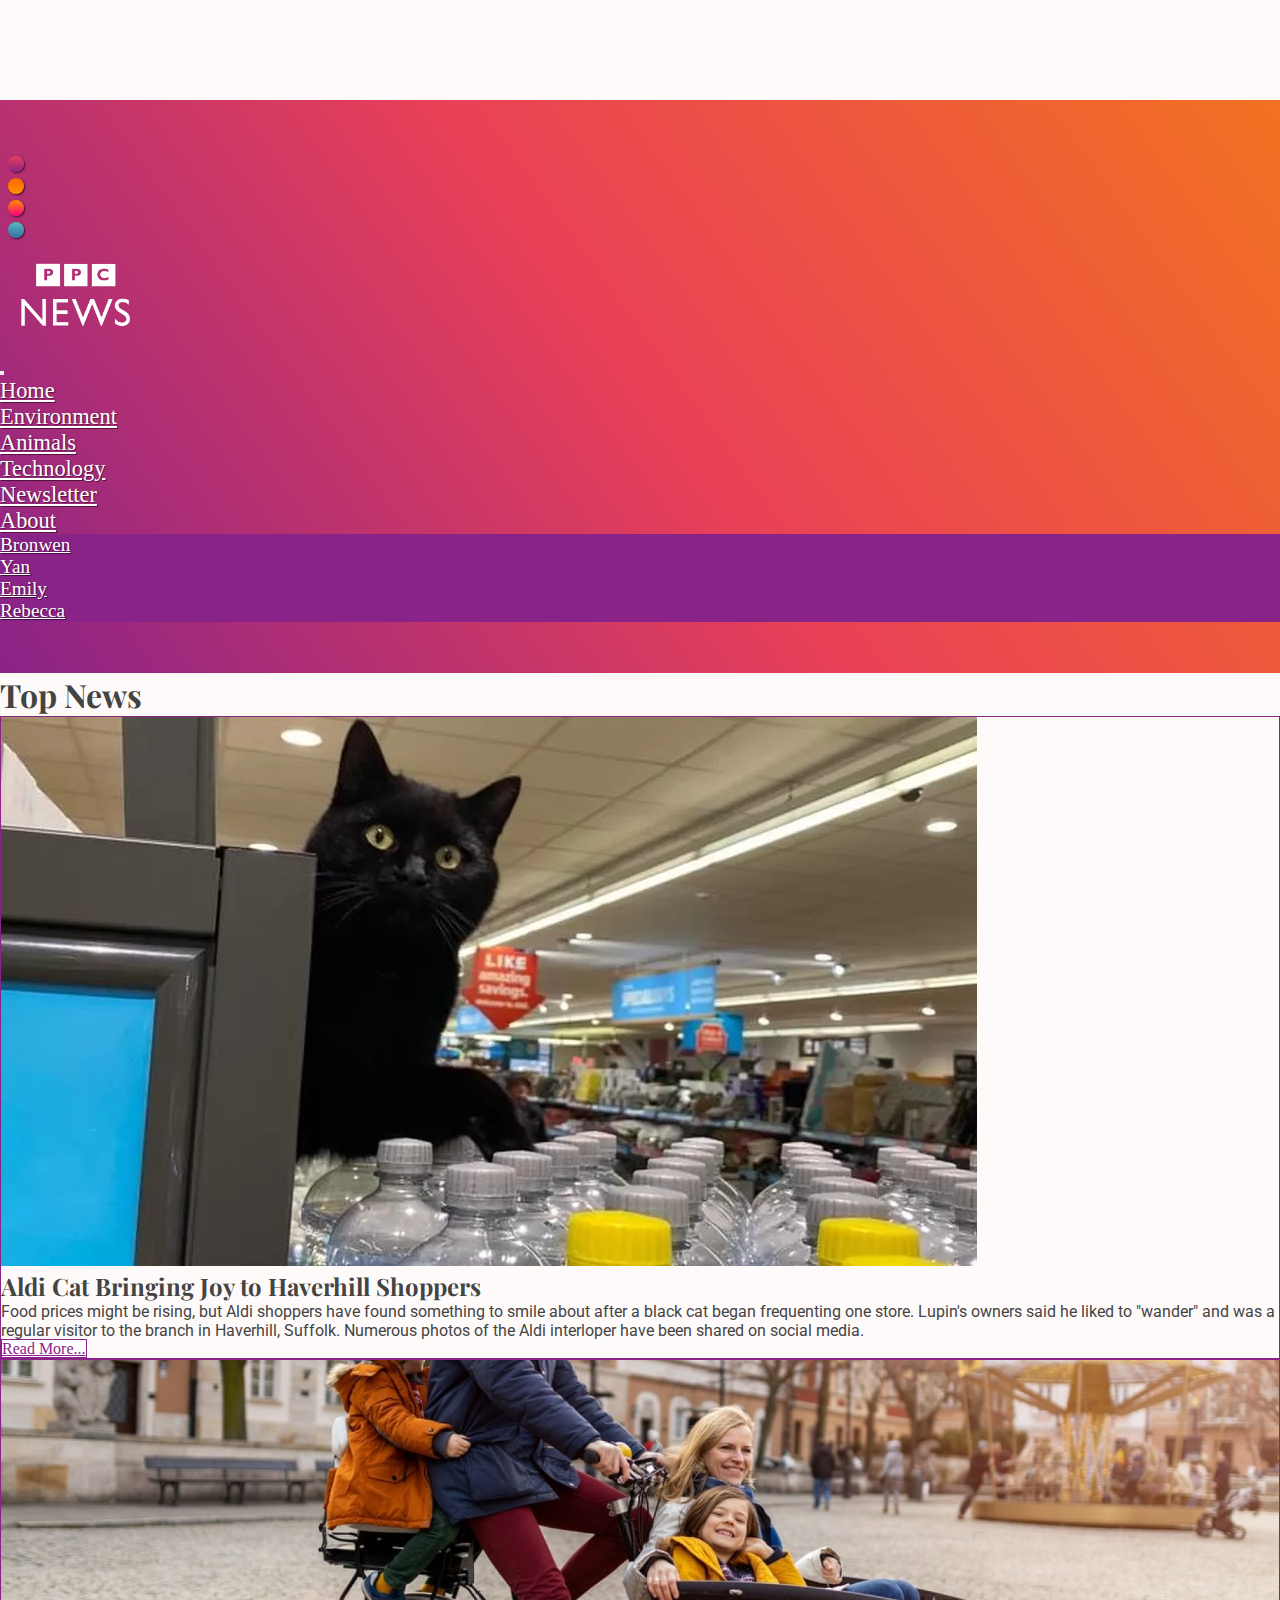
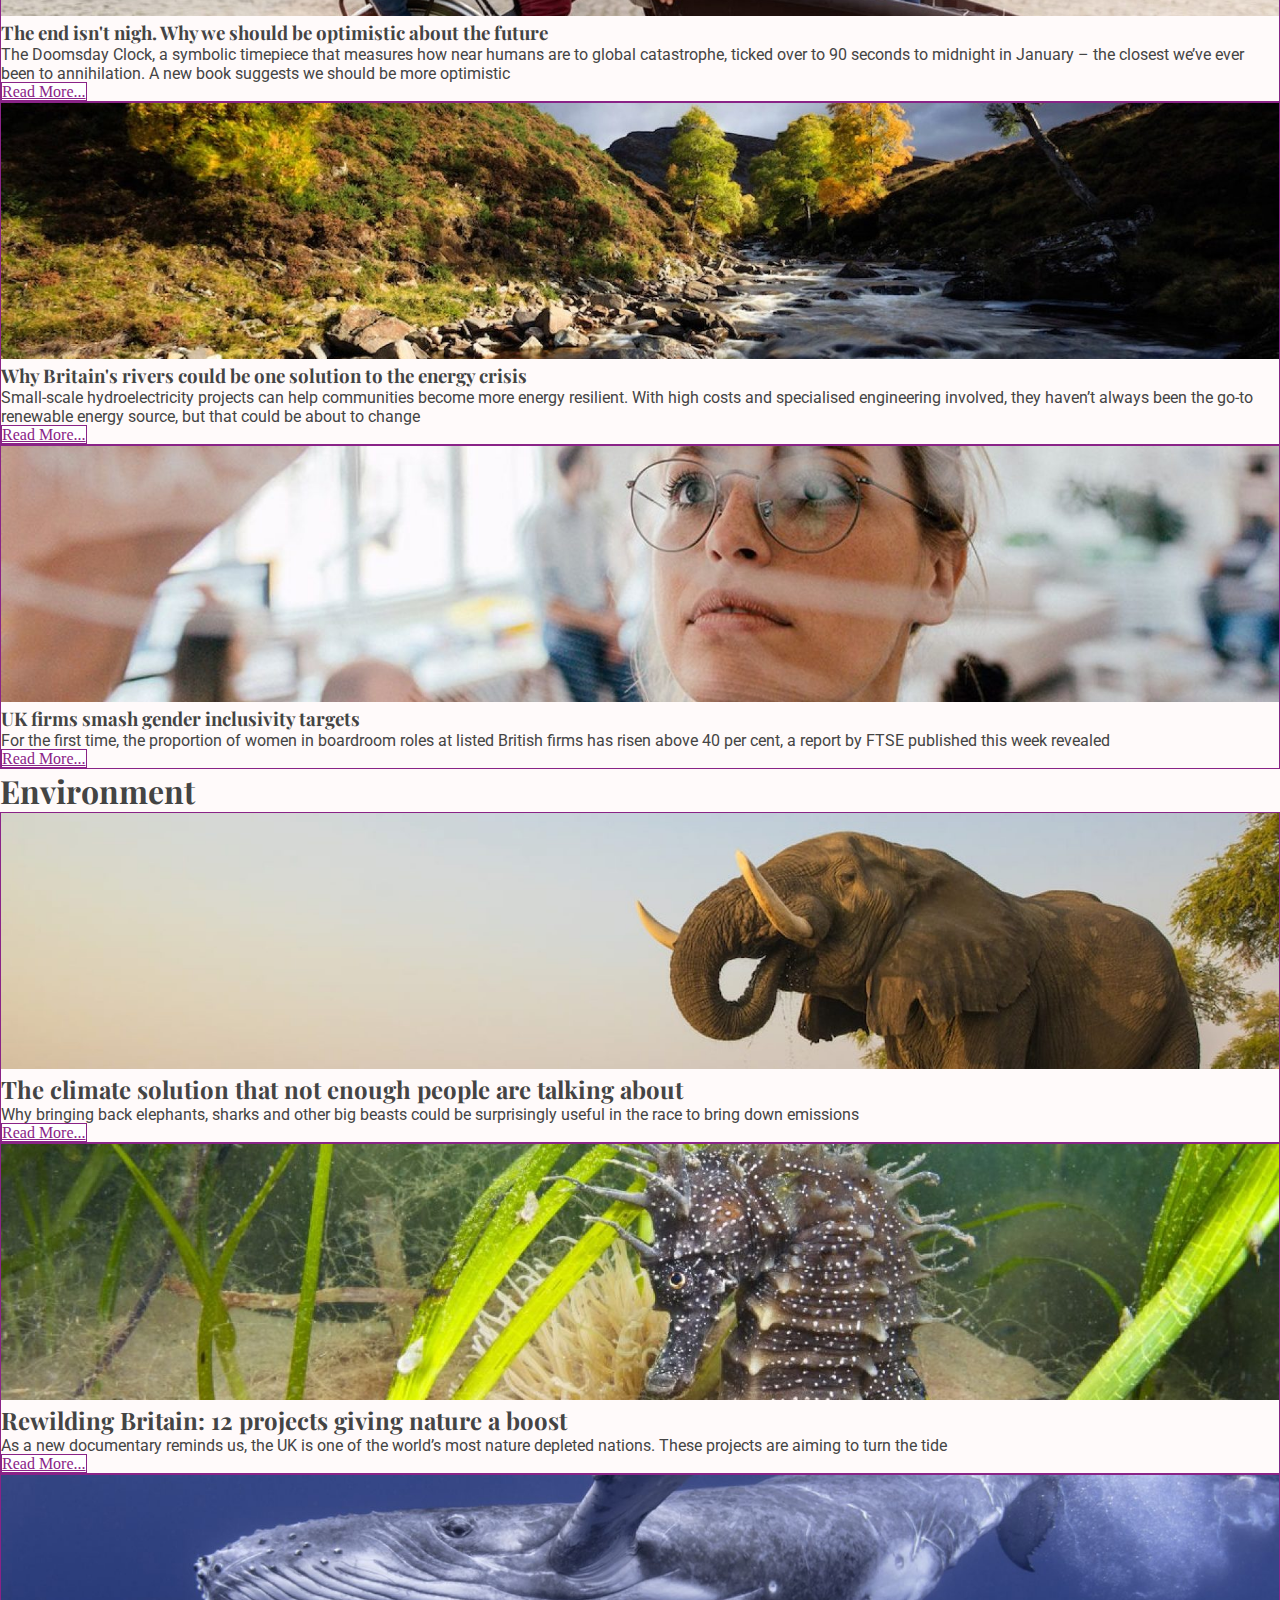
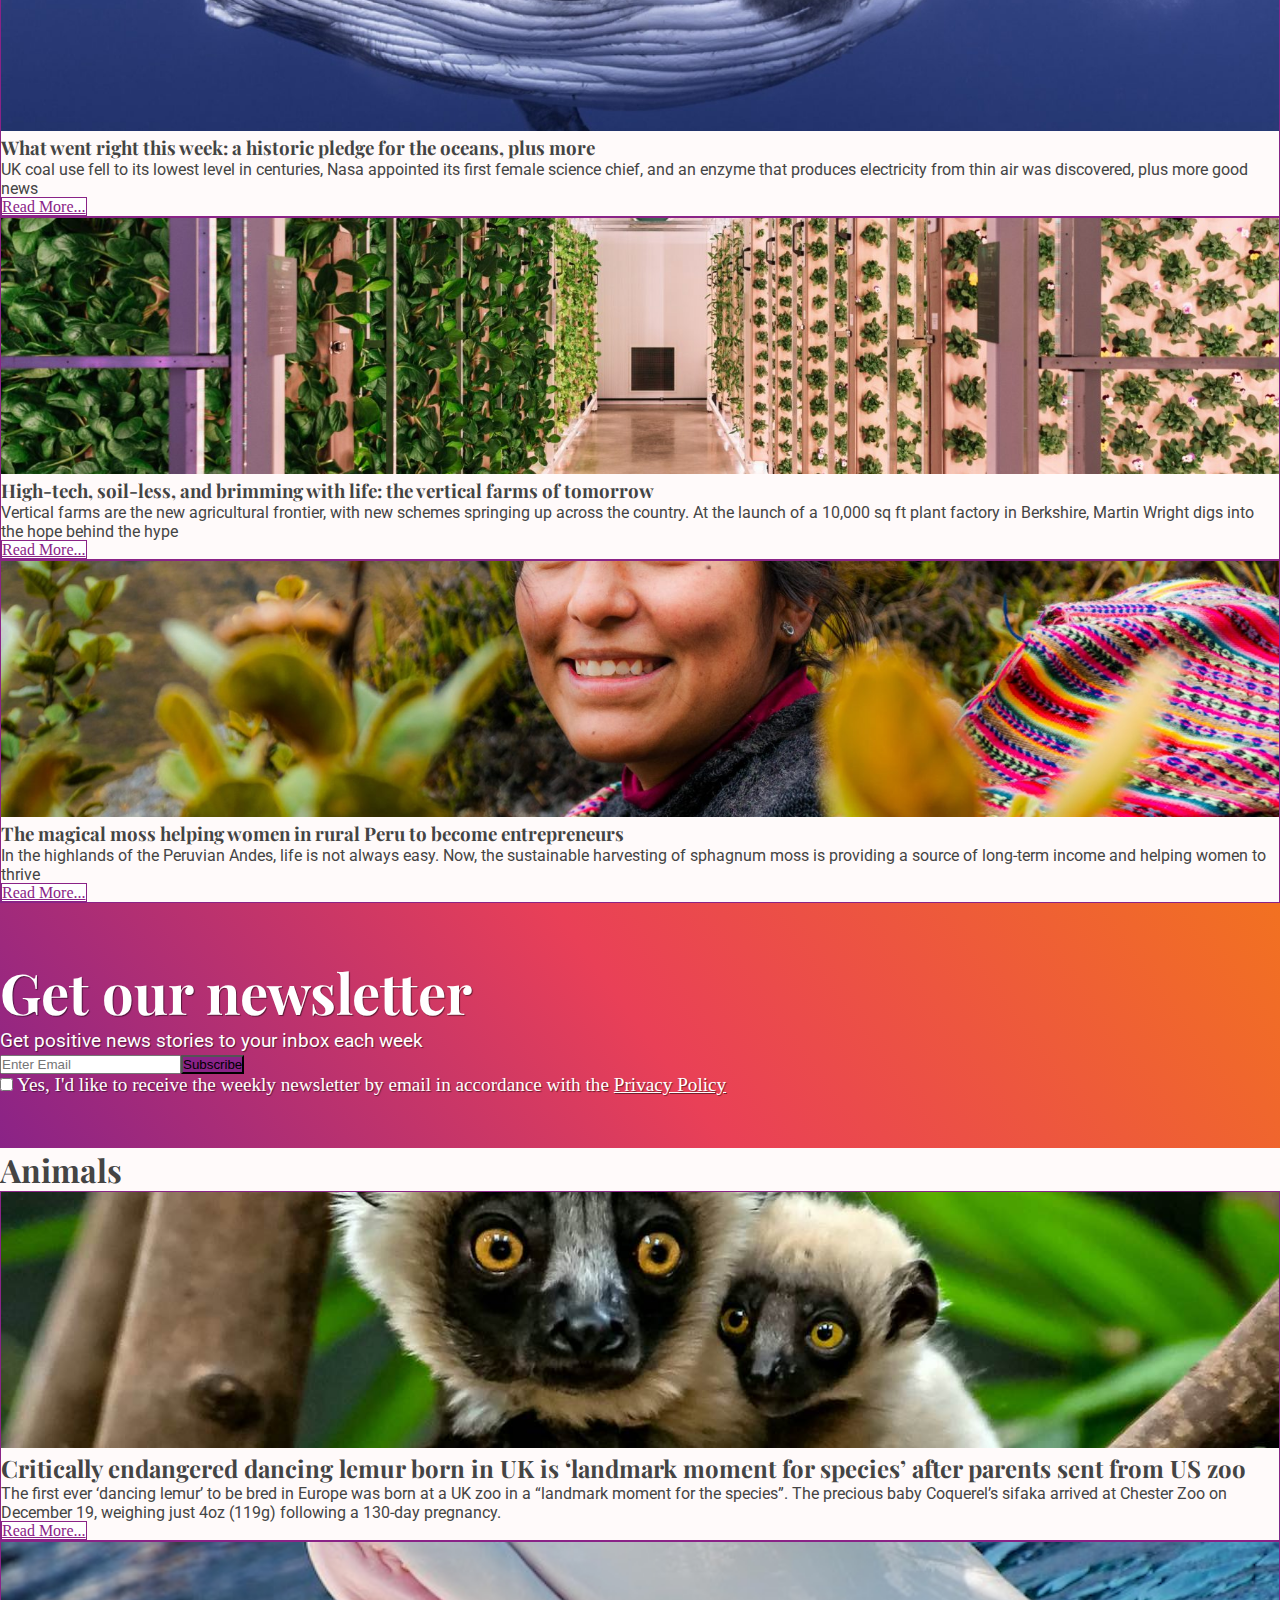
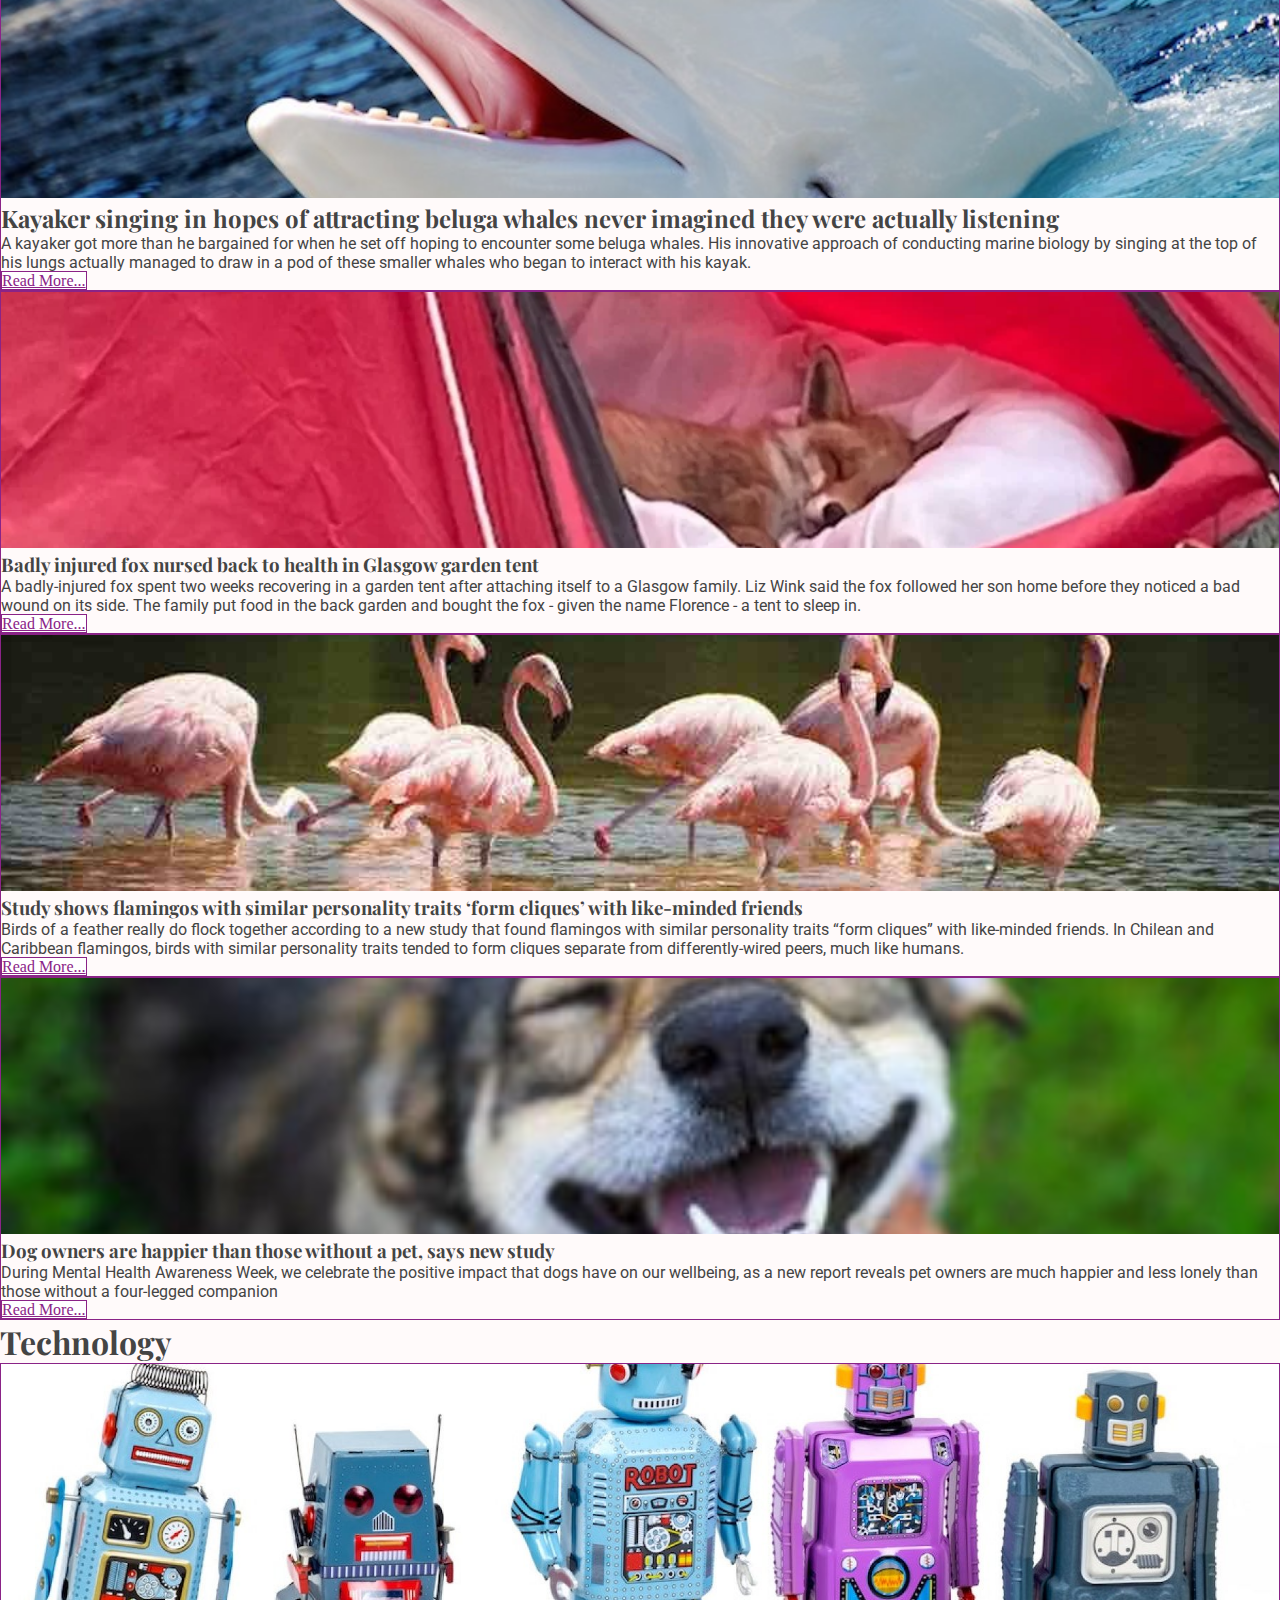
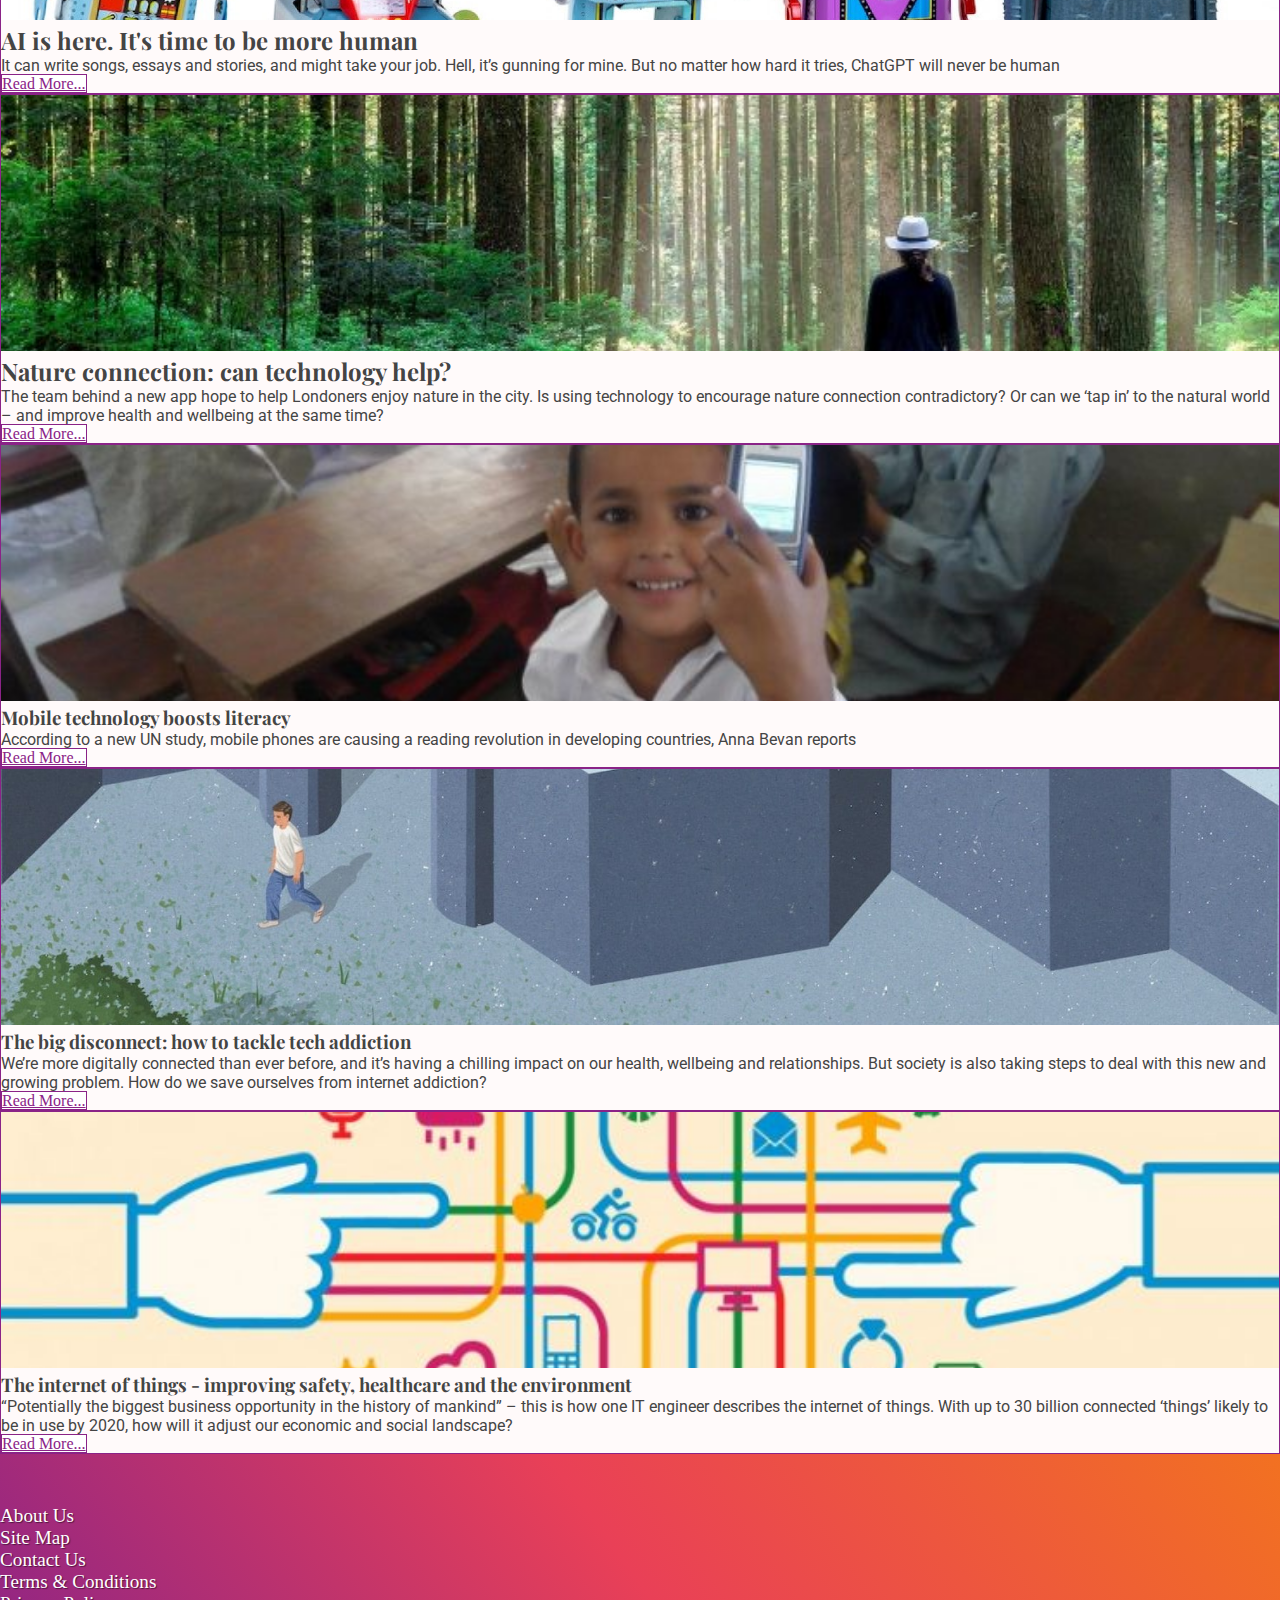
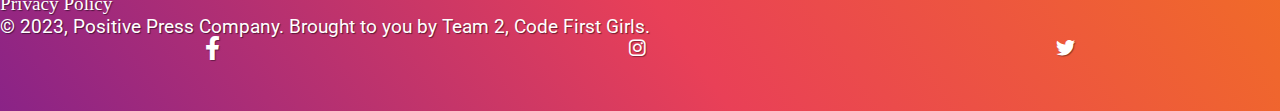
<file: index.html>
<!DOCTYPE html>
<html lang="en" class="theme-bron">
  <head>
    <meta charset="UTF-8" />
    <meta http-equiv="X-UA-Compatible" content="IE=edge" />
    <meta name="viewport" content="width=device-width, initial-scale=1.0" />
    <link
      href="https://cdn.jsdelivr.net/npm/bootstrap@5.0.2/dist/css/bootstrap.min.css"
      rel="stylesheet"
      integrity="sha384-EVSTQN3/azprG1Anm3QDgpJLIm9Nao0Yz1ztcQTwFspd3yD65VohhpuuCOmLASjC"
      crossorigin="anonymous"
    />
    <link
      rel="stylesheet"
      href="https://cdn.jsdelivr.net/npm/bootstrap-icons@1.3.0/font/bootstrap-icons.css"
    />
    <link
      href="https://cdnjs.cloudflare.com/ajax/libs/font-awesome/6.0.0/css/all.min.css"
      rel="stylesheet"
    />
    <link
      href="https://fonts.googleapis.com/css?family=Playfair+Display&family=Roboto:300,400,500,700&display=swap"
      rel="stylesheet"
    />
    <link rel="stylesheet" href="./css/styles.css" />
    <title>Home - Positive Press Company</title>
    <link rel="icon" type="image/x-icon" href="./img/favicon.ico">
  </head>
  <body>
    <!-- Navigation -->
    <nav class="navbar fixed-top navbar-expand-lg navbar-dark py-3 gradient">
      <div class="container-fluid d-flex flex-nowrap">
        <!-- themes -->
        <div class="colour-theme flex-shrink-1">
          <div>
            <button
              class="button-round"
              id="bron-button"
              onclick="setTheme('theme-bron')"
            ></button>
          </div>
          <div>
            <button
              class="button-round"
              id="yan-button"
              onclick="setTheme('theme-yan')"
            ></button>
          </div>
          <div>
            <button
              class="button-round"
              id="emily-button"
              onclick="setTheme('theme-emily')"
            ></button>
          </div>
          <div>
            <button
              class="button-round"
              id="bek-button"
              onclick="setTheme('theme-bek')"
            ></button>
          </div>
        </div>
        <div class="logo-div p-2">
          <a
            href="index.html"
            class="navbar-brand"
            style="border-bottom: none !important"
            ><img
              src="./img/PPC-news-logo-white.png"
              alt="PPC News Logo"
              class="logo-img"
          /></a>
        </div>
        <div class="flex-grow-1">
          <button
            class="navbar-toggler float-end"
            type="button"
            data-bs-toggle="collapse"
            data-bs-target="#navmenu"
          >
            <span class="navbar-toggler-icon"></span>
          </button>
        </div>
      </div>
      <div class="collapse navbar-collapse px-5 pt-2" id="navmenu">
        <ul class="navbar-nav ms-auto float-start">
          <li class="nav-item">
            <a href="#home" class="nav-link" id="homeClicked">Home</a>
          </li>
          <li class="nav-item">
            <a href="#environment" class="nav-link" id="environmentClicked"
              >Environment</a
            >
          </li>
          <li class="nav-item">
            <a href="#animals" class="nav-link" id="animalsClicked"
              >Animals</a
            >
          </li>
          <li class="nav-item">
            <a href="#technology" class="nav-link" id="technologyClicked"
              >Technology</a
            >
          </li>
          <li class="nav-item">
            <a href="#newsletter" class="nav-link" id="newsletterClicked"
              >Newsletter</a
            >
          </li>
          <li class="nav-item dropdown">
            <a
              class="nav-link dropdown-toggle"
              href="#"
              id="navbarDropdown"
              role="button"
              data-bs-toggle="dropdown"
              aria-expanded="false"
            >
              About
            </a>
            <ul class="dropdown-menu" aria-labelledby="navbarDropdown">
              <li>
                <a
                  class="dropdown-item"
                  id="bronClicked"
                  href="./pages/about.html"
                  >Bronwen</a
                >
              </li>
              <li>
                <a
                  class="dropdown-item"
                  id="yanClicked"
                  href="./pages/about.html#yan"
                  >Yan</a
                >
              </li>
              <li>
                <a
                  class="dropdown-item"
                  id="emClicked"
                  href="./pages/about.html#emily"
                  >Emily</a
                >
              </li>
              <li>
                <a
                  class="dropdown-item"
                  id="bekClicked"
                  href="./pages/about.html#bek"
                  >Rebecca</a
                >
              </li>
            </ul>
          </li>
        </ul>
      </div>
    </nav>
    <main>
      <!-- Top News -->
      <section>
        <div class="container pt-5" id="home">
          <h1 class="pt-5 pb-4">Top News</h1>
          <div class="card text-dark">
            <div class="row">
              <div class="col-md-5">
                <img
                  src="img/_127518571_lupin_katescarry.jpg.webp"
                  class="img-fluid rounded-start"
                  alt="Lupin the Aldi Cat"
                />
              </div>
              <div class="col-md-7">
                <div class="card-body d-flex flex-column h-100">
                  <h2 class="card-title">
                    Aldi Cat Bringing Joy to Haverhill Shoppers
                  </h2>
                  <p class="card-text">
                    Food prices might be rising, but Aldi shoppers have found
                    something to smile about after a black cat began frequenting
                    one store. Lupin's owners said he liked to "wander" and was
                    a regular visitor to the branch in Haverhill, Suffolk.
                    Numerous photos of the Aldi interloper have been shared on
                    social media.
                  </p>
                  <a
                    class="btn align-self-end read-more"
                    href="./pages/article-main-1.html"
                    role="button"
                    >Read More...</a
                  >
                </div>
              </div>
            </div>
          </div>
        </div>
      </section>
      <!-- Boxes -->
      <section>
        <div class="container">
          <div class="row text-start">
            <div class="col-lg-4 gy-4">
              <div class="card h-100 text-dark">
                <img
                  src="img/iStock-main-min-1800x0-c-center.jpeg"
                  class="card-img-top"
                  alt="A happy family on a bicycle with a front carriage cycling through a town square"
                />
                <div class="card-body d-flex flex-column">
                  <h3 class="card-title mb-3">
                    The end isn't nigh. Why we should be optimistic about the
                    future
                  </h3>
                  <p class="card-text">
                    The Doomsday Clock, a symbolic timepiece that measures how
                    near humans are to global catastrophe, ticked over to 90
                    seconds to midnight in January – the closest we’ve ever been
                    to annihilation. A new book suggests we should be more
                    optimistic
                  </p>
                  <a
                    href="./pages/article-main-2.html"
                    type="button"
                    class="btn align-self-end read-more"
                    >Read More...</a
                  >
                </div>
              </div>
            </div>
            <div class="col-lg-4 gy-4">
              <div class="card h-100 text-dark">
                <img
                  src="img/martin-bennie-TIA02-FKCz4-unsplash-1800x0-c-center.jpeg"
                  class="card-img-top"
                  alt="A shallow river flowing over rocks"
                />
                <div class="card-body d-flex flex-column">
                  <h3 class="card-title mb-3">
                    Why Britain's rivers could be one solution to the energy
                    crisis
                  </h3>
                  <p class="card-text">
                    Small-scale hydroelectricity projects can help communities
                    become more energy resilient. With high costs and
                    specialised engineering involved, they haven’t always been
                    the go-to renewable energy source, but that could be about
                    to change
                  </p>
                  <a
                    href="./pages/article-main-3.html"
                    type="button"
                    class="btn align-self-end read-more"
                    >Read More...</a
                  >
                </div>
              </div>
            </div>
            <div class="col-lg-4 gy-4">
              <div class="card h-100 text-dark">
                <img
                  src="img/51.Posting_1200x1200px-1800x0-c-center.jpg"
                  class="card-img-top"
                  alt="Woman with glasses writing on a glass window"
                />
                <div class="card-body d-flex flex-column">
                  <h3 class="card-title mb-3">
                    UK firms smash gender inclusivity targets
                  </h3>
                  <p class="card-text">
                    For the first time, the proportion of women in boardroom
                    roles at listed British firms has risen above 40 per cent, a
                    report by FTSE published this week revealed
                  </p>
                  <a
                    href="./pages/article-main-4.html"
                    type="button"
                    class="btn align-self-end read-more"
                    >Read More...</a
                  >
                </div>
              </div>
            </div>
          </div>
        </div>
      </section>
      <!-- Environment (Bek to add code for articles....)-->
      <!-- 2 Boxes -->
      <section>
        <div class="container pt-5" id="environment">
          <h1 class="pb-3">Environment</h1>
          <div class="row text-start">
            <div class="col-lg-6 gy-4">
              <div class="card h-100 text-dark">
                <img
                  src="img/Main-elephant-min-1800x0-c-center.jpeg"
                  class="card-img-top"
                  alt="A solitary elephant standing at the water's edge "
                />
                <div class="card-body d-flex flex-column">
                  <h2 class="card-title mb-3">
                    The climate solution that not enough people are talking
                    about
                  </h2>
                  <p class="card-text">
                    Why bringing back elephants, sharks and other big beasts
                    could be surprisingly useful in the race to bring down
                    emissions
                  </p>
                  <a
                    href="./pages/article-placeholder.html"
                    type="button"
                    class="btn align-self-end read-more"
                    >Read More...</a
                  >
                </div>
              </div>
            </div>
            <div class="col-lg-6 gy-4">
              <div class="card h-100 text-dark">
                <img
                  src="img/Original_WW2122519-1800x0-c-center.jpeg"
                  class="card-img-top"
                  alt="A seahorse resting on the ocean floor"
                />
                <div class="card-body d-flex flex-column">
                  <h2 class="card-title mb-3">
                    Rewilding Britain: 12 projects giving nature a boost
                  </h2>
                  <p class="card-text">
                    As a new documentary reminds us, the UK is one of the
                    world’s most nature depleted nations. These projects are
                    aiming to turn the tide
                  </p>
                  <a
                    href="./pages/article-placeholder.html"
                    type="button"
                    class="btn align-self-end read-more"
                    >Read More...</a
                  >
                </div>
              </div>
            </div>
          </div>
        </div>
      </section>
      <!-- 3 Boxes -->
      <section>
        <div class="container">
          <div class="row text-start">
            <div class="col-lg-4 gy-4">
              <div class="card h-100 text-dark">
                <img
                  src="img/iStock-1164479946-1800x0-c-center.jpeg"
                  class="card-img-top"
                  alt="A whale swimming in the ocean"
                />
                <div class="card-body d-flex flex-column">
                  <h3 class="card-title mb-3">
                    What went right this week: a historic pledge for the oceans,
                    plus more
                  </h3>
                  <p class="card-text">
                    UK coal use fell to its lowest level in centuries, Nasa
                    appointed its first female science chief, and an enzyme that
                    produces electricity from thin air was discovered, plus more
                    good news
                  </p>
                  <a
                    href="./pages/article-placeholder.html"
                    type="button"
                    class="btn align-self-end read-more"
                    >Read More...</a
                  >
                </div>
              </div>
            </div>
            <div class="col-lg-4 gy-4">
              <div class="card h-100 text-dark">
                <img
                  src="img/Innovation_Agritech_Group_Launch_Event_Stuart_Bailey_Photography_2022-10-19_0249-scaled-1800x0-c-center.jpeg"
                  class="card-img-top"
                  alt="An indoor vertical farm"
                />
                <div class="card-body d-flex flex-column">
                  <h3 class="card-title mb-3">
                    High-tech, soil-less, and brimming with life: the vertical
                    farms of tomorrow
                  </h3>
                  <p class="card-text">
                    Vertical farms are the new agricultural frontier, with new
                    schemes springing up across the country. At the launch of a
                    10,000 sq ft plant factory in Berkshire, Martin Wright digs
                    into the hope behind the hype
                  </p>
                  <a
                    href="./pages/article-placeholder.html"
                    type="button"
                    class="btn align-self-end read-more"
                    >Read More...</a
                  >
                </div>
              </div>
            </div>
            <div class="col-lg-4 gy-4">
              <div class="card h-100 text-dark">
                <img
                  src="img/DSC08910-scaled-1800x0-c-center.jpeg"
                  class="card-img-top"
                  alt="A Peruvian woman harvesting moss"
                />
                <div class="card-body d-flex flex-column">
                  <h3 class="card-title mb-3">
                    The magical moss helping women in rural Peru to become
                    entrepreneurs
                  </h3>
                  <p class="card-text">
                    In the highlands of the Peruvian Andes, life is not always
                    easy. Now, the sustainable harvesting of sphagnum moss is
                    providing a source of long-term income and helping women to
                    thrive
                  </p>
                  <a
                    href="./pages/article-placeholder.html"
                    type="button"
                    class="btn align-self-end read-more"
                    >Read More...</a
                  >
                </div>
              </div>
            </div>
          </div>
        </div>
      </section>
      <!-- Newsletter -->
      <section class="text-light p-5 mt-5" id="newsletter">
        <div class="container">
          <div class="row align-items-center">
            <div class="col-md text-start">
              <h1 class="newsletter-title">Get our newsletter</h1>
              <p class="pt-3">
                Get positive news stories to your inbox each week
              </p>
            </div>
            <div class="col-md input-group">
              <input
                type="text"
                class="form-control"
                placeholder="Enter Email"
              /><button class="btn btn-secondary btn-lg" type="button">
                Subscribe
              </button>
              <div class="form-check pt-4">
                <input
                  class="form-check-input"
                  type="checkbox"
                  value=""
                  id="flexCheckDefault"
                />
                <label class="form-check-label" for="flexCheckDefault">
                  Yes, I'd like to receive the weekly newsletter by email in
                  accordance with the
                  <a href="./pages/coming-soon.html" class="link-light"
                    >Privacy Policy</a
                  >
                </label>
              </div>
            </div>
          </div>
        </div>
      </section>
      <!-- Animals -->
      <!-- 2 Boxes -->
      <section>
        <div class="container pt-5" id="animals">
          <h1 class="pb-3">Animals</h1>
          <div class="row text-start">
            <div class="col-lg-6 gy-4">
              <div class="card h-100 text-dark">
                <img
                  src="img/Coquerels-sifaka-lemur-born-at-Chester-Zoo-SWNS.jpeg"
                  class="card-img-top"
                  alt="A mother lemur in a tree carrying her offspring on her back"
                />
                <div class="card-body d-flex flex-column">
                  <h2 class="card-title mb-3">
                    Critically endangered dancing lemur born in UK is ‘landmark
                    moment for species’ after parents sent from US zoo
                  </h2>
                  <p class="card-text">
                    The first ever ‘dancing lemur’ to be bred in Europe was born
                    at a UK zoo in a “landmark moment for the species”. The
                    precious baby Coquerel’s sifaka arrived at Chester Zoo on
                    December 19, weighing just 4oz (119g) following a 130-day
                    pregnancy.
                  </p>
                  <a
                    href="./pages/article-placeholder.html"
                    type="button"
                    class="btn align-self-end read-more"
                    >Read More...</a
                  >
                </div>
              </div>
            </div>
            <div class="col-lg-6 gy-4">
              <div class="card h-100 text-dark">
                <img
                  src="img/beluga-whale-CC-Steve-Snodgrass.jpeg"
                  class="card-img-top"
                  alt="A beluga whale sticking its head out of the water"
                />
                <div class="card-body d-flex flex-column">
                  <h2 class="card-title mb-3">
                    Kayaker singing in hopes of attracting beluga whales never
                    imagined they were actually listening
                  </h2>
                  <p class="card-text">
                    A kayaker got more than he bargained for when he set off
                    hoping to encounter some beluga whales. His innovative
                    approach of conducting marine biology by singing at the top
                    of his lungs actually managed to draw in a pod of these
                    smaller whales who began to interact with his kayak.
                  </p>
                  <a
                    href="./pages/article-placeholder.html"
                    type="button"
                    class="btn align-self-end read-more"
                    >Read More...</a
                  >
                </div>
              </div>
            </div>
          </div>
        </div>
      </section>
      <!-- 3 Boxes -->
      <section id="animals">
        <div class="container">
          <div class="row text-start">
            <div class="col-lg-4 gy-4">
              <div class="card h-100 text-dark">
                <img
                  src="img/_126455970_florencethefox3.jpg.webp"
                  class="card-img-top"
                  alt="Florence the rescued fox sleeping in a tent in Glasgow family's garden"
                />
                <div class="card-body d-flex flex-column">
                  <h3 class="card-title mb-3">
                    Badly injured fox nursed back to health in Glasgow garden
                    tent
                  </h3>
                  <p class="card-text">
                    A badly-injured fox spent two weeks recovering in a garden
                    tent after attaching itself to a Glasgow family. Liz Wink
                    said the fox followed her son home before they noticed a bad
                    wound on its side. The family put food in the back garden
                    and bought the fox - given the name Florence - a tent to
                    sleep in.
                  </p>
                  <a
                    href="./pages/article-placeholder.html"
                    type="button"
                    class="btn align-self-end read-more"
                    >Read More...</a
                  >
                </div>
              </div>
            </div>
            <div class="col-lg-4 gy-4">
              <div class="card h-100 text-dark">
                <img
                  src="img/Flamingo-Family-National-Park-Service-e1677758839688.jpeg"
                  class="card-img-top"
                  alt="A group of flamingos in shallow water"
                />
                <div class="card-body d-flex flex-column">
                  <h3 class="card-title mb-3">
                    Study shows flamingos with similar personality traits ‘form
                    cliques’ with like-minded friends
                  </h3>
                  <p class="card-text">
                    Birds of a feather really do flock together according to a
                    new study that found flamingos with similar personality
                    traits “form cliques” with like-minded friends. In Chilean
                    and Caribbean flamingos, birds with similar personality
                    traits tended to form cliques separate from
                    differently-wired peers, much like humans.
                  </p>
                  <a
                    href="./pages/article-placeholder.html"
                    type="button"
                    class="btn align-self-end read-more"
                    >Read More...</a
                  >
                </div>
              </div>
            </div>
            <div class="col-lg-4 gy-4">
              <div class="card h-100 text-dark">
                <img
                  src="img/3_beautiful-brown-dog-put-his-head-on-the-palm-of-the-person-and-friendly-looking-with-love-on-a-backg.jpeg"
                  class="card-img-top"
                  alt="A dog enjoying a chin rub"
                />
                <div class="card-body d-flex flex-column">
                  <h3 class="card-title mb-3">
                    Dog owners are happier than those without a pet, says new
                    study
                  </h3>
                  <p class="card-text">
                    During Mental Health Awareness Week, we celebrate the
                    positive impact that dogs have on our wellbeing, as a new
                    report reveals pet owners are much happier and less lonely
                    than those without a four-legged companion
                  </p>
                  <a
                    href="./pages/article-placeholder.html"
                    type="button"
                    class="btn align-self-end read-more"
                    >Read More...</a
                  >
                </div>
              </div>
            </div>
          </div>
        </div>
      </section>
      <!-- Technology -->
      <!-- 2 Boxes -->
      <section>
        <div class="container pt-5" id="technology">
          <h1 class="pb-3">Technology</h1>
          <div class="row text-start">
            <div class="col-lg-6 gy-4">
              <div class="card h-100 text-dark">
                <img
                  src="img/eric-krull-Ejcuhcdfwrs-unsplash-1800x0-c-center.jpeg"
                  class="card-img-top"
                  alt="A row of toy robots"
                />
                <div class="card-body d-flex flex-column">
                  <h2 class="card-title mb-3">
                    AI is here. It's time to be more human
                  </h2>
                  <p class="card-text">
                    It can write songs, essays and stories, and might take your
                    job. Hell, it’s gunning for mine. But no matter how hard it
                    tries, ChatGPT will never be human
                  </p>
                  <a
                    href="./pages/article-placeholder.html"
                    type="button"
                    class="btn align-self-end read-more"
                    >Read More...</a
                  >
                </div>
              </div>
            </div>
            <div class="col-lg-6 gy-4">
              <div class="card h-100 text-dark">
                <img
                  src="img/nature-2058243_1920-740x492-c-center.jpeg"
                  class="card-img-top"
                  alt="A lady walking down a forest path"
                />
                <div class="card-body d-flex flex-column">
                  <h2 class="card-title mb-3">
                    Nature connection: can technology help?
                  </h2>
                  <p class="card-text">
                    The team behind a new app hope to help Londoners enjoy
                    nature in the city. Is using technology to encourage nature
                    connection contradictory? Or can we ‘tap in’ to the natural
                    world – and improve health and wellbeing at the same time?
                  </p>
                  <a
                    href="./pages/article-placeholder.html"
                    type="button"
                    class="btn align-self-end read-more"
                    >Read More...</a
                  >
                </div>
              </div>
            </div>
          </div>
        </div>
      </section>
      <!-- 3 Boxes -->
      <section>
        <div class="container">
          <div class="row text-start">
            <div class="col-lg-4 gy-4">
              <div class="card h-100 text-dark">
                <img
                  src="img/pakistani-child-with-phone-740x492-c-center.jpeg"
                  class="card-img-top"
                  alt="A pakistani child holding up a mobile phone"
                />
                <div class="card-body d-flex flex-column">
                  <h3 class="card-title mb-3">
                    Mobile technology boosts literacy
                  </h3>
                  <p class="card-text">
                    According to a new UN study, mobile phones are causing a
                    reading revolution in developing countries, Anna Bevan
                    reports
                  </p>
                  <a
                    href="./pages/article-placeholder.html"
                    type="button"
                    class="btn align-self-end read-more"
                    >Read More...</a
                  >
                </div>
              </div>
            </div>
            <div class="col-lg-4 gy-4">
              <div class="card h-100 text-dark">
                <img
                  src="img/positive-news-it-addiction-new-art-copy-1800x0-c-center.jpeg"
                  class="card-img-top"
                  alt="An illustration of a man walking out of a metal maze"
                />
                <div class="card-body d-flex flex-column">
                  <h3 class="card-title mb-3">
                    The big disconnect: how to tackle tech addiction
                  </h3>
                  <p class="card-text">
                    We’re more digitally connected than ever before, and it’s
                    having a chilling impact on our health, wellbeing and
                    relationships. But society is also taking steps to deal with
                    this new and growing problem. How do we save ourselves from
                    internet addiction?
                  </p>
                  <a
                    href="./pages/article-placeholder.html"
                    type="button"
                    class="btn align-self-end read-more"
                    >Read More...</a
                  >
                </div>
              </div>
            </div>
            <div class="col-lg-4 gy-4">
              <div class="card h-100 text-dark">
                <img
                  src="img/social_21-e1439307656918-740x492-c-center.jpeg"
                  class="card-img-top"
                  alt="An illustration of technical icons"
                />
                <div class="card-body d-flex flex-column">
                  <h3 class="card-title mb-3">
                    The internet of things - improving safety, healthcare and
                    the environment
                  </h3>
                  <p class="card-text">
                    “Potentially the biggest business opportunity in the history
                    of mankind” – this is how one IT engineer describes the
                    internet of things. With up to 30 billion connected ‘things’
                    likely to be in use by 2020, how will it adjust our economic
                    and social landscape?
                  </p>
                  <a
                    href="./pages/article-placeholder.html"
                    type="button"
                    class="btn align-self-end read-more"
                    >Read More...</a
                  >
                </div>
              </div>
            </div>
          </div>
        </div>
      </section>
    </main>
    <footer class="mt-5">
      <div class="container">
        <div class="row text-start">
          <div class="col-lg-6">
            <ul>
              <li><a href="./pages/about.html">About Us</a></li>
              <li><a href="./pages/coming-soon.html">Site Map</a></li>
              <li><a href="./pages/contact.html">Contact Us</a></li>
            </ul>
          </div>
          <div class="col-lg-6">
            <ul>
              <li><a href="./pages/coming-soon.html">Terms & Conditions</a></li>
              <li><a href="./pages/coming-soon.html">Privacy Policy</a></li>
            </ul>
          </div>
        </div>
        <div class="row text-start mt-5">
          <div class="col-lg-10">
            <p>
              &copy; 2023, Positive Press Company. Brought to you by Team 2,
              Code First Girls.
            </p>
          </div>
          <div class="col-lg-2 mb-3 social-btn">
            <!-- Facebook -->
            <a
              style="color: #ffffff"
              href="https://facebook.com"
              target="_blank"
              role="button"
              ><i class="fab fa-facebook-f fa-lg"></i
            ></a>
            <!-- Instagram -->
            <a
              style="color: #ffffff"
              href="https://instagram.com"
              target="_blank"
              role="button"
              ><i class="fab fa-instagram"></i
            ></a>
            <!-- Twitter -->
            <a
              style="color: #ffffff"
              href="https://twitter.com"
              target="_blank"
              role="button"
              ><i class="fab fa-twitter"></i
            ></a>
          </div>
        </div>
      </div>
    </footer>
    <script
      src="https://cdn.jsdelivr.net/npm/bootstrap@5.0.2/dist/js/bootstrap.bundle.min.js"
      integrity="sha384-MrcW6ZMFYlzcLA8Nl+NtUVF0sA7MsXsP1UyJoMp4YLEuNSfAP+JcXn/tWtIaxVXM"
      crossorigin="anonymous"
    ></script>
    <script src="./js/index.js"></script>
  </body>
</html>
</file>
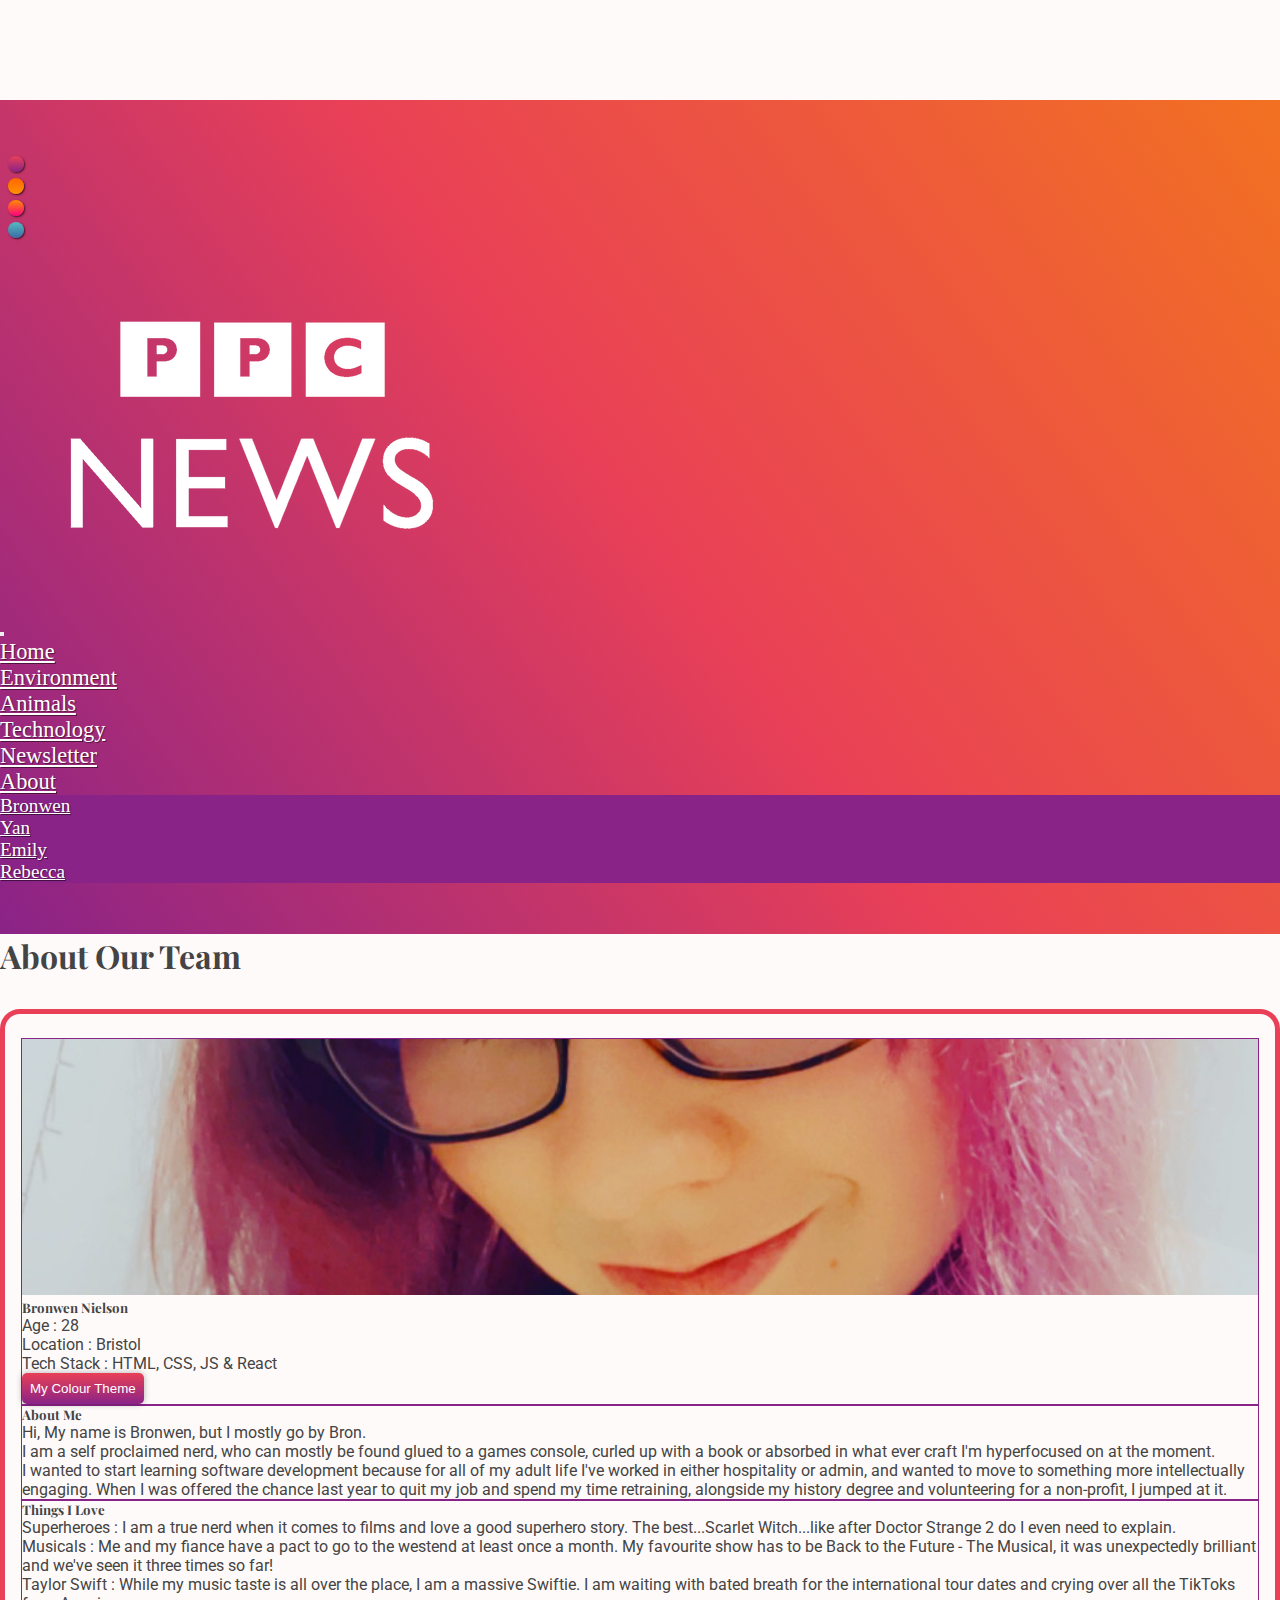
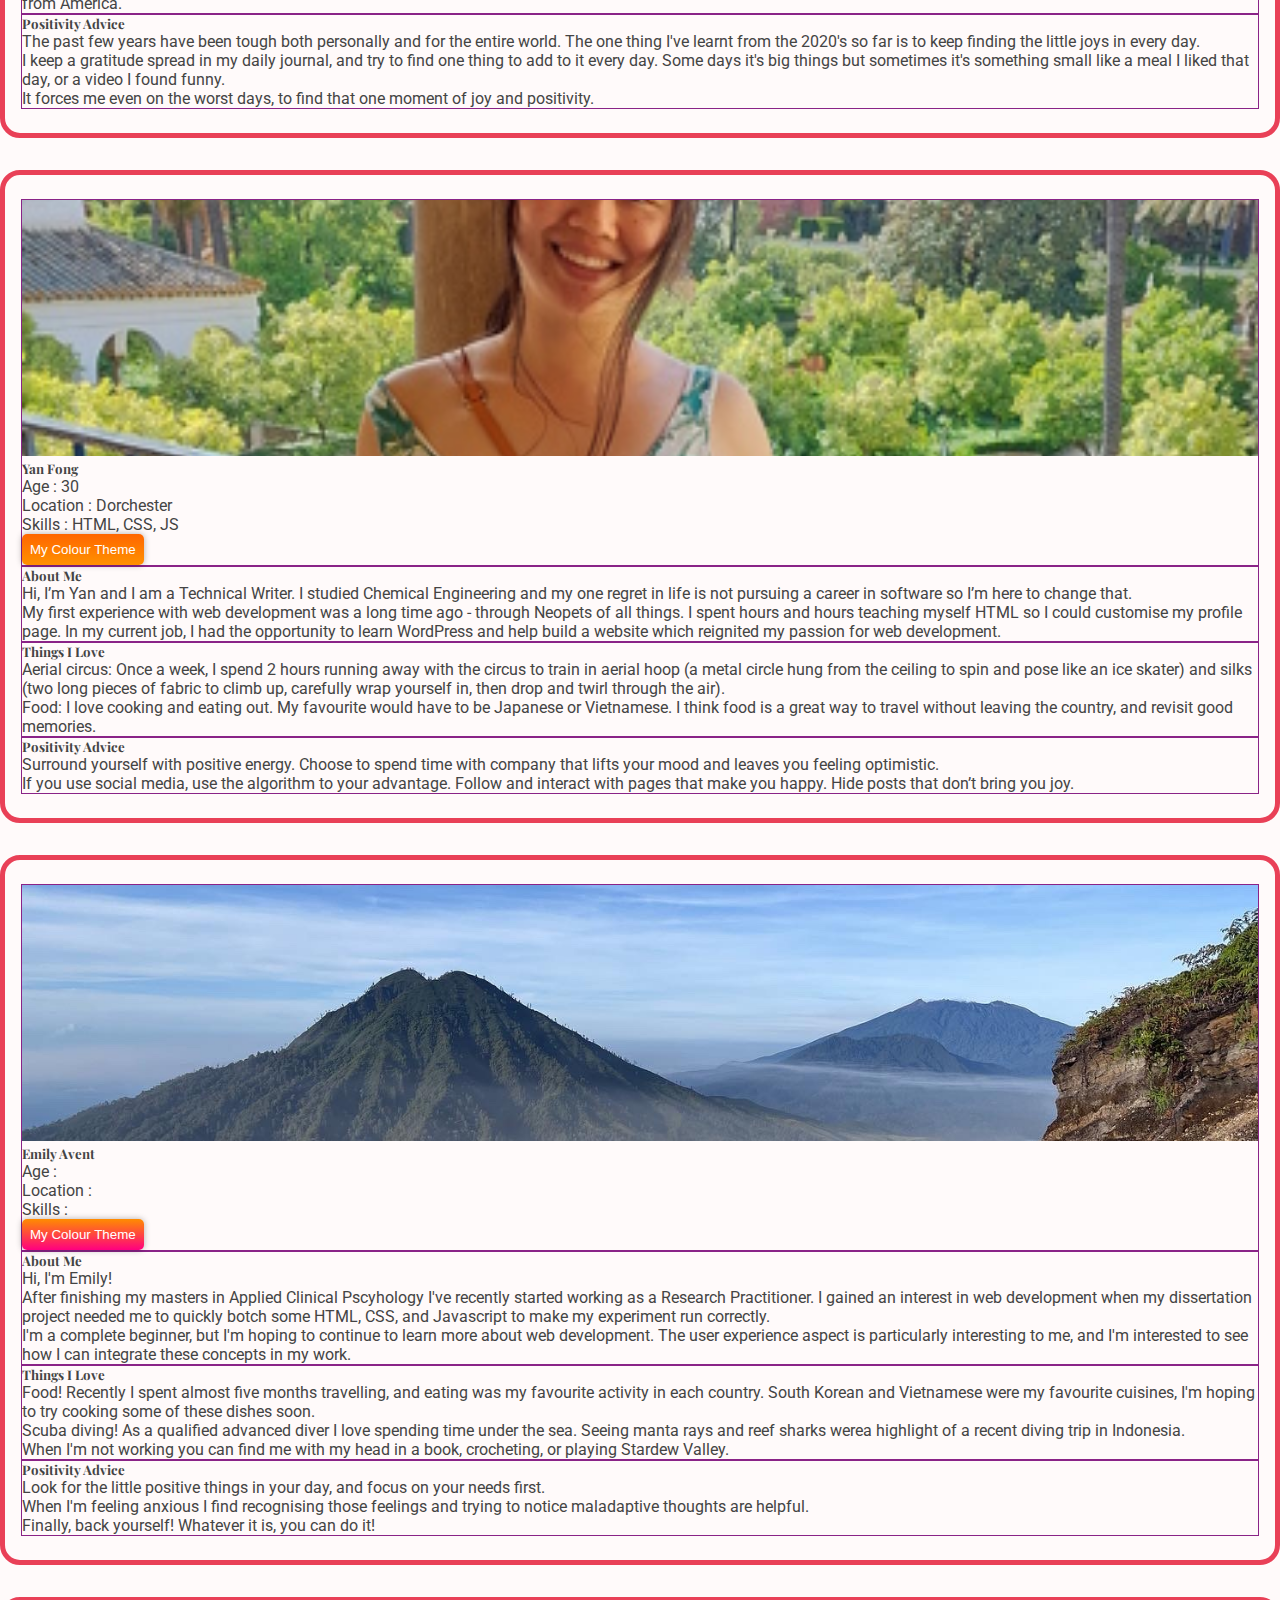
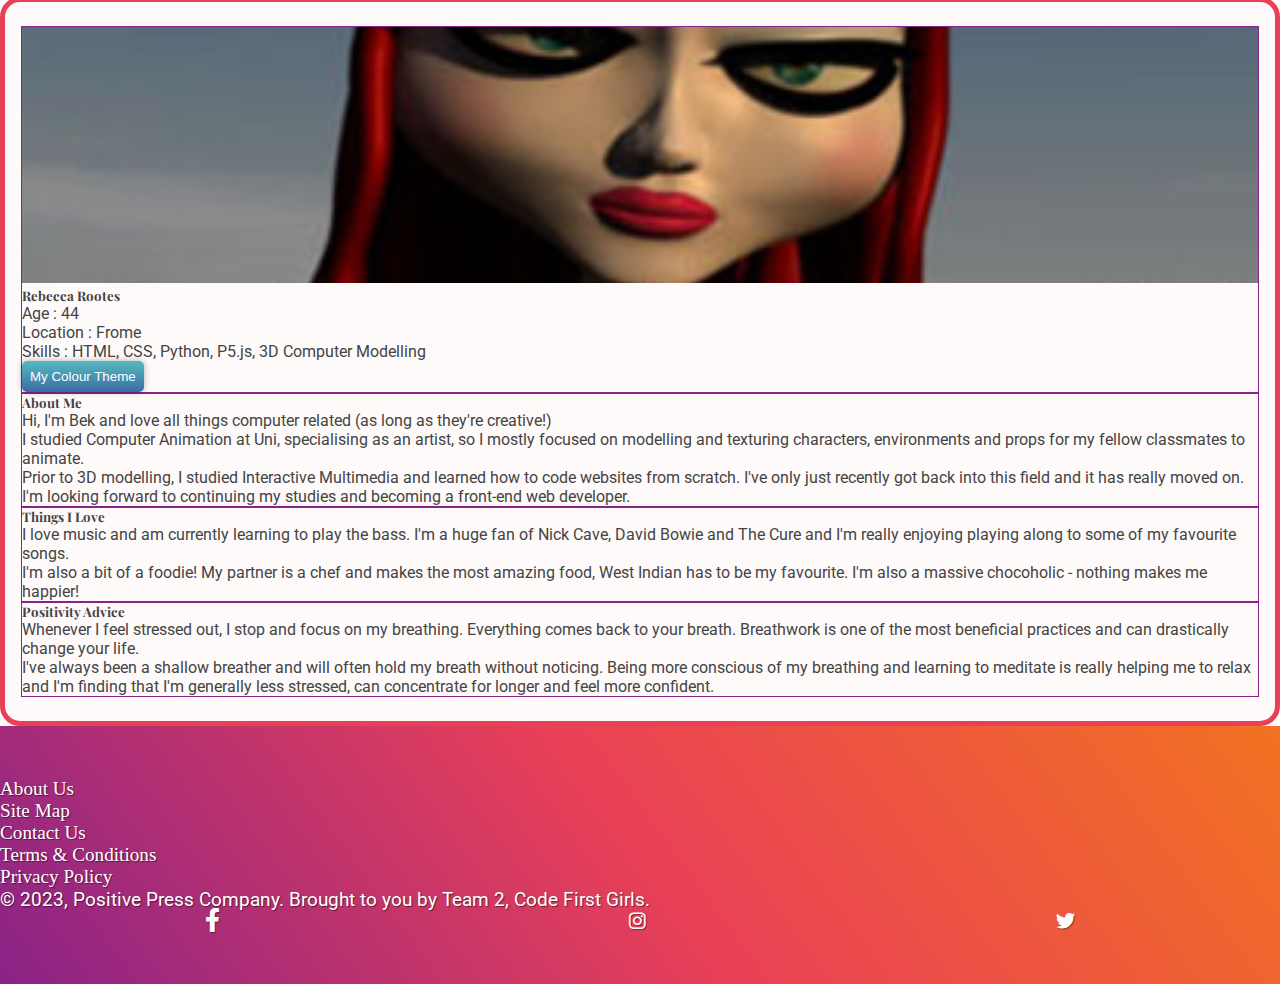
<file: pages/about.html>
<!DOCTYPE html>
<html lang="en" class="theme-bron">
  <head>
    <meta charset="UTF-8" />
    <meta http-equiv="X-UA-Compatible" content="IE=edge" />
    <meta name="viewport" content="width=device-width, initial-scale=1.0" />
    <link
      href="https://cdn.jsdelivr.net/npm/bootstrap@5.0.2/dist/css/bootstrap.min.css"
      rel="stylesheet"
      integrity="sha384-EVSTQN3/azprG1Anm3QDgpJLIm9Nao0Yz1ztcQTwFspd3yD65VohhpuuCOmLASjC"
      crossorigin="anonymous"
    />
    <link
      rel="stylesheet"
      href="https://cdn.jsdelivr.net/npm/bootstrap-icons@1.3.0/font/bootstrap-icons.css"
    />
    <link
      href="https://cdnjs.cloudflare.com/ajax/libs/font-awesome/6.0.0/css/all.min.css"
      rel="stylesheet"
    />
    <link
      href="https://fonts.googleapis.com/css?family=Playfair+Display&family=Roboto:300,400,500,700&display=swap"
      rel="stylesheet"
    />
    <link rel="stylesheet" href="../css/styles.css" />
    <title>About - Positive Press Company</title>
  </head>
  <body>
    <!-- Navigation -->
    <nav class="navbar fixed-top navbar-expand-lg navbar-dark py-3 gradient">
      <div class="container-fluid d-flex flex-nowrap">
        <!-- themes -->
        <div class="colour-theme">
          <div>
            <button
              class="button-round"
              id="bron-button"
              onclick="setTheme('theme-bron')"
            ></button>
          </div>
          <div>
            <button
              class="button-round"
              id="yan-button"
              onclick="setTheme('theme-yan')"
            ></button>
          </div>
          <div>
            <button
              class="button-round"
              id="emily-button"
              onclick="setTheme('theme-emily')"
            ></button>
          </div>
          <div>
            <button
              class="button-round"
              id="bek-button"
              onclick="setTheme('theme-bek')"
            ></button>
          </div>
        </div>
        <div class="logo-div p-2">
          <a
            href="../index.html"
            class="navbar-brand"
            style="border-bottom: none !important"
            ><img
              src="../img/PPC-news-logo-white.png"
              alt="PPC News Logo"
              class="img-fluid"
          /></a>
        </div>
        <div class="container">
          <button
            class="navbar-toggler float-end"
            type="button"
            data-bs-toggle="collapse"
            data-bs-target="#navmenu"
          >
            <span class="navbar-toggler-icon"></span>
          </button>
        </div>
      </div>
      <div class="collapse navbar-collapse px-5 pt-2" id="navmenu">
        <ul class="navbar-nav ms-auto">
          <li class="nav-item">
            <a href="../index.html" class="nav-link" id="homeClicked">Home</a>
          </li>
          <li class="nav-item">
            <a
              href="../index.html#environment"
              class="nav-link"
              id="environmentClicked"
              >Environment</a
            >
          </li>
          <li class="nav-item">
            <a href="../index.html#animals" class="nav-link" id="animalsClicked"
              >Animals</a
            >
          </li>
          <li class="nav-item">
            <a
              href="../index.html#technology"
              class="nav-link"
              id="technologyClicked"
              >Technology</a
            >
          </li>
          <li class="nav-item">
            <a
              href="../index.html#newsletter"
              class="nav-link"
              id="newsletterClicked"
              >Newsletter</a
            >
          </li>
          <li class="nav-item dropdown">
            <a
              class="nav-link dropdown-toggle"
              href="#"
              id="navbarDropdown"
              role="button"
              data-bs-toggle="dropdown"
              aria-expanded="false"
            >
              About
            </a>
            <ul class="dropdown-menu" aria-labelledby="navbarDropdown">
              <li>
                <a class="dropdown-item" id="bronClicked" href="#bronwen"
                  >Bronwen</a
                >
              </li>
              <li>
                <a class="dropdown-item" id="yanClicked" href="#yan">Yan</a>
              </li>
              <li>
                <a class="dropdown-item" id="emClicked" href="#emily">Emily</a>
              </li>
              <li>
                <a class="dropdown-item" id="bekClicked" href="#bek">Rebecca</a>
              </li>
            </ul>
          </li>
        </ul>
      </div>
    </nav>
    <main>
      <!-- About Section -->
      <section>
        <div class="container pb-5 pt-5 gy-5" id="about">
          <h1 class="pt-5">About Our Team</h1>
          <!-- Bronwen's profile -->
          <div class="profile" id="bronwen">
            <div class="row text-start">
              <div class="col-md-6 col-xl-3 gy-4">
                <div class="card h-100 text-dark">
                  <img
                    src="../img/LASD3490 copy.JPG"
                    class="card-img-top"
                    alt="..."
                  />
                  <div class="card-body d-flex flex-column">
                    <h5 class="card-title">Bronwen Nielson</h5>
                    <p class="card-text">Age : 28</p>
                    <p class="card-text">Location : Bristol</p>
                    <p class="card-text">Tech Stack : HTML, CSS, JS & React</p>
                    <button
                      class="button-rect align-self-end"
                      id="bron-button"
                      onclick="setTheme('theme-bron')"
                    >
                      My Colour Theme
                    </button>
                  </div>
                </div>
              </div>
              <div class="col-md-6 col-xl-3 gy-4">
                <div class="card h-100 text-dark">
                  <div class="card-body d-flex flex-column">
                    <h5 class="card-title">About Me</h5>
                    <p class="card-text">
                      Hi, My name is Bronwen, but I mostly go by Bron.
                    </p>
                    <p class="card-text">
                      I am a self proclaimed nerd, who can mostly be found glued
                      to a games console, curled up with a book or absorbed in
                      what ever craft I'm hyperfocused on at the moment.
                    </p>
                    <p class="card-text">
                      I wanted to start learning software development because
                      for all of my adult life I've worked in either hospitality
                      or admin, and wanted to move to something more
                      intellectually engaging. When I was offered the chance
                      last year to quit my job and spend my time retraining,
                      alongside my history degree and volunteering for a
                      non-profit, I jumped at it.
                    </p>
                  </div>
                </div>
              </div>
              <div class="col-md-6 col-xl-3 gy-4">
                <div class="card h-100 text-dark">
                  <div class="card-body d-flex flex-column">
                    <h5 class="card-title">Things I Love</h5>
                    <p class="card-text">
                      Superheroes : I am a true nerd when it comes to films and
                      love a good superhero story. The best...Scarlet
                      Witch...like after Doctor Strange 2 do I even need to
                      explain.
                    </p>
                    <p class="card-text">
                      Musicals : Me and my fiance have a pact to go to the
                      westend at least once a month. My favourite show has to be
                      Back to the Future - The Musical, it was unexpectedly
                      brilliant and we've seen it three times so far!
                    </p>
                    <p class="card-text">
                      Taylor Swift : While my music taste is all over the place,
                      I am a massive Swiftie. I am waiting with bated breath for
                      the international tour dates and crying over all the
                      TikToks from America.
                    </p>
                  </div>
                </div>
              </div>
              <div class="col-md-6 col-xl-3 gy-4">
                <div class="card h-100 text-dark">
                  <div class="card-body d-flex flex-column">
                    <h5 class="card-title">Positivity Advice</h5>
                    <p class="card-text">
                      The past few years have been tough both personally and for
                      the entire world. The one thing I've learnt from the
                      2020's so far is to keep finding the little joys in every
                      day.
                    </p>
                    <p class="card-text">
                      I keep a gratitude spread in my daily journal, and try to
                      find one thing to add to it every day. Some days it's big
                      things but sometimes it's something small like a meal I
                      liked that day, or a video I found funny.
                    </p>
                    <p class="card-text">
                      It forces me even on the worst days, to find that one
                      moment of joy and positivity.
                    </p>
                  </div>
                </div>
              </div>
            </div>
          </div>
          <!-- end of Bronwen's profile -->
          <!-- Yan's profile -->
          <div class="profile" id="yan">
            <div class="row text-start">
              <div class="col-md-6 col-xl-3 gy-4">
                <div class="card h-100 text-dark">
                  <img
                    src="../img/yan-about-photo.jpg"
                    class="card-img-top"
                    alt="A photo of Yan Fong"
                  />
                  <div class="card-body d-flex flex-column">
                    <h5 class="card-title">Yan Fong</h5>
                    <p class="card-text">Age : 30</p>
                    <p class="card-text">Location : Dorchester</p>
                    <p class="card-text">Skills : HTML, CSS, JS</p>
                    <button
                      class="button-rect align-self-end"
                      id="yan-button"
                      onclick="setTheme('theme-yan')"
                    >
                      My Colour Theme
                    </button>
                  </div>
                </div>
              </div>
              <div class="col-md-6 col-xl-3 gy-4">
                <div class="card h-100 text-dark">
                  <div class="card-body d-flex flex-column">
                    <h5 class="card-title">About Me</h5>
                    <p class="card-text">
                      Hi, I’m Yan and I am a Technical Writer. I studied
                      Chemical Engineering and my one regret in life is not
                      pursuing a career in software so I’m here to change that.
                    </p>
                    <p class="card-text">
                      My first experience with web development was a long time
                      ago - through Neopets of all things. I spent hours and
                      hours teaching myself HTML so I could customise my profile
                      page. In my current job, I had the opportunity to learn
                      WordPress and help build a website which reignited my
                      passion for web development.
                    </p>
                  </div>
                </div>
              </div>
              <div class="col-md-6 col-xl-3 gy-4">
                <div class="card h-100 text-dark">
                  <div class="card-body d-flex flex-column">
                    <h5 class="card-title">Things I Love</h5>
                    <p class="card-text">
                      Aerial circus: Once a week, I spend 2 hours running away
                      with the circus to train in aerial hoop (a metal circle
                      hung from the ceiling to spin and pose like an ice skater)
                      and silks (two long pieces of fabric to climb up,
                      carefully wrap yourself in, then drop and twirl through
                      the air).
                    </p>
                    <p class="card-text">
                      Food: I love cooking and eating out. My favourite would
                      have to be Japanese or Vietnamese. I think food is a great
                      way to travel without leaving the country, and revisit
                      good memories.
                    </p>
                  </div>
                </div>
              </div>
              <div class="col-md-6 col-xl-3 gy-4">
                <div class="card h-100 text-dark">
                  <div class="card-body d-flex flex-column">
                    <h5 class="card-title">Positivity Advice</h5>
                    <p class="card-text">
                      Surround yourself with positive energy. Choose to spend
                      time with company that lifts your mood and leaves you
                      feeling optimistic.
                    </p>
                    <p class="card-text">
                      If you use social media, use the algorithm to your
                      advantage. Follow and interact with pages that make you
                      happy. Hide posts that don’t bring you joy.
                    </p>
                  </div>
                </div>
              </div>
            </div>
          </div>
          <!-- end of Yan's profile -->
          <!-- Emily's profile -->
          <div class="profile" id="emily">
            <div class="row text-start">
              <div class="col-md-6 col-xl-3 gy-4">
                <div class="card h-100 text-dark">
                  <img
                    src="../img/EA.jpg"
                    class="card-img-top"
                    alt="A photo of Emily Avent"
                  />
                  <div class="card-body d-flex flex-column">
                    <h5 class="card-title">Emily Avent</h5>
                    <p class="card-text">Age :</p>
                    <p class="card-text">Location :</p>
                    <p class="card-text">Skills :</p>
                    <button
                      class="button-rect align-self-end"
                      id="emily-button"
                      onclick="setTheme('theme-emily')"
                    >
                      My Colour Theme
                    </button>
                  </div>
                </div>
              </div>
              <div class="col-md-6 col-xl-3 gy-4">
                <div class="card h-100 text-dark">
                  <div class="card-body d-flex flex-column">
                    <h5 class="card-title">About Me</h5>
                    <p class="card-text">Hi, I'm Emily!</p>
                    <p class="card-text">
                      After finishing my masters in Applied Clinical Pscyhology
                      I've recently started working as a Research Practitioner.
                      I gained an interest in web development when my
                      dissertation project needed me to quickly botch some HTML,
                      CSS, and Javascript to make my experiment run correctly.
                    </p>
                    <p class="card-text">
                      I'm a complete beginner, but I'm hoping to continue to
                      learn more about web development. The user experience
                      aspect is particularly interesting to me, and I'm
                      interested to see how I can integrate these concepts in my
                      work.
                    </p>
                  </div>
                </div>
              </div>
              <div class="col-md-6 col-xl-3 gy-4">
                <div class="card h-100 text-dark">
                  <div class="card-body d-flex flex-column">
                    <h5 class="card-title">Things I Love</h5>
                    <p class="card-text">
                      Food! Recently I spent almost five months travelling, and
                      eating was my favourite activity in each country. South
                      Korean and Vietnamese were my favourite cuisines, I'm
                      hoping to try cooking some of these dishes soon.
                    </p>
                    <p class="card-text">
                      Scuba diving! As a qualified advanced diver I love
                      spending time under the sea. Seeing manta rays and reef
                      sharks werea highlight of a recent diving trip in
                      Indonesia.
                    </p>
                    <p class="card-text">
                      When I'm not working you can find me with my head in a
                      book, crocheting, or playing Stardew Valley.
                    </p>
                  </div>
                </div>
              </div>
              <div class="col-md-6 col-xl-3 gy-4">
                <div class="card h-100 text-dark">
                  <div class="card-body d-flex flex-column">
                    <h5 class="card-title">Positivity Advice</h5>
                    <p class="card-text">
                      Look for the little positive things in your day, and focus
                      on your needs first.
                    </p>
                    <p class="card-text">
                      When I'm feeling anxious I find recognising those feelings
                      and trying to notice maladaptive thoughts are helpful.
                    </p>
                    <p class="card-text">
                      Finally, back yourself! Whatever it is, you can do it!
                    </p>
                  </div>
                </div>
              </div>
            </div>
          </div>
          <!-- end of Emily's profile -->
          <!-- Bek's profile -->
          <div class="profile" id="bek">
            <div class="row text-start">
              <div class="col-md-6 col-xl-3 gy-4">
                <div class="card h-100 text-dark">
                  <img
                    src="../img/mistress-mary-avatar.jpg"
                    class="card-img-top"
                    alt="A 3D Avatar of Rebecca Rootes"
                  />
                  <div class="card-body d-flex flex-column">
                    <h5 class="card-title">Rebecca Rootes</h5>
                    <p class="card-text">Age : 44</p>
                    <p class="card-text">Location : Frome</p>
                    <p class="card-text">
                      Skills : HTML, CSS, Python, P5.js, 3D Computer Modelling
                    </p>
                    <button
                      class="button-rect align-self-end"
                      id="bek-button"
                      onclick="setTheme('theme-bek')"
                    >
                      My Colour Theme
                    </button>
                  </div>
                </div>
              </div>
              <div class="col-md-6 col-xl-3 gy-4">
                <div class="card h-100 text-dark">
                  <div class="card-body d-flex flex-column">
                    <h5 class="card-title">About Me</h5>
                    <p class="card-text">
                      Hi, I'm Bek and love all things computer related (as long
                      as they're creative!)
                    </p>
                    <p class="card-text">
                      I studied Computer Animation at Uni, specialising as an
                      artist, so I mostly focused on modelling and texturing
                      characters, environments and props for my fellow
                      classmates to animate.
                    </p>
                    <p class="card-text">
                      Prior to 3D modelling, I studied Interactive Multimedia
                      and learned how to code websites from scratch. I've only
                      just recently got back into this field and it has really
                      moved on. I'm looking forward to continuing my studies and
                      becoming a front-end web developer.
                    </p>
                  </div>
                </div>
              </div>
              <div class="col-md-6 col-xl-3 gy-4">
                <div class="card h-100 text-dark">
                  <div class="card-body d-flex flex-column">
                    <h5 class="card-title">Things I Love</h5>
                    <p class="card-text">
                      I love music and am currently learning to play the bass.
                      I'm a huge fan of Nick Cave, David Bowie and The Cure and
                      I'm really enjoying playing along to some of my favourite
                      songs.
                    </p>
                    <p class="card-text">
                      I'm also a bit of a foodie! My partner is a chef and makes
                      the most amazing food, West Indian has to be my favourite.
                      I'm also a massive chocoholic - nothing makes me happier!
                    </p>
                  </div>
                </div>
              </div>
              <div class="col-md-6 col-xl-3 gy-4">
                <div class="card h-100 text-dark">
                  <div class="card-body d-flex flex-column">
                    <h5 class="card-title">Positivity Advice</h5>
                    <p class="card-text">
                      Whenever I feel stressed out, I stop and focus on my
                      breathing. Everything comes back to your breath.
                      Breathwork is one of the most beneficial practices and can
                      drastically change your life.
                    </p>
                    <p class="card-text">
                      I've always been a shallow breather and will often hold my
                      breath without noticing. Being more conscious of my
                      breathing and learning to meditate is really helping me to
                      relax and I'm finding that I'm generally less stressed,
                      can concentrate for longer and feel more confident.
                    </p>
                  </div>
                </div>
              </div>
            </div>
          </div>
          <!-- end of Bek's profile -->
        </div>
      </section>
    </main>
    <footer>
      <div class="container">
        <div class="row text-start">
          <div class="col-md-6">
            <ul>
              <li><a href="about.html">About Us</a></li>
              <li><a href="./coming-soon.html">Site Map</a></li>
              <li><a href="./contact.html">Contact Us</a></li>
            </ul>
          </div>
          <div class="col-md-6">
            <ul>
              <li><a href="./coming-soon.html">Terms & Conditions</a></li>
              <li><a href="./coming-soon.html">Privacy Policy</a></li>
            </ul>
          </div>
        </div>
        <div class="row text-start mt-5">
          <div class="col-md-10">
            <p>
              &copy; 2023, Positive Press Company. Brought to you by Team 2,
              Code First Girls.
            </p>
          </div>
          <div class="col-md-2 mb-3 social-btn">
            <!-- Facebook -->
            <a
              style="color: #ffffff"
              href="https://facebook.com"
              target="_blank"
              role="button"
              ><i class="fab fa-facebook-f fa-lg"></i
            ></a>
            <!-- Instagram -->
            <a
              style="color: #ffffff"
              href="https://instagram.com"
              target="_blank"
              role="button"
              ><i class="fab fa-instagram"></i
            ></a>
            <!-- Twitter -->
            <a
              style="color: #ffffff"
              href="https://twitter.com"
              target="_blank"
              role="button"
              ><i class="fab fa-twitter"></i
            ></a>
          </div>
        </div>
      </div>
    </footer>
    <script
      src="https://cdn.jsdelivr.net/npm/bootstrap@5.0.2/dist/js/bootstrap.bundle.min.js"
      integrity="sha384-MrcW6ZMFYlzcLA8Nl+NtUVF0sA7MsXsP1UyJoMp4YLEuNSfAP+JcXn/tWtIaxVXM"
      crossorigin="anonymous"
    ></script>
    <script src="../js/index.js"></script>
  </body>
</html>
</file>
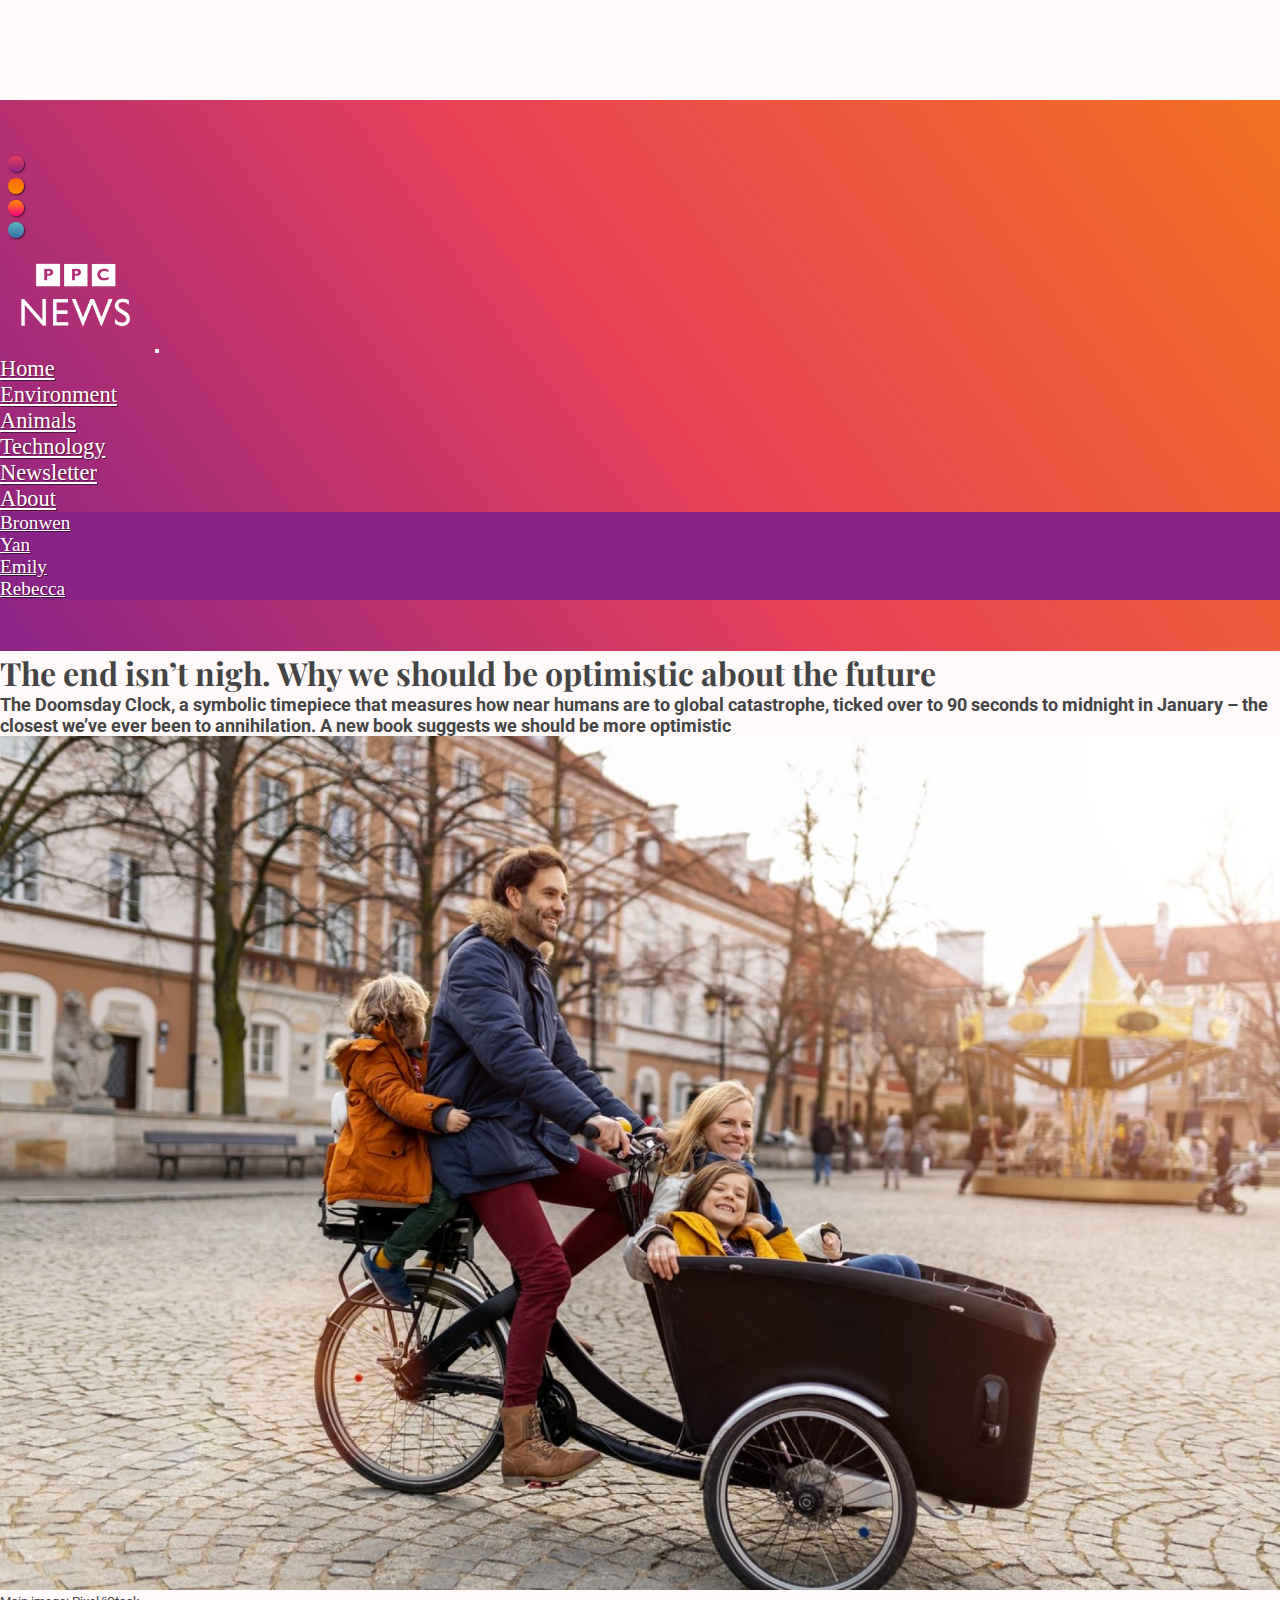
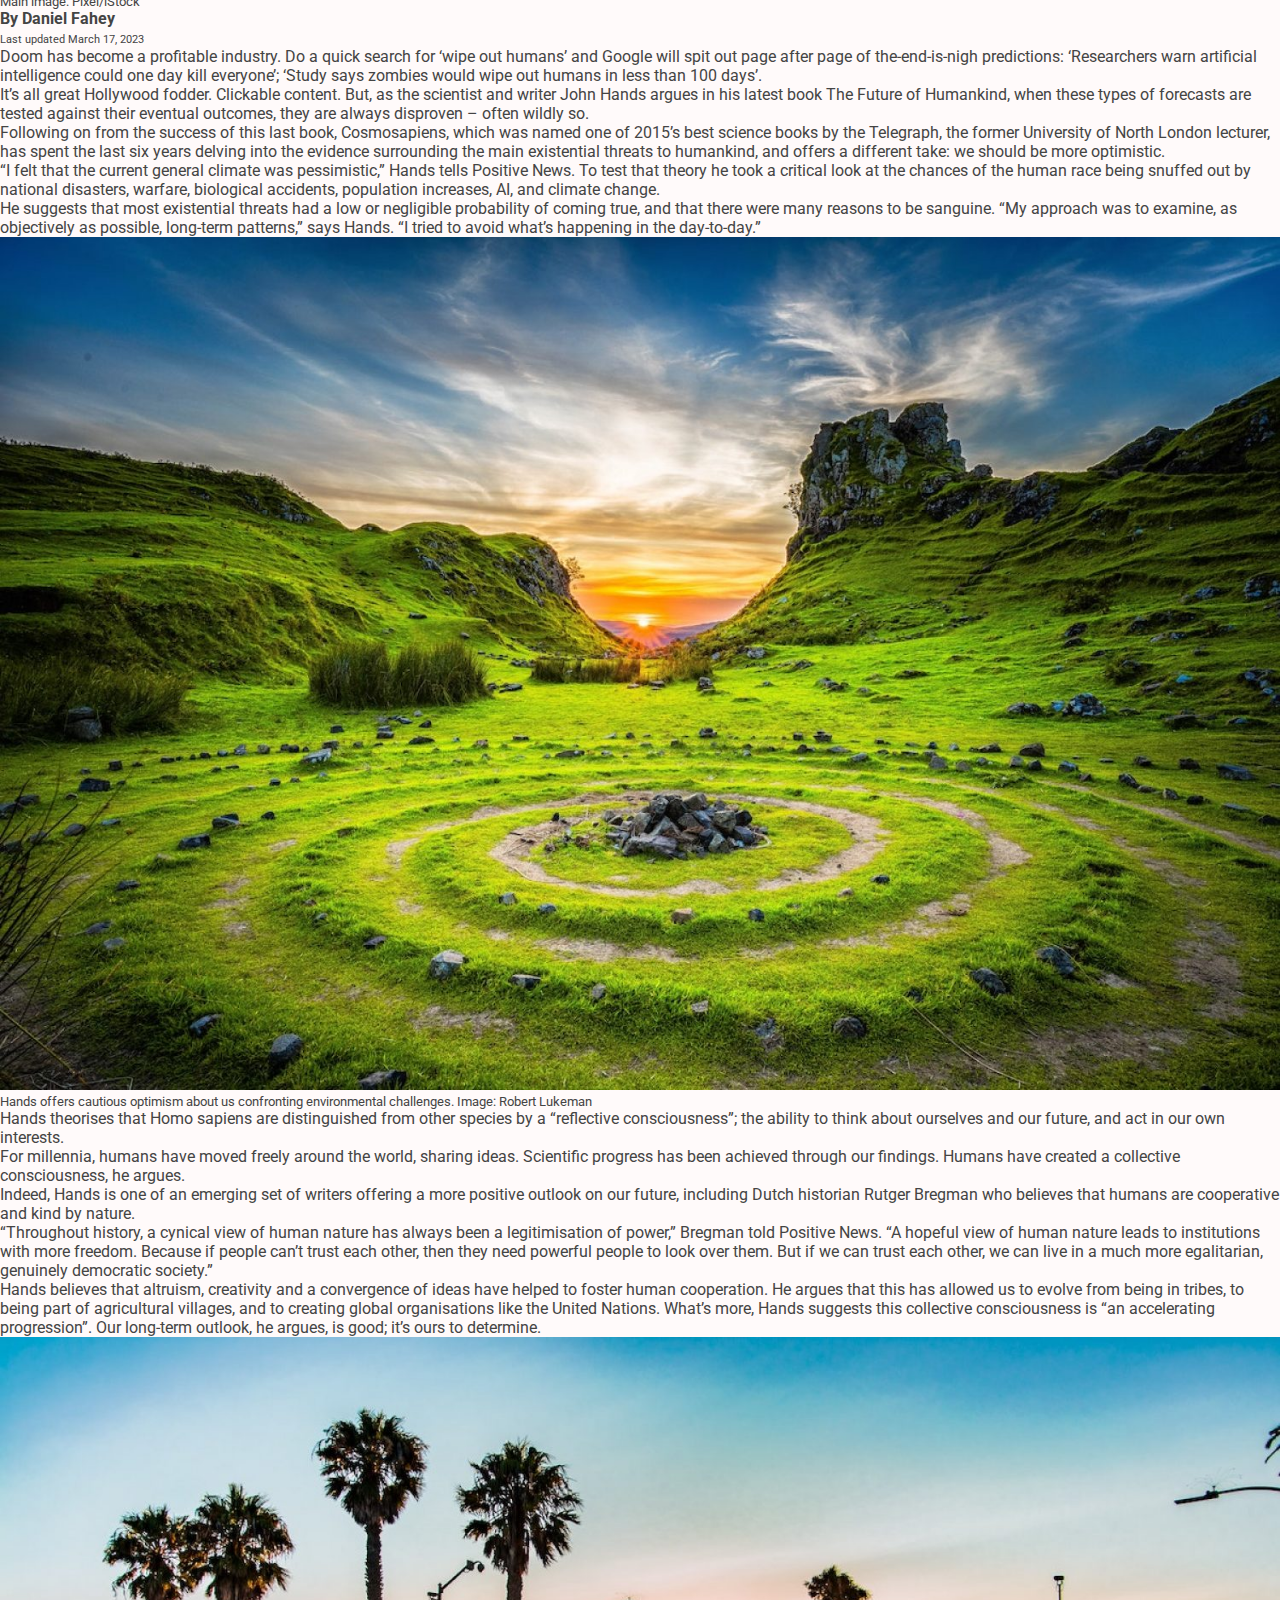
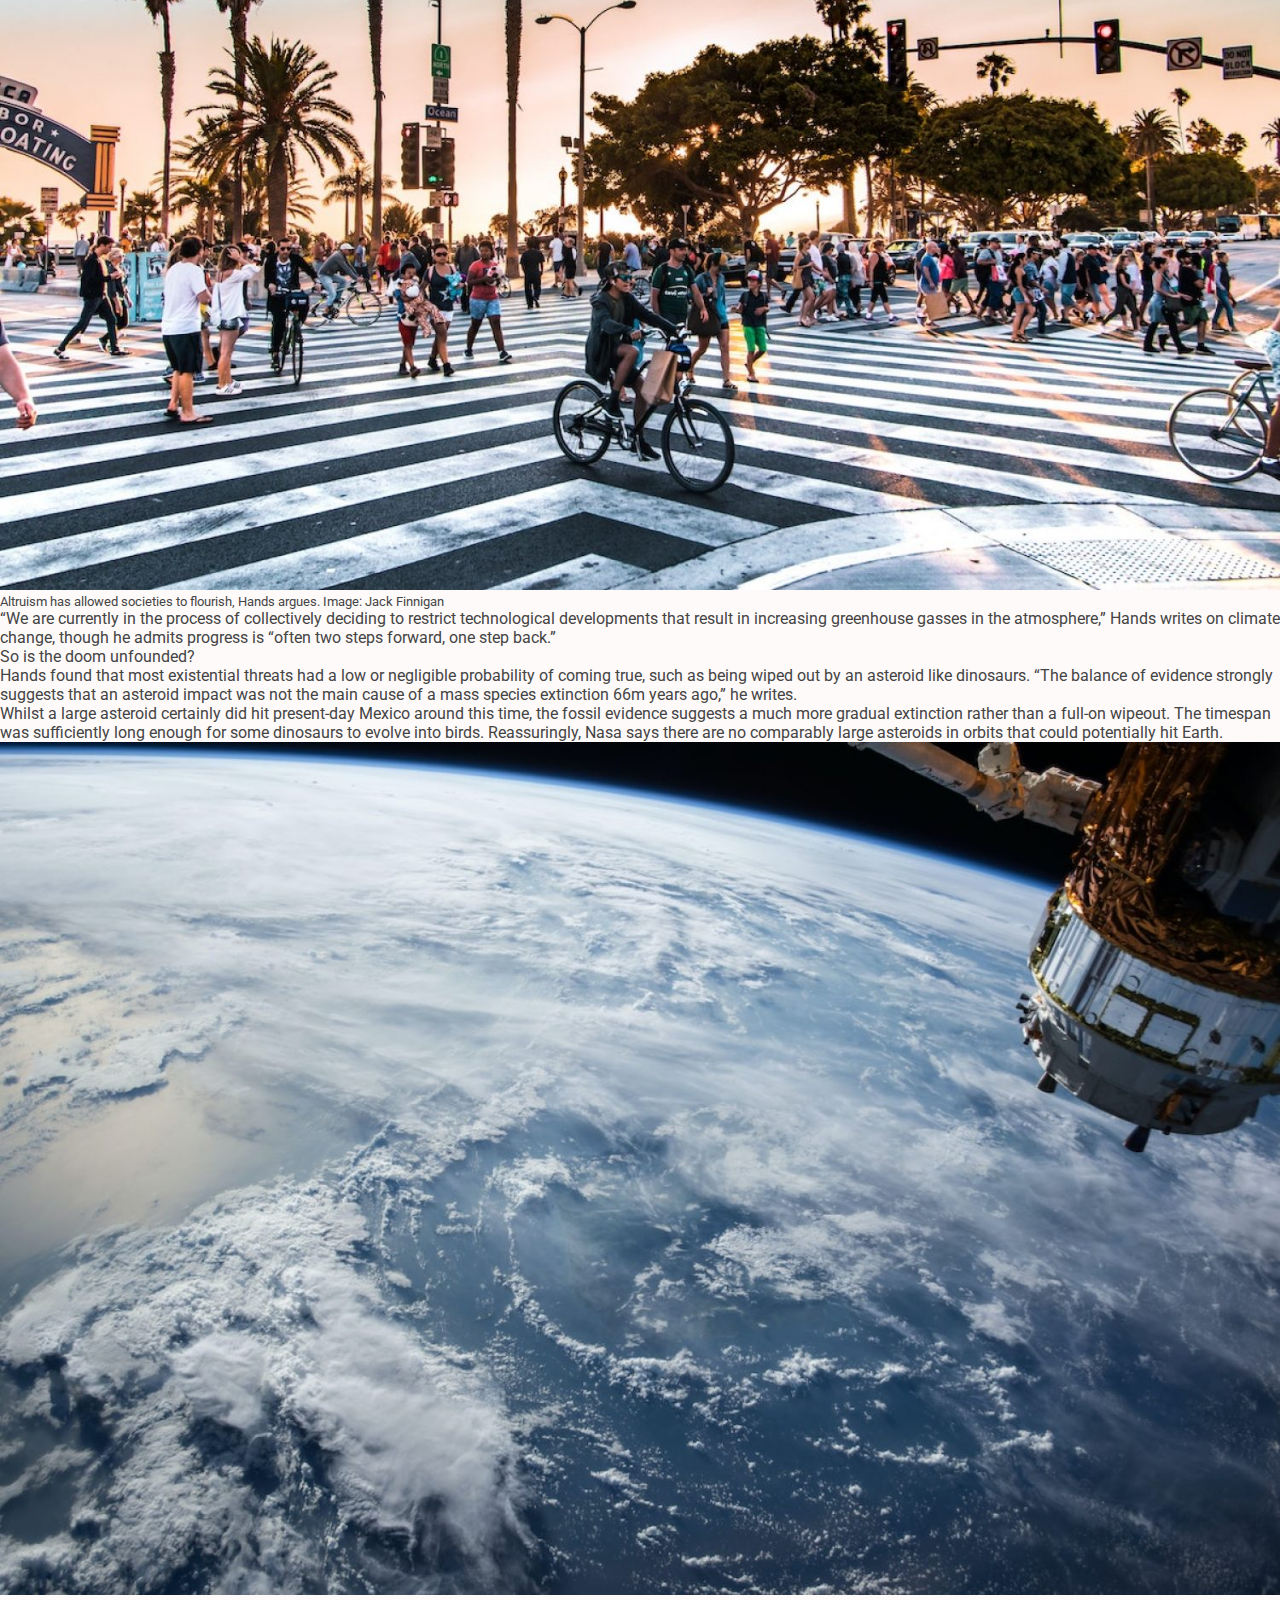
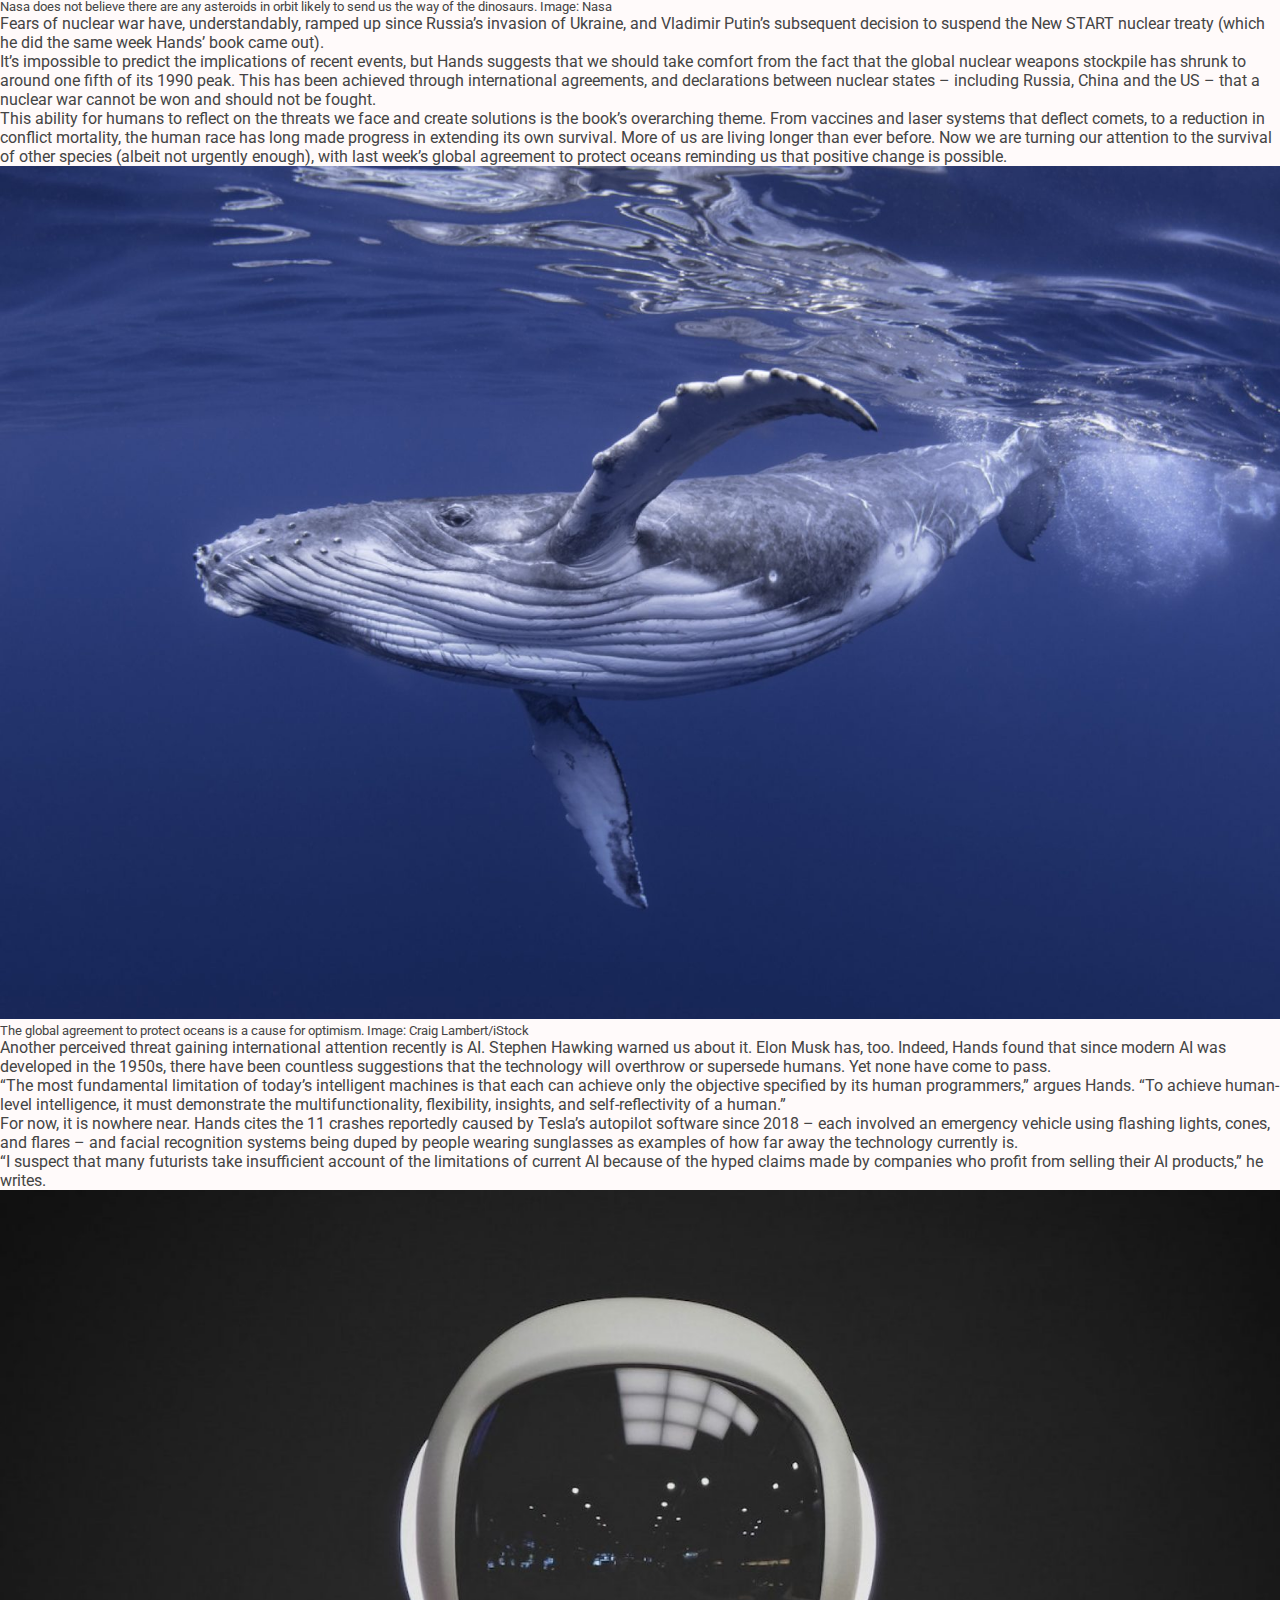
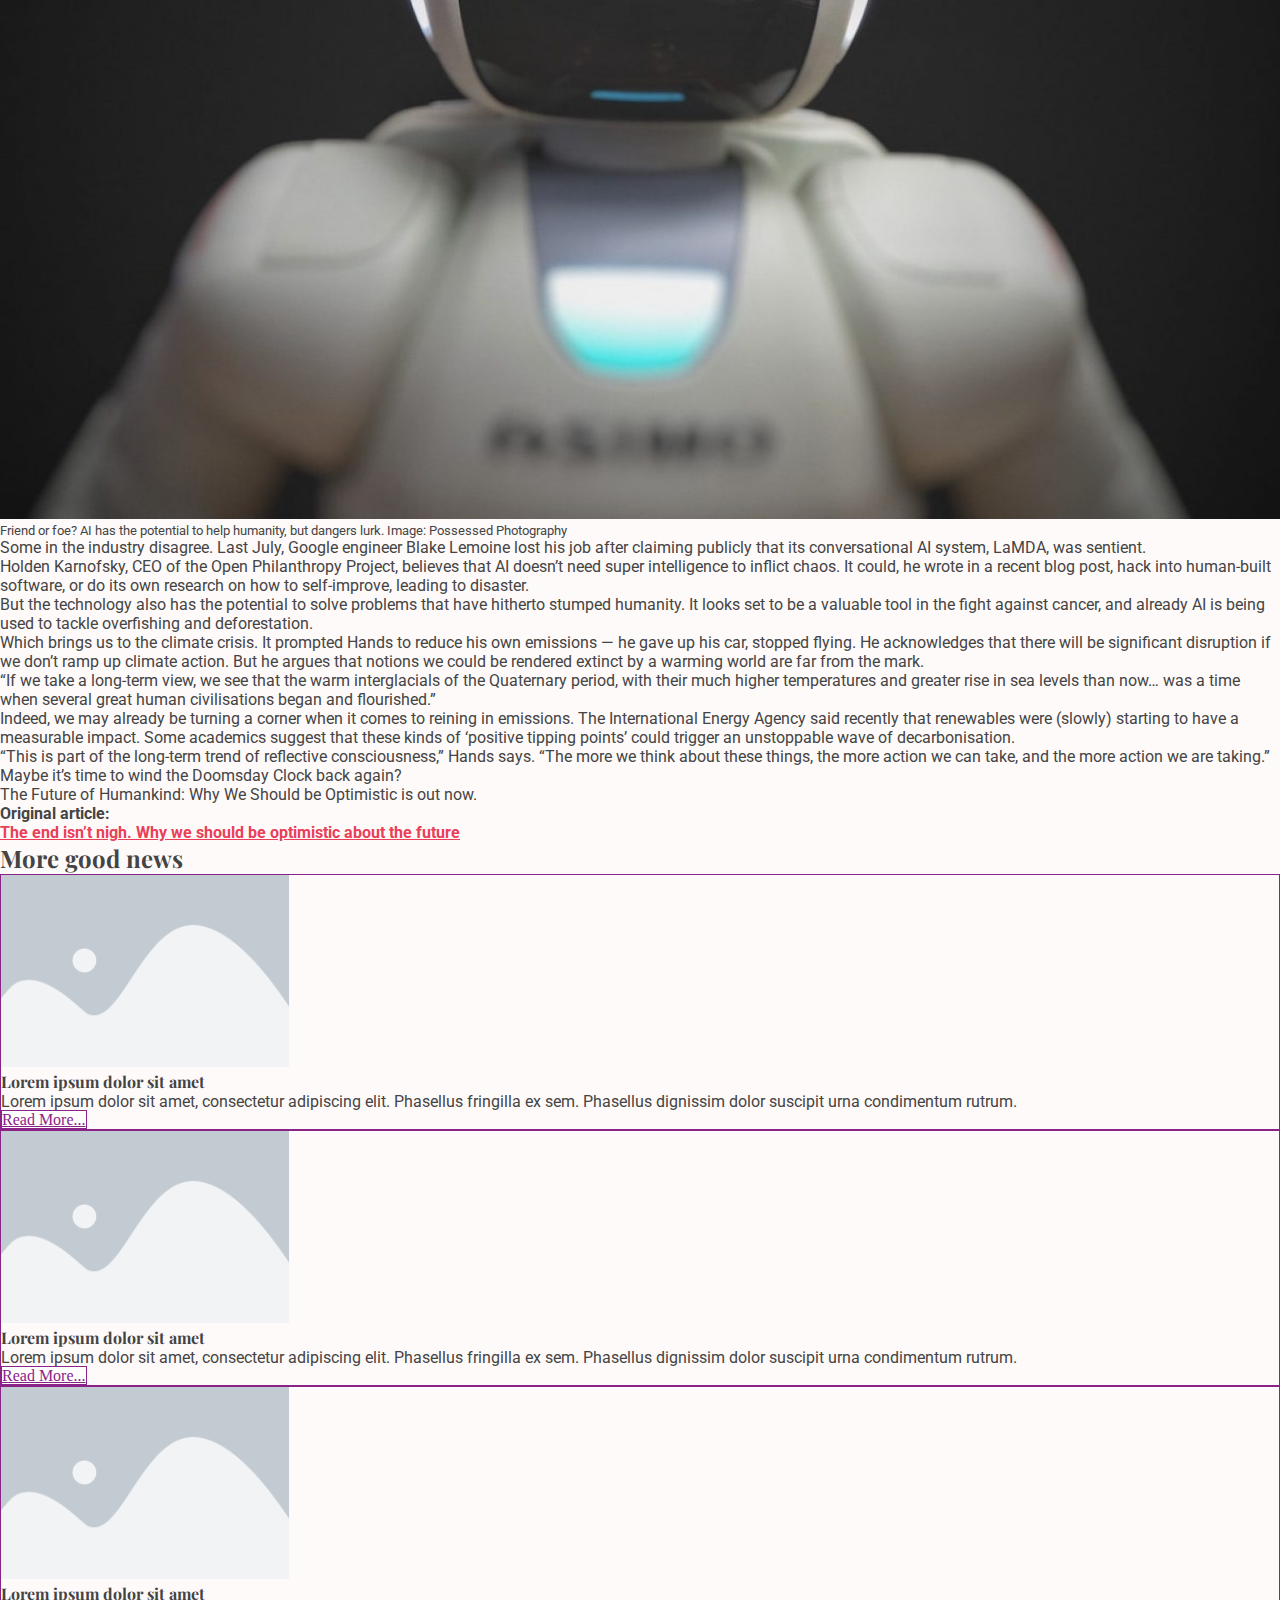
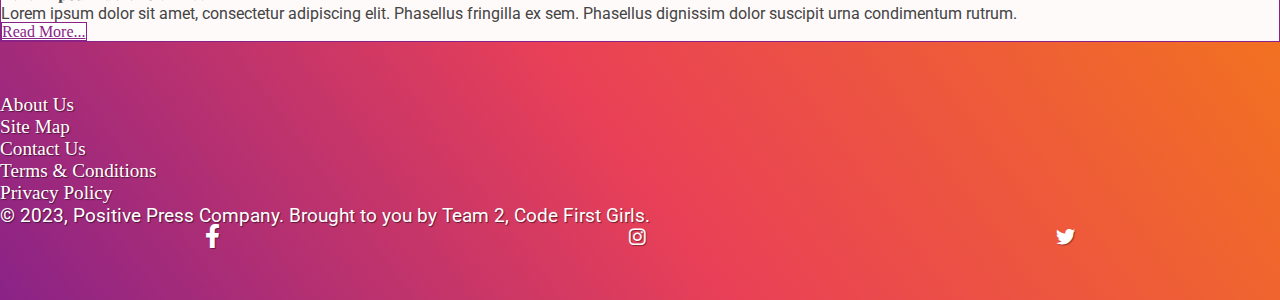
<file: pages/article-environment-1.html>
<!DOCTYPE html>
<html lang="en" class="theme-bron">
  <head>
    <meta charset="UTF-8" />
    <meta http-equiv="X-UA-Compatible" content="IE=edge" />
    <meta name="viewport" content="width=device-width, initial-scale=1.0" />
    <link
      href="https://cdn.jsdelivr.net/npm/bootstrap@5.0.2/dist/css/bootstrap.min.css"
      rel="stylesheet"
      integrity="sha384-EVSTQN3/azprG1Anm3QDgpJLIm9Nao0Yz1ztcQTwFspd3yD65VohhpuuCOmLASjC"
      crossorigin="anonymous"
    />
    <link
      rel="stylesheet"
      href="https://cdn.jsdelivr.net/npm/bootstrap-icons@1.3.0/font/bootstrap-icons.css"
    />
    <link
      href="https://cdnjs.cloudflare.com/ajax/libs/font-awesome/6.0.0/css/all.min.css"
      rel="stylesheet"
    />
    <link
      href="https://fonts.googleapis.com/css?family=Playfair+Display&family=Roboto:300,400,500,700&display=swap"
      rel="stylesheet"
    />
    <link rel="stylesheet" href="../css/styles.css" />
    <title>
      The end isn’t nigh. Why we should be optimistic about the future -
      Positive Press Company
    </title>
  </head>
  <body>
    <!-- Navigation -->
    <nav class="navbar fixed-top navbar-expand-lg navbar-dark py-3 gradient">
      <div class="container">
        <!-- themes -->
        <div class="colour-theme">
          <div>
            <button
              class="button-round"
              id="bron-button"
              onclick="setTheme('theme-bron')"
            ></button>
          </div>
          <div>
            <button
              class="button-round"
              id="yan-button"
              onclick="setTheme('theme-yan')"
            ></button>
          </div>
          <div>
            <button
              class="button-round"
              id="emily-button"
              onclick="setTheme('theme-emily')"
            ></button>
          </div>
          <div>
            <button
              class="button-round"
              id="bek-button"
              onclick="setTheme('theme-bek')"
            ></button>
          </div>
        </div>
      </div>
      <div class="container">
        <a href="../index.html" class="navbar-brand"
          ><img
            src="../img/PPC-news-logo-white.png"
            alt="PPC News Logo"
            width="150px"
        /></a>
        <button
          class="navbar-toggler"
          type="button"
          data-bs-toggle="collapse"
          data-bs-target="#navmenu"
        >
          <span class="navbar-toggler-icon"></span>
        </button>
        <div class="collapse navbar-collapse" id="navmenu">
          <ul class="navbar-nav ms-auto">
            <li class="nav-item">
              <a href="../index.html" class="nav-link">Home</a>
            </li>
            <li class="nav-item">
              <a href="../index.html#environment" class="nav-link"
                >Environment</a
              >
            </li>
            <li class="nav-item">
              <a href="../index.html#animals" class="nav-link">Animals</a>
            </li>
            <li class="nav-item">
              <a href="../index.html#technology" class="nav-link">Technology</a>
            </li>
            <li class="nav-item">
              <a href="../index.html#newsletter" class="nav-link">Newsletter</a>
            </li>
            <li class="nav-item dropdown">
              <a
                class="nav-link dropdown-toggle"
                href="#"
                id="navbarDropdown"
                role="button"
                data-bs-toggle="dropdown"
                aria-expanded="false"
              >
                About
              </a>
              <ul class="dropdown-menu" aria-labelledby="navbarDropdown">
                <li>
                  <a class="dropdown-item" href="../pages/about.html"
                    >Bronwen</a
                  >
                </li>
                <li>
                  <a class="dropdown-item" href="../pages/about.html#yan"
                    >Yan</a
                  >
                </li>
                <li>
                  <a class="dropdown-item" href="../pages/about.html#emily"
                    >Emily</a
                  >
                </li>
                <li>
                  <a class="dropdown-item" href="../pages/about.html#bek"
                    >Rebecca</a
                  >
                </li>
              </ul>
            </li>
          </ul>
        </div>
      </div>
    </nav>
    <main>
      <!-- Article -->
      <section>
        <div class="container pt-5">
          <div class="row pt-5 g-0">
            <div class="col-lg-8">
              <h1>
                The end isn’t nigh. Why we should be optimistic about the future
              </h1>
              <p class="summary-text">
                The Doomsday Clock, a symbolic timepiece that measures how near
                humans are to global catastrophe, ticked over to 90 seconds to
                midnight in January – the closest we’ve ever been to
                annihilation. A new book suggests we should be more optimistic
              </p>
              <div>
                <img
                  src="../img/iStock-main-min-1800x0-c-center.jpeg"
                  width="100%"
                  alt="A happy family on a bicycle with a front carriage cycling through a town square"
                />
                <p class="image-caption pb-2">Main image: Pixel/iStock</p>
                <p>
                  <strong>By Daniel Fahey</strong> <br />
                  <span class="published">
                    Last updated
                    <time datetime="2023-3-17">March 17, 2023</time></span
                  >
                </p>
              </div>
              <div class="col-lg-10 col-md-12">
                <p>
                  Doom has become a profitable industry. Do a quick search for
                  ‘wipe out humans’ and Google will spit out page after page of
                  the-end-is-nigh predictions: ‘Researchers warn artificial
                  intelligence could one day kill everyone’; ‘Study says zombies
                  would wipe out humans in less than 100 days’.
                </p>
                <p>
                  It’s all great Hollywood fodder. Clickable content. But, as
                  the scientist and writer John Hands argues in his latest book
                  The Future of Humankind, when these types of forecasts are
                  tested against their eventual outcomes, they are always
                  disproven – often wildly so.
                </p>
                <p>
                  Following on from the success of this last book, Cosmosapiens,
                  which was named one of 2015’s best science books by the
                  Telegraph, the former University of North London lecturer, has
                  spent the last six years delving into the evidence surrounding
                  the main existential threats to humankind, and offers a
                  different take: we should be more optimistic.
                </p>
                <p>
                  “I felt that the current general climate was pessimistic,”
                  Hands tells Positive News. To test that theory he took a
                  critical look at the chances of the human race being snuffed
                  out by national disasters, warfare, biological accidents,
                  population increases, AI, and climate change.
                </p>
                <p>
                  He suggests that most existential threats had a low or
                  negligible probability of coming true, and that there were
                  many reasons to be sanguine. “My approach was to examine, as
                  objectively as possible, long-term patterns,” says Hands. “I
                  tried to avoid what’s happening in the day-to-day.”
                </p>
                <div>
                  <img
                    src="../img/robert-lukeman-_RBcxo9AU-U-unsplash-3-1500x0-c-default.jpeg"
                    width="100%"
                    alt="A beautiful outdoor scene at sunset"
                  />
                  <p class="image-caption pb-2">
                    Hands offers cautious optimism about us confronting
                    environmental challenges. Image: Robert Lukeman
                  </p>
                </div>
                <p>
                  Hands theorises that Homo sapiens are distinguished from other
                  species by a “reflective consciousness”; the ability to think
                  about ourselves and our future, and act in our own interests.
                </p>
                <p>
                  For millennia, humans have moved freely around the world,
                  sharing ideas. Scientific progress has been achieved through
                  our findings. Humans have created a collective consciousness,
                  he argues.
                </p>
                <p>
                  Indeed, Hands is one of an emerging set of writers offering a
                  more positive outlook on our future, including Dutch historian
                  Rutger Bregman who believes that humans are cooperative and
                  kind by nature.
                </p>
                <p>
                  “Throughout history, a cynical view of human nature has always
                  been a legitimisation of power,” Bregman told Positive News.
                  “A hopeful view of human nature leads to institutions with
                  more freedom. Because if people can’t trust each other, then
                  they need powerful people to look over them. But if we can
                  trust each other, we can live in a much more egalitarian,
                  genuinely democratic society.”
                </p>
                <p>
                  Hands believes that altruism, creativity and a convergence of
                  ideas have helped to foster human cooperation. He argues that
                  this has allowed us to evolve from being in tribes, to being
                  part of agricultural villages, and to creating global
                  organisations like the United Nations. What’s more, Hands
                  suggests this collective consciousness is “an accelerating
                  progression”. Our long-term outlook, he argues, is good; it’s
                  ours to determine.
                </p>
                <div>
                  <img
                    src="../img/jack-finnigan-aEkk0KxvPpg-unsplash-2-min-1500x0-c-default.jpeg"
                    width="100%"
                    alt="People crossing a street"
                  />
                  <p class="image-caption pb-2">
                    Altruism has allowed societies to flourish, Hands argues.
                    Image: Jack Finnigan
                  </p>
                </div>
                <p>
                  “We are currently in the process of collectively deciding to
                  restrict technological developments that result in increasing
                  greenhouse gasses in the atmosphere,” Hands writes on climate
                  change, though he admits progress is “often two steps forward,
                  one step back.”
                </p>
                <p>So is the doom unfounded?</p>
                <p>
                  Hands found that most existential threats had a low or
                  negligible probability of coming true, such as being wiped out
                  by an asteroid like dinosaurs. “The balance of evidence
                  strongly suggests that an asteroid impact was not the main
                  cause of a mass species extinction 66m years ago,” he writes.
                </p>
                <p>
                  Whilst a large asteroid certainly did hit present-day Mexico
                  around this time, the fossil evidence suggests a much more
                  gradual extinction rather than a full-on wipeout. The timespan
                  was sufficiently long enough for some dinosaurs to evolve into
                  birds. Reassuringly, Nasa says there are no comparably large
                  asteroids in orbits that could potentially hit Earth.
                </p>
                <div>
                  <img
                    src="../img/nasa-yZygONrUBe8-unsplash-3-min-1500x0-c-default.jpeg"
                    width="100%"
                    alt="A satellite in space with a view of earth below"
                  />
                  <p class="image-caption pb-2">
                    Nasa does not believe there are any asteroids in orbit
                    likely to send us the way of the dinosaurs. Image: Nasa
                  </p>
                </div>
                <p>
                  Fears of nuclear war have, understandably, ramped up since
                  Russia’s invasion of Ukraine, and Vladimir Putin’s subsequent
                  decision to suspend the New START nuclear treaty (which he did
                  the same week Hands’ book came out).
                </p>
                <p>
                  It’s impossible to predict the implications of recent events,
                  but Hands suggests that we should take comfort from the fact
                  that the global nuclear weapons stockpile has shrunk to around
                  one fifth of its 1990 peak. This has been achieved through
                  international agreements, and declarations between nuclear
                  states – including Russia, China and the US – that a nuclear
                  war cannot be won and should not be fought.
                </p>
                <p>
                  This ability for humans to reflect on the threats we face and
                  create solutions is the book’s overarching theme. From
                  vaccines and laser systems that deflect comets, to a reduction
                  in conflict mortality, the human race has long made progress
                  in extending its own survival. More of us are living longer
                  than ever before. Now we are turning our attention to the
                  survival of other species (albeit not urgently enough), with
                  last week’s global agreement to protect oceans reminding us
                  that positive change is possible.
                </p>
                <div>
                  <img
                    src="../img/iStock-1164479946-1800x0-c-center.jpeg"
                    width="100%"
                    alt="A beautiful whale swimming in the ocean"
                  />
                  <p class="image-caption pb-2">
                    The global agreement to protect oceans is a cause for
                    optimism. Image: Craig Lambert/iStock
                  </p>
                </div>
                <p>
                  Another perceived threat gaining international attention
                  recently is AI. Stephen Hawking warned us about it. Elon Musk
                  has, too. Indeed, Hands found that since modern AI was
                  developed in the 1950s, there have been countless suggestions
                  that the technology will overthrow or supersede humans. Yet
                  none have come to pass.
                </p>
                <p>
                  “The most fundamental limitation of today’s intelligent
                  machines is that each can achieve only the objective specified
                  by its human programmers,” argues Hands. “To achieve
                  human-level intelligence, it must demonstrate the
                  multifunctionality, flexibility, insights, and
                  self-reflectivity of a human.”
                </p>
                <p>
                  For now, it is nowhere near. Hands cites the 11 crashes
                  reportedly caused by Tesla’s autopilot software since 2018 –
                  each involved an emergency vehicle using flashing lights,
                  cones, and flares – and facial recognition systems being duped
                  by people wearing sunglasses as examples of how far away the
                  technology currently is.
                </p>
                <p>
                  “I suspect that many futurists take insufficient account of
                  the limitations of current AI because of the hyped claims made
                  by companies who profit from selling their AI products,” he
                  writes.
                </p>
                <div>
                  <img
                    src="../img/possessed-photography-JjGXjESMxOY-unsplash-min-1500x0-c-default.jpeg"
                    width="100%"
                    alt="A robot"
                  />
                  <p class="image-caption pb-2">
                    Friend or foe? AI has the potential to help humanity, but
                    dangers lurk. Image: Possessed Photography
                  </p>
                </div>
                <p>
                  Some in the industry disagree. Last July, Google engineer
                  Blake Lemoine lost his job after claiming publicly that its
                  conversational AI system, LaMDA, was sentient.
                </p>
                <p>
                  Holden Karnofsky, CEO of the Open Philanthropy Project,
                  believes that AI doesn’t need super intelligence to inflict
                  chaos. It could, he wrote in a recent blog post, hack into
                  human-built software, or do its own research on how to
                  self-improve, leading to disaster.
                </p>
                <p>
                  But the technology also has the potential to solve problems
                  that have hitherto stumped humanity. It looks set to be a
                  valuable tool in the fight against cancer, and already AI is
                  being used to tackle overfishing and deforestation.
                </p>
                <p>
                  Which brings us to the climate crisis. It prompted Hands to
                  reduce his own emissions — he gave up his car, stopped flying.
                  He acknowledges that there will be significant disruption if
                  we don’t ramp up climate action. But he argues that notions we
                  could be rendered extinct by a warming world are far from the
                  mark.
                </p>
                <p>
                  “If we take a long-term view, we see that the warm
                  interglacials of the Quaternary period, with their much higher
                  temperatures and greater rise in sea levels than now… was a
                  time when several great human civilisations began and
                  flourished.”
                </p>
                <p>
                  Indeed, we may already be turning a corner when it comes to
                  reining in emissions. The International Energy Agency said
                  recently that renewables were (slowly) starting to have a
                  measurable impact. Some academics suggest that these kinds of
                  ‘positive tipping points’ could trigger an unstoppable wave of
                  decarbonisation.
                </p>
                <p>
                  “This is part of the long-term trend of reflective
                  consciousness,” Hands says. “The more we think about these
                  things, the more action we can take, and the more action we
                  are taking.”
                </p>
                <p>Maybe it’s time to wind the Doomsday Clock back again?</p>
                <p>
                  The Future of Humankind: Why We Should be Optimistic is out
                  now.
                </p>
                <p>
                  <strong>
                    Original article: <br /><a
                      href="
                    https://www.positive.news/lifestyle/wellbeing/we-should-be-optimistic-about-the-future/"
                      class="article-link"
                      >The end isn’t nigh. Why we should be optimistic about the
                      future</a
                    ></strong
                  >
                </p>
              </div>
            </div>
          </div>
        </div>
      </section>
      <!-- More good news -->
      <section>
        <div class="container">
          <div class="row pt-5">
            <h2>More good news</h2>
          </div>
          <div class="row text-start">
            <div class="col-lg-4 gy-4">
              <div class="card h-80 text-dark">
                <img
                  src="../img/placeholder.webp"
                  class="more-news-img img-fluid"
                  alt="..."
                />
                <div class="card-body d-flex flex-column">
                  <h4 class="card-title mb-3">Lorem ipsum dolor sit amet</h4>
                  <p class="card-text">
                    Lorem ipsum dolor sit amet, consectetur adipiscing elit.
                    Phasellus fringilla ex sem. Phasellus dignissim dolor
                    suscipit urna condimentum rutrum.
                  </p>
                  <a
                    href="./article-placeholder.html"
                    type="button"
                    class="btn align-self-end read-more"
                  >
                    Read More...</a
                  >
                </div>
              </div>
            </div>
            <div class="col-lg-4 gy-4">
              <div class="card h-80 text-dark">
                <img
                  src="../img/placeholder.webp"
                  class="more-news-img img-fluid"
                  alt="..."
                />
                <div class="card-body d-flex flex-column">
                  <h4 class="card-title mb-3">Lorem ipsum dolor sit amet</h4>
                  <p class="card-text">
                    Lorem ipsum dolor sit amet, consectetur adipiscing elit.
                    Phasellus fringilla ex sem. Phasellus dignissim dolor
                    suscipit urna condimentum rutrum.
                  </p>
                  <a
                    href="./article-placeholder.html"
                    type="button"
                    class="btn align-self-end read-more"
                  >
                    Read More...
                  </a>
                </div>
              </div>
            </div>
            <div class="col-lg-4 gy-4">
              <div class="card h-80 text-dark">
                <img
                  src="../img/placeholder.webp"
                  class="more-news-img img-fluid"
                  alt="..."
                />
                <div class="card-body d-flex flex-column">
                  <h4 class="card-title mb-3">Lorem ipsum dolor sit amet</h4>
                  <p class="card-text">
                    Lorem ipsum dolor sit amet, consectetur adipiscing elit.
                    Phasellus fringilla ex sem. Phasellus dignissim dolor
                    suscipit urna condimentum rutrum.
                  </p>
                  <a
                    href="./article-placeholder.html"
                    type="button"
                    class="btn align-self-end read-more"
                    >Read More...
                  </a>
                </div>
              </div>
            </div>
          </div>
        </div>
      </section>
    </main>
    <footer class="mt-5">
      <div class="container">
        <div class="row text-start">
          <div class="col-lg-6">
            <ul>
              <li><a href="./about.html">About Us</a></li>
              <li><a href="#">Site Map</a></li>
              <li><a href="./contact.html">Contact Us</a></li>
            </ul>
          </div>
          <div class="col-lg-6">
            <ul>
              <li><a href="#">Terms & Conditions</a></li>
              <li><a href="#">Privacy Policy</a></li>
            </ul>
          </div>
        </div>
        <div class="row text-start mt-5">
          <div class="col-lg-10">
            <p>
              &copy; 2023, Positive Press Company. Brought to you by Team 2,
              Code First Girls.
            </p>
          </div>
          <div class="col-lg-2 mb-3 social-btn">
            <!-- Facebook -->
            <a
              style="color: #ffffff"
              href="https://facebook.com"
              target="_blank"
              role="button"
              ><i class="fab fa-facebook-f fa-lg"></i
            ></a>
            <!-- Instagram -->
            <a
              style="color: #ffffff"
              href="https://instagram.com"
              target="_blank"
              role="button"
              ><i class="fab fa-instagram"></i
            ></a>
            <!-- Twitter -->
            <a
              style="color: #ffffff"
              href="https://twitter.com"
              target="_blank"
              role="button"
              ><i class="fab fa-twitter"></i
            ></a>
          </div>
        </div>
      </div>
    </footer>
    <script
      src="https://cdn.jsdelivr.net/npm/bootstrap@5.0.2/dist/js/bootstrap.bundle.min.js"
      integrity="sha384-MrcW6ZMFYlzcLA8Nl+NtUVF0sA7MsXsP1UyJoMp4YLEuNSfAP+JcXn/tWtIaxVXM"
      crossorigin="anonymous"
    ></script>
    <script src="../js/index.js"></script>
  </body>
</html>
</file>
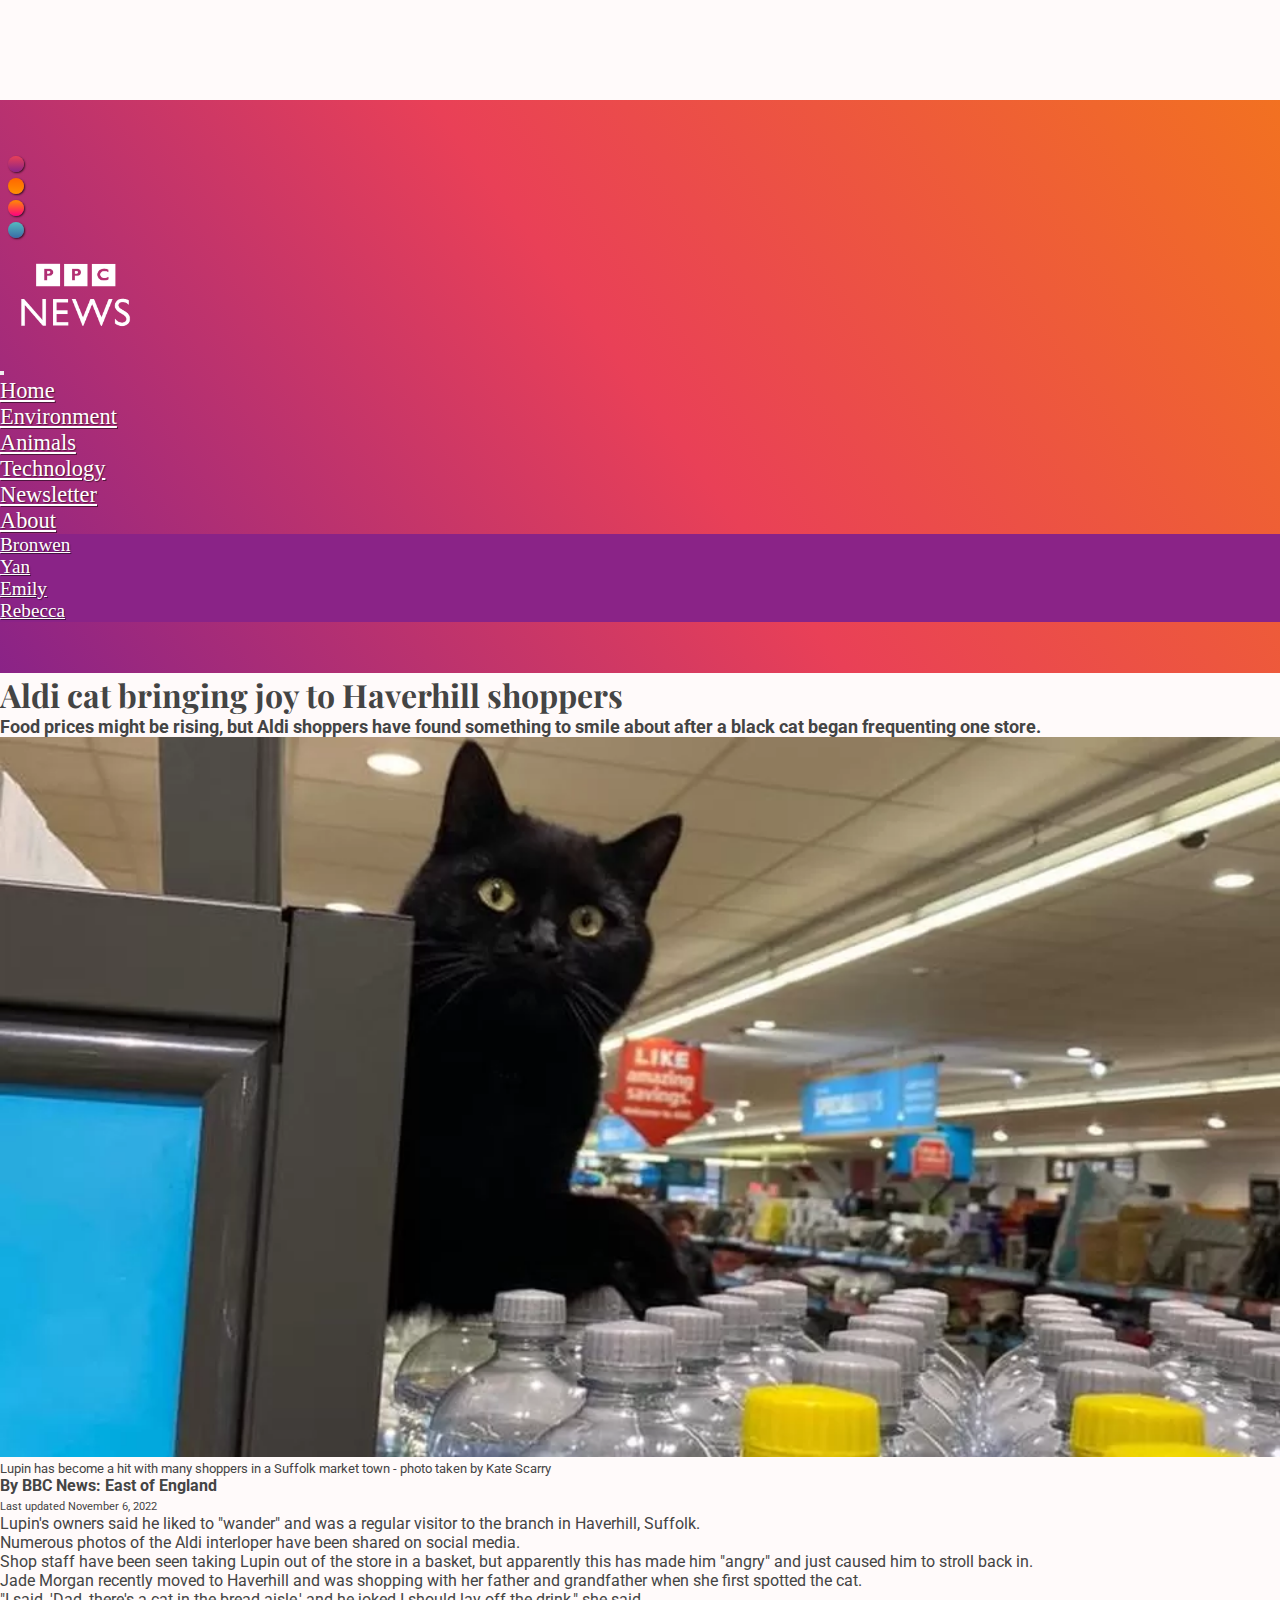
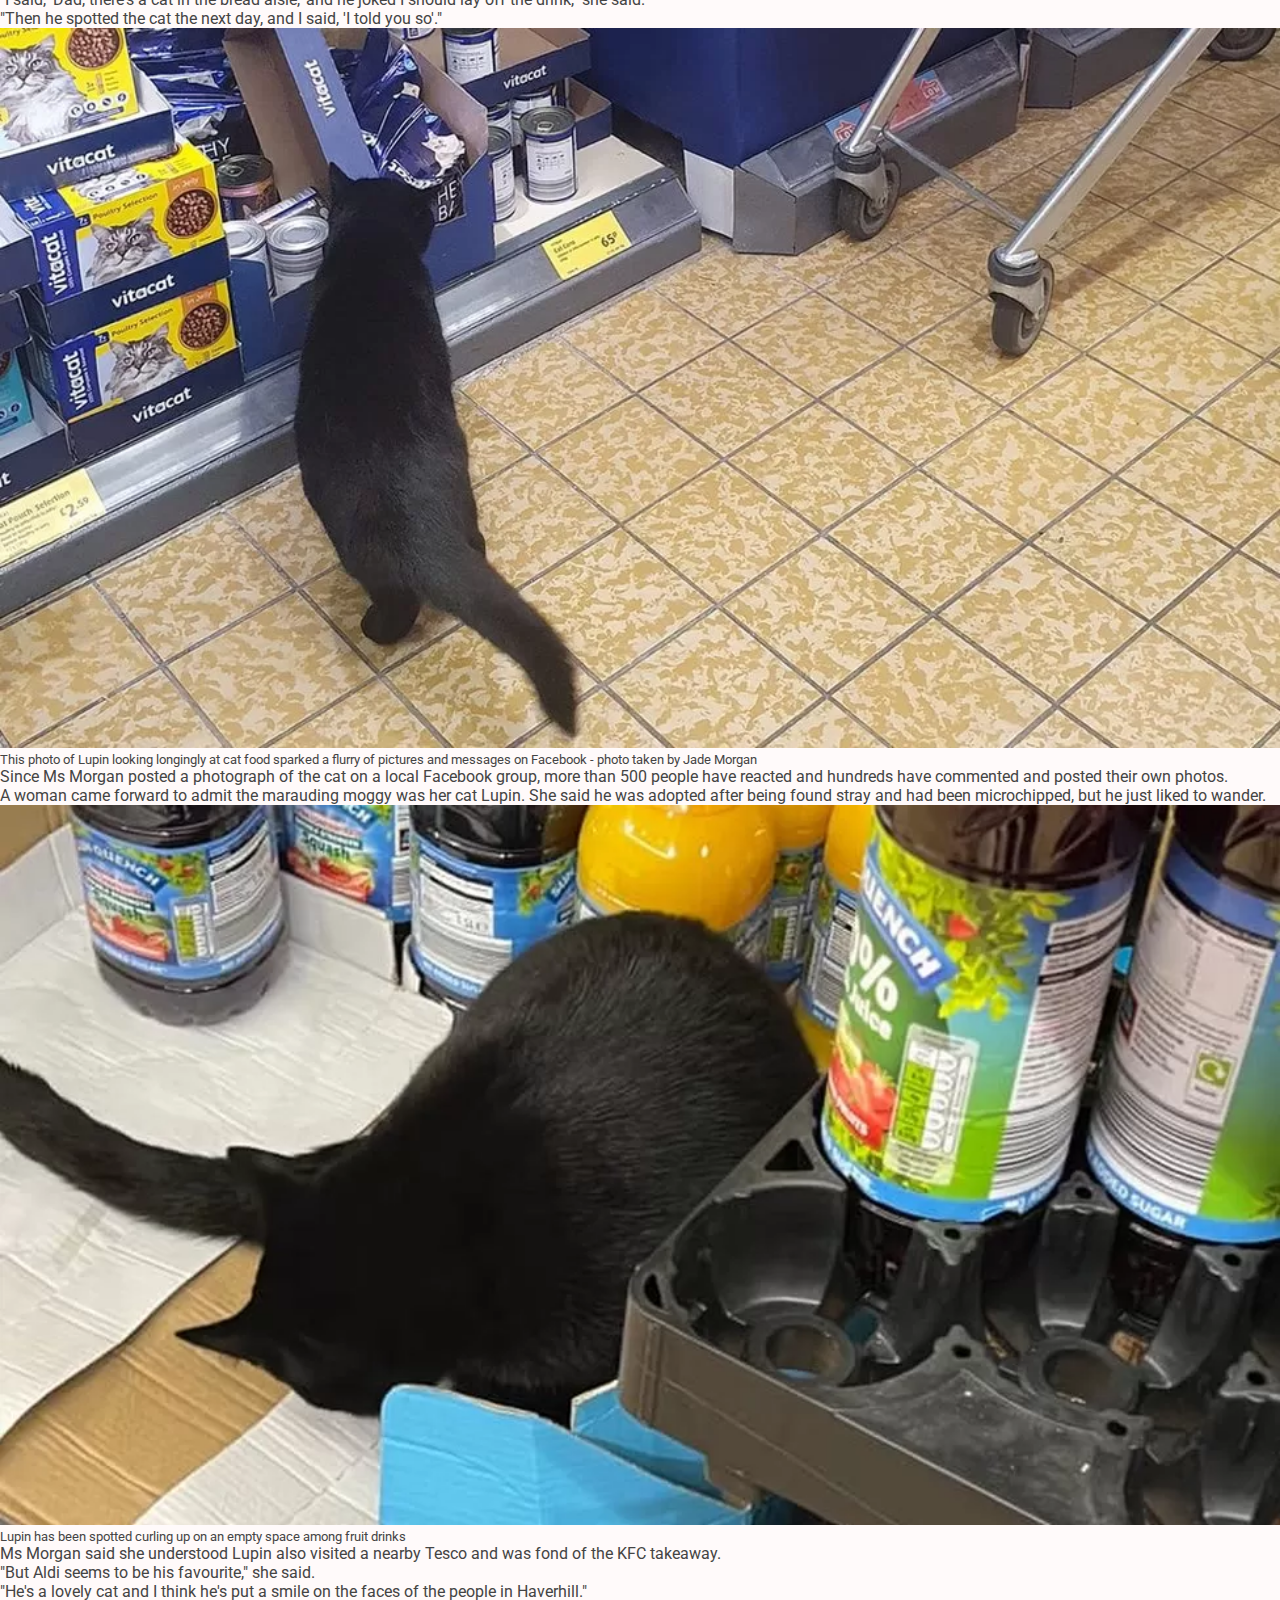
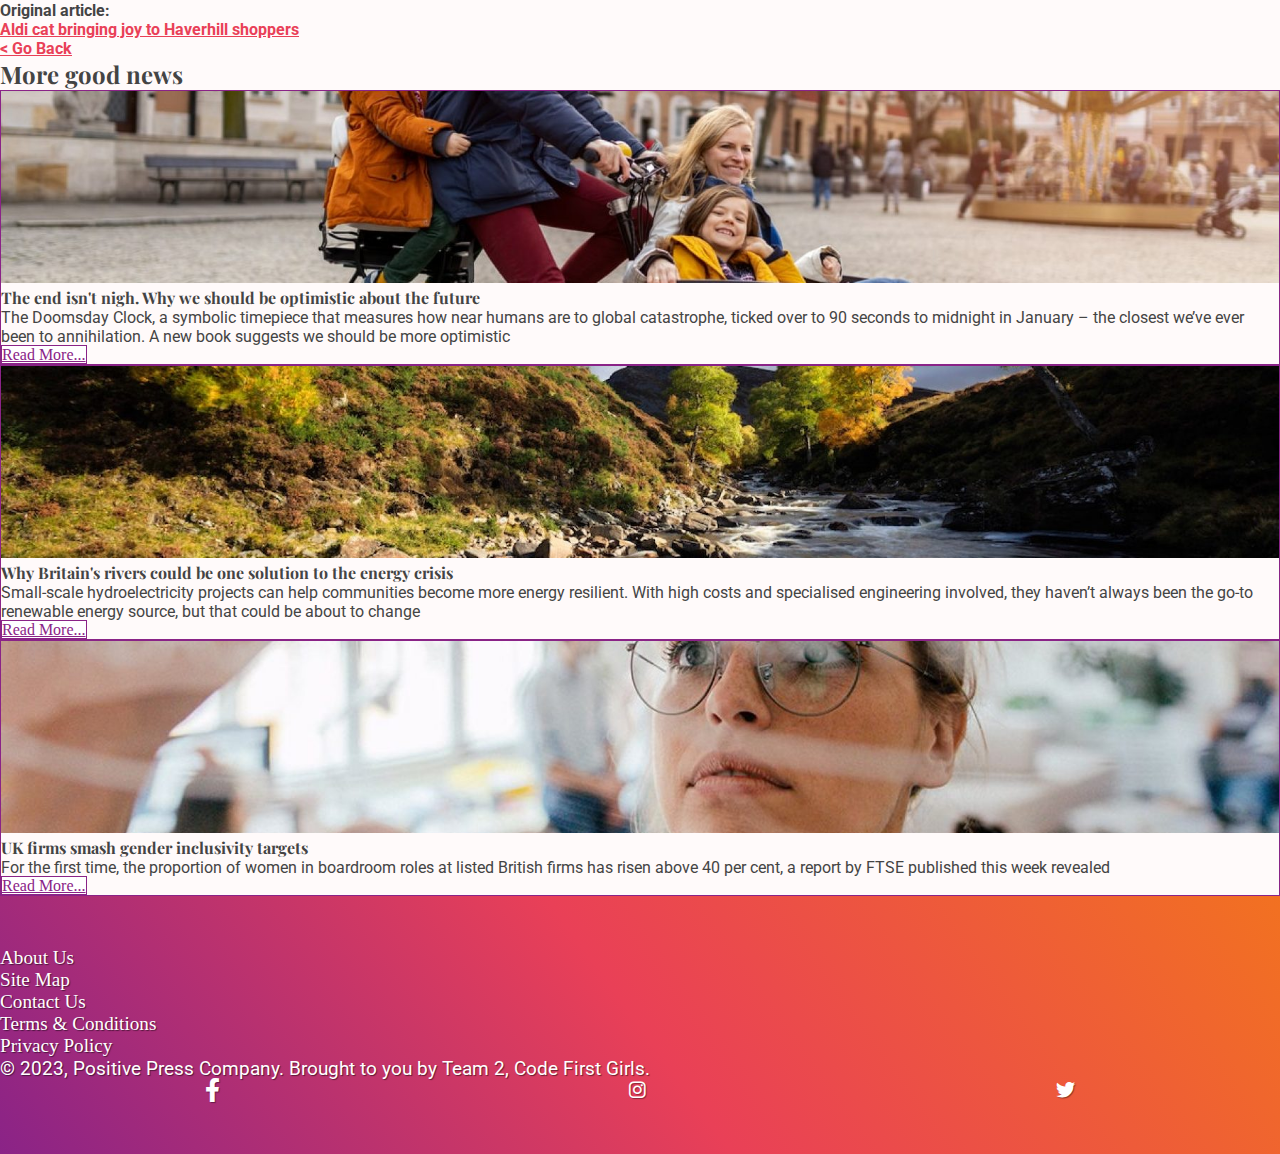
<file: pages/article-main-1.html>
<!DOCTYPE html>
<html lang="en" class="theme-bron">
  <head>
    <meta charset="UTF-8" />
    <meta http-equiv="X-UA-Compatible" content="IE=edge" />
    <meta name="viewport" content="width=device-width, initial-scale=1.0" />
    <link
      href="https://cdn.jsdelivr.net/npm/bootstrap@5.0.2/dist/css/bootstrap.min.css"
      rel="stylesheet"
      integrity="sha384-EVSTQN3/azprG1Anm3QDgpJLIm9Nao0Yz1ztcQTwFspd3yD65VohhpuuCOmLASjC"
      crossorigin="anonymous"
    />
    <link
      rel="stylesheet"
      href="https://cdn.jsdelivr.net/npm/bootstrap-icons@1.3.0/font/bootstrap-icons.css"
    />
    <link
      href="https://cdnjs.cloudflare.com/ajax/libs/font-awesome/6.0.0/css/all.min.css"
      rel="stylesheet"
    />
    <link
      href="https://fonts.googleapis.com/css?family=Playfair+Display&family=Roboto:300,400,500,700&display=swap"
      rel="stylesheet"
    />
    <link rel="stylesheet" href="../css/styles.css" />
    <title>
      Aldi cat bringing joy to Haverhill shoppers - Positive Press Company
    </title>
    <link rel="icon" type="image/x-icon" href="./img/favicon.ico">
  </head>
  <body>
    <!-- Navigation -->
    <nav class="navbar fixed-top navbar-expand-lg navbar-dark py-3 gradient">
      <div class="container-fluid d-flex flex-nowrap">
        <!-- themes -->
        <div class="colour-theme flex-shrink-1">
          <div>
            <button
              class="button-round"
              id="bron-button"
              onclick="setTheme('theme-bron')"
            ></button>
          </div>
          <div>
            <button
              class="button-round"
              id="yan-button"
              onclick="setTheme('theme-yan')"
            ></button>
          </div>
          <div>
            <button
              class="button-round"
              id="emily-button"
              onclick="setTheme('theme-emily')"
            ></button>
          </div>
          <div>
            <button
              class="button-round"
              id="bek-button"
              onclick="setTheme('theme-bek')"
            ></button>
          </div>
        </div>
        <div class="logo-div p-2">
          <a href="../index.html"
          class="navbar-brand"
          style="border-bottom: none !important"
            ><img
              src="../img/PPC-news-logo-white.png"
              alt="PPC News Logo"
              class="logo-img"
          /></a>
        </div>
        <div class="flex-grow-1">
          <button
            class="navbar-toggler float-end"
            type="button"
            data-bs-toggle="collapse"
            data-bs-target="#navmenu"
          >
            <span class="navbar-toggler-icon"></span>
          </button>
        </div>
      </div>
      <div class="collapse navbar-collapse px-5 pt-2" id="navmenu">
          <ul class="navbar-nav ms-auto">
            <li class="nav-item">
              <a href="../index.html" class="nav-link" id="homeClicked">Home</a>
            </li>
            <li class="nav-item">
              <a href="../index.html#environment" class="nav-link" id="environmentClicked"
                >Environment</a
              >
            </li>
            <li class="nav-item">
              <a href="../index.html#animals" class="nav-link" id="animalsClicked">Animals</a>
            </li>
            <li class="nav-item">
              <a href="../index.html#technology" class="nav-link" id="technologyClicked">Technology</a>
            </li>
            <li class="nav-item">
              <a href="../index.html#newsletter" class="nav-link" id="newsletterClicked">Newsletter</a>
            </li>
            <li class="nav-item dropdown">
              <a
                class="nav-link dropdown-toggle"
                href="#"
                id="navbarDropdown"
                role="button"
                data-bs-toggle="dropdown"
                aria-expanded="false"
              >
                About
              </a>
              <ul class="dropdown-menu" aria-labelledby="navbarDropdown">
                <li>
                  <a class="dropdown-item" id="bronClicked" href="./about.html#bronwen">Bronwen</a>
                </li>
                <li>
                  <a class="dropdown-item" id="yanClicked" href="./about.html#yan">Yan</a>
                </li>
                <li>
                  <a class="dropdown-item" id="emClicked" href="./about.html#emily">Emily</a>
                </li>
                <li>
                  <a class="dropdown-item" id="bekClicked" href="./about.html#bek">Rebecca</a>
                </li>
              </ul>
            </li>
          </ul>
      </div>
    </nav>
    <main>
      <!-- Article -->
      <section>
        <div class="container pt-5">
          <div class="row pt-5 g-0">
            <div class="col-lg-8">
              <h1>Aldi cat bringing joy to Haverhill shoppers</h1>
              <p class="summary-text">
                Food prices might be rising, but Aldi shoppers have found
                something to smile about after a black cat began frequenting one
                store.
              </p>
              <div>
                <img
                  src="../img/_127518571_lupin_katescarry.jpg.webp"
                  width="100%"
                  alt="Lupin the cat sitting on bottles of water in the supermarket"
                />
                <p class="image-caption pb-2">
                  Lupin has become a hit with many shoppers in a Suffolk market
                  town - photo taken by Kate Scarry
                </p>
                <p>
                  <strong>By BBC News: East of England</strong> <br />
                  <span class="published">
                    Last updated
                    <time datetime="2022-11-6">November 6, 2022</time></span
                  >
                </p>
              </div>
              <div class="col-lg-10 col-md-12">
                <p>
                  Lupin's owners said he liked to "wander" and was a regular
                  visitor to the branch in Haverhill, Suffolk.
                </p>
                <p>
                  Numerous photos of the Aldi interloper have been shared on
                  social media.
                </p>
                <p>
                  Shop staff have been seen taking Lupin out of the store in a
                  basket, but apparently this has made him "angry" and just
                  caused him to stroll back in.
                </p>
                <p>
                  Jade Morgan recently moved to Haverhill and was shopping with
                  her father and grandfather when she first spotted the cat.
                </p>
                <p>
                  "I said, 'Dad, there's a cat in the bread aisle,' and he joked
                  I should lay off the drink," she said.
                </p>
                <p>
                  "Then he spotted the cat the next day, and I said, 'I told you
                  so'."
                </p>
                <div>
                  <img
                    src="../img/aldi_cat_lupin_jade.jpg"
                    width="100%"
                    alt="Black cat in supermarket looking at cat food"
                  />
                  <p class="image-caption pb-2">
                    This photo of Lupin looking longingly at cat food sparked a
                    flurry of pictures and messages on Facebook - photo taken by
                    Jade Morgan
                  </p>
                </div>
                <p>
                  Since Ms Morgan posted a photograph of the cat on a local
                  Facebook group, more than 500 people have reacted and hundreds
                  have commented and posted their own photos.
                </p>

                <p>
                  A woman came forward to admit the marauding moggy was her cat
                  Lupin. She said he was adopted after being found stray and had
                  been microchipped, but he just liked to wander.
                </p>
                <div>
                  <img
                    src="../img/aldi_cat_lupin_deeks.jpg"
                    width="100%"
                    alt="Black cat nestled in the bottles of squash"
                  />
                  <p class="image-caption pb-2">
                    Lupin has been spotted curling up on an empty space among
                    fruit drinks
                  </p>
                </div>
                <p>
                  Ms Morgan said she understood Lupin also visited a nearby
                  Tesco and was fond of the KFC takeaway.
                </p>
                <p>"But Aldi seems to be his favourite," she said.</p>
                <p>
                  "He's a lovely cat and I think he's put a smile on the faces
                  of the people in Haverhill."
                </p>
                <p>
                  <strong>
                    Original article: <br /><a
                      href="
                      https://www.bbc.co.uk/news/uk-england-suffolk-63513200"
                      class="article-link"
                      >Aldi cat bringing joy to Haverhill shoppers</a
                    ></strong
                  >
                </p>
                <p>
                  <strong
                    ><a href="../index.html#home" class="article-link"
                      >< Go Back</a
                    ></strong
                  >
                </p>
              </div>
            </div>
          </div>
        </div>
      </section>
      <!-- More good news -->
      <section>
        <div class="container">
          <div class="row pt-5">
            <h2>More good news</h2>
          </div>
          <div class="row text-start">
            <div class="col-lg-4 gy-4">
              <div class="card h-100 text-dark">
                <img
                  src="../img/iStock-main-min-1800x0-c-center.jpeg"
                  class="more-news-img card-img-top"
                  alt="A happy family on a bicycle with a front carriage cycling through a town square"
                />
                <div class="card-body d-flex flex-column">
                  <h4 class="card-title mb-3">
                    The end isn't nigh. Why we should be optimistic about the
                    future
                  </h4>
                  <p class="card-text">
                    The Doomsday Clock, a symbolic timepiece that measures how
                    near humans are to global catastrophe, ticked over to 90
                    seconds to midnight in January – the closest we’ve ever been
                    to annihilation. A new book suggests we should be more
                    optimistic
                  </p>
                  <a
                    href="./article-main-2.html"
                    type="button"
                    class="btn align-self-end read-more"
                  >
                    Read More...</a
                  >
                </div>
              </div>
            </div>
            <div class="col-lg-4 gy-4">
              <div class="card h-100 text-dark">
                <img
                  src="../img/martin-bennie-TIA02-FKCz4-unsplash-1800x0-c-center.jpeg"
                  class="more-news-img card-img-top"
                  alt="A shallow river flowing over rocks"
                />
                <div class="card-body d-flex flex-column">
                  <h4 class="card-title mb-3">
                    Why Britain's rivers could be one solution to the energy
                    crisis
                  </h4>
                  <p class="card-text">
                    Small-scale hydroelectricity projects can help communities
                    become more energy resilient. With high costs and
                    specialised engineering involved, they haven’t always been
                    the go-to renewable energy source, but that could be about
                    to change
                  </p>
                  <a
                    href="./article-main-3.html"
                    type="button"
                    class="btn align-self-end read-more"
                  >
                    Read More...
                  </a>
                </div>
              </div>
            </div>
            <div class="col-lg-4 gy-4">
              <div class="card h-100 text-dark">
                <img
                  src="../img/51.Posting_1200x1200px-1800x0-c-center.jpg"
                  class="more-news-img card-img-top"
                  alt="Woman with glasses writing on a glass window"
                />
                <div class="card-body d-flex flex-column">
                  <h4 class="card-title mb-3">
                    UK firms smash gender inclusivity targets
                  </h4>
                  <p class="card-text">
                    For the first time, the proportion of women in boardroom
                    roles at listed British firms has risen above 40 per cent, a
                    report by FTSE published this week revealed
                  </p>
                  <a
                    href="./article-main-4.html"
                    type="button"
                    class="btn align-self-end read-more"
                    >Read More...
                  </a>
                </div>
              </div>
            </div>
          </div>
        </div>
      </section>
    </main>
    <footer class="mt-5">
      <div class="container">
        <div class="row text-start">
          <div class="col-lg-6">
            <ul>
              <li><a href="./about.html">About Us</a></li>
              <li><a href="./coming-soon.html">Site Map</a></li>
              <li><a href="./contact.html">Contact Us</a></li>
            </ul>
          </div>
          <div class="col-lg-6">
            <ul>
              <li><a href="./coming-soon.html">Terms & Conditions</a></li>
              <li><a href="./coming-soon.html">Privacy Policy</a></li>
            </ul>
          </div>
        </div>
        <div class="row text-start mt-5">
          <div class="col-lg-10">
            <p>
              &copy; 2023, Positive Press Company. Brought to you by Team 2,
              Code First Girls.
            </p>
          </div>
          <div class="col-lg-2 mb-3 social-btn">
            <!-- Facebook -->
            <a
              style="color: #ffffff"
              href="https://facebook.com"
              target="_blank"
              role="button"
              ><i class="fab fa-facebook-f fa-lg"></i
            ></a>
            <!-- Instagram -->
            <a
              style="color: #ffffff"
              href="https://instagram.com"
              target="_blank"
              role="button"
              ><i class="fab fa-instagram"></i
            ></a>
            <!-- Twitter -->
            <a
              style="color: #ffffff"
              href="https://twitter.com"
              target="_blank"
              role="button"
              ><i class="fab fa-twitter"></i
            ></a>
          </div>
        </div>
      </div>
    </footer>
    <script
      src="https://cdn.jsdelivr.net/npm/bootstrap@5.0.2/dist/js/bootstrap.bundle.min.js"
      integrity="sha384-MrcW6ZMFYlzcLA8Nl+NtUVF0sA7MsXsP1UyJoMp4YLEuNSfAP+JcXn/tWtIaxVXM"
      crossorigin="anonymous"
    ></script>
    <script src="../js/index.js"></script>
  </body>
</html>
</file>
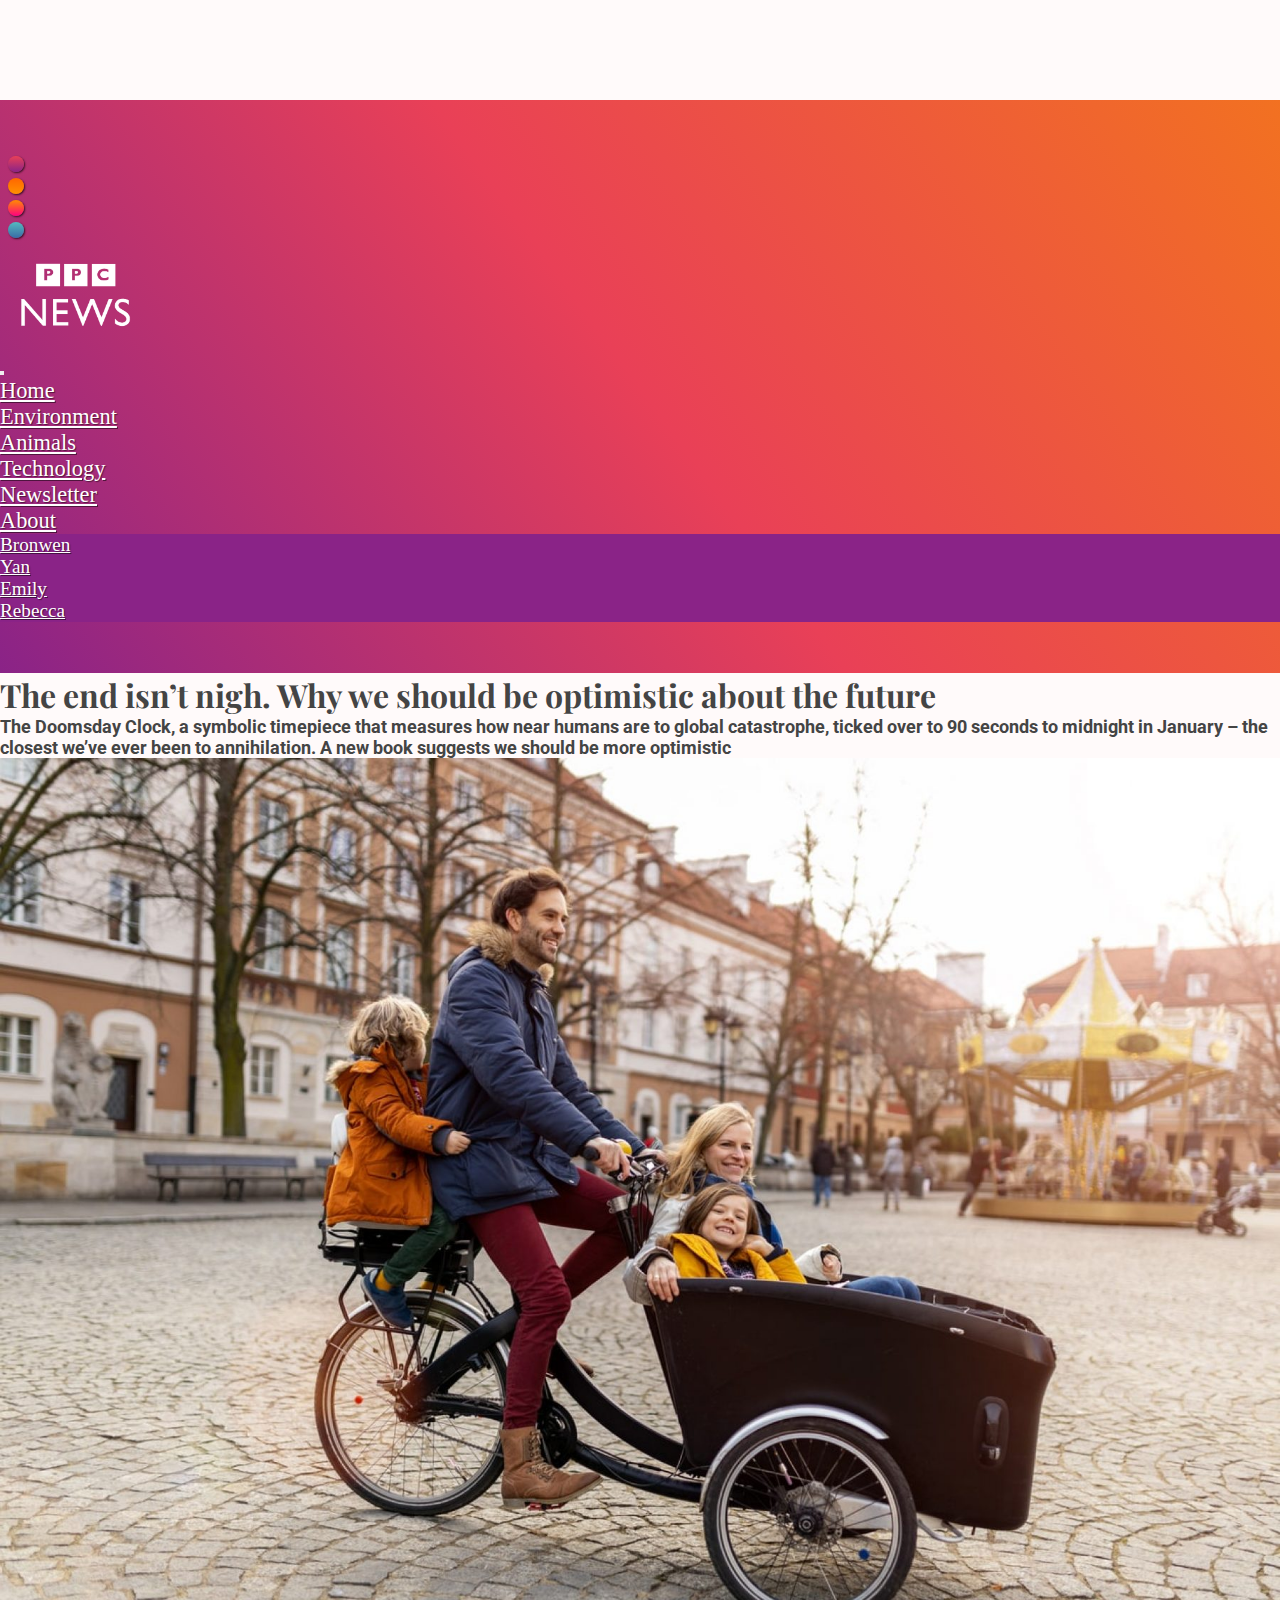
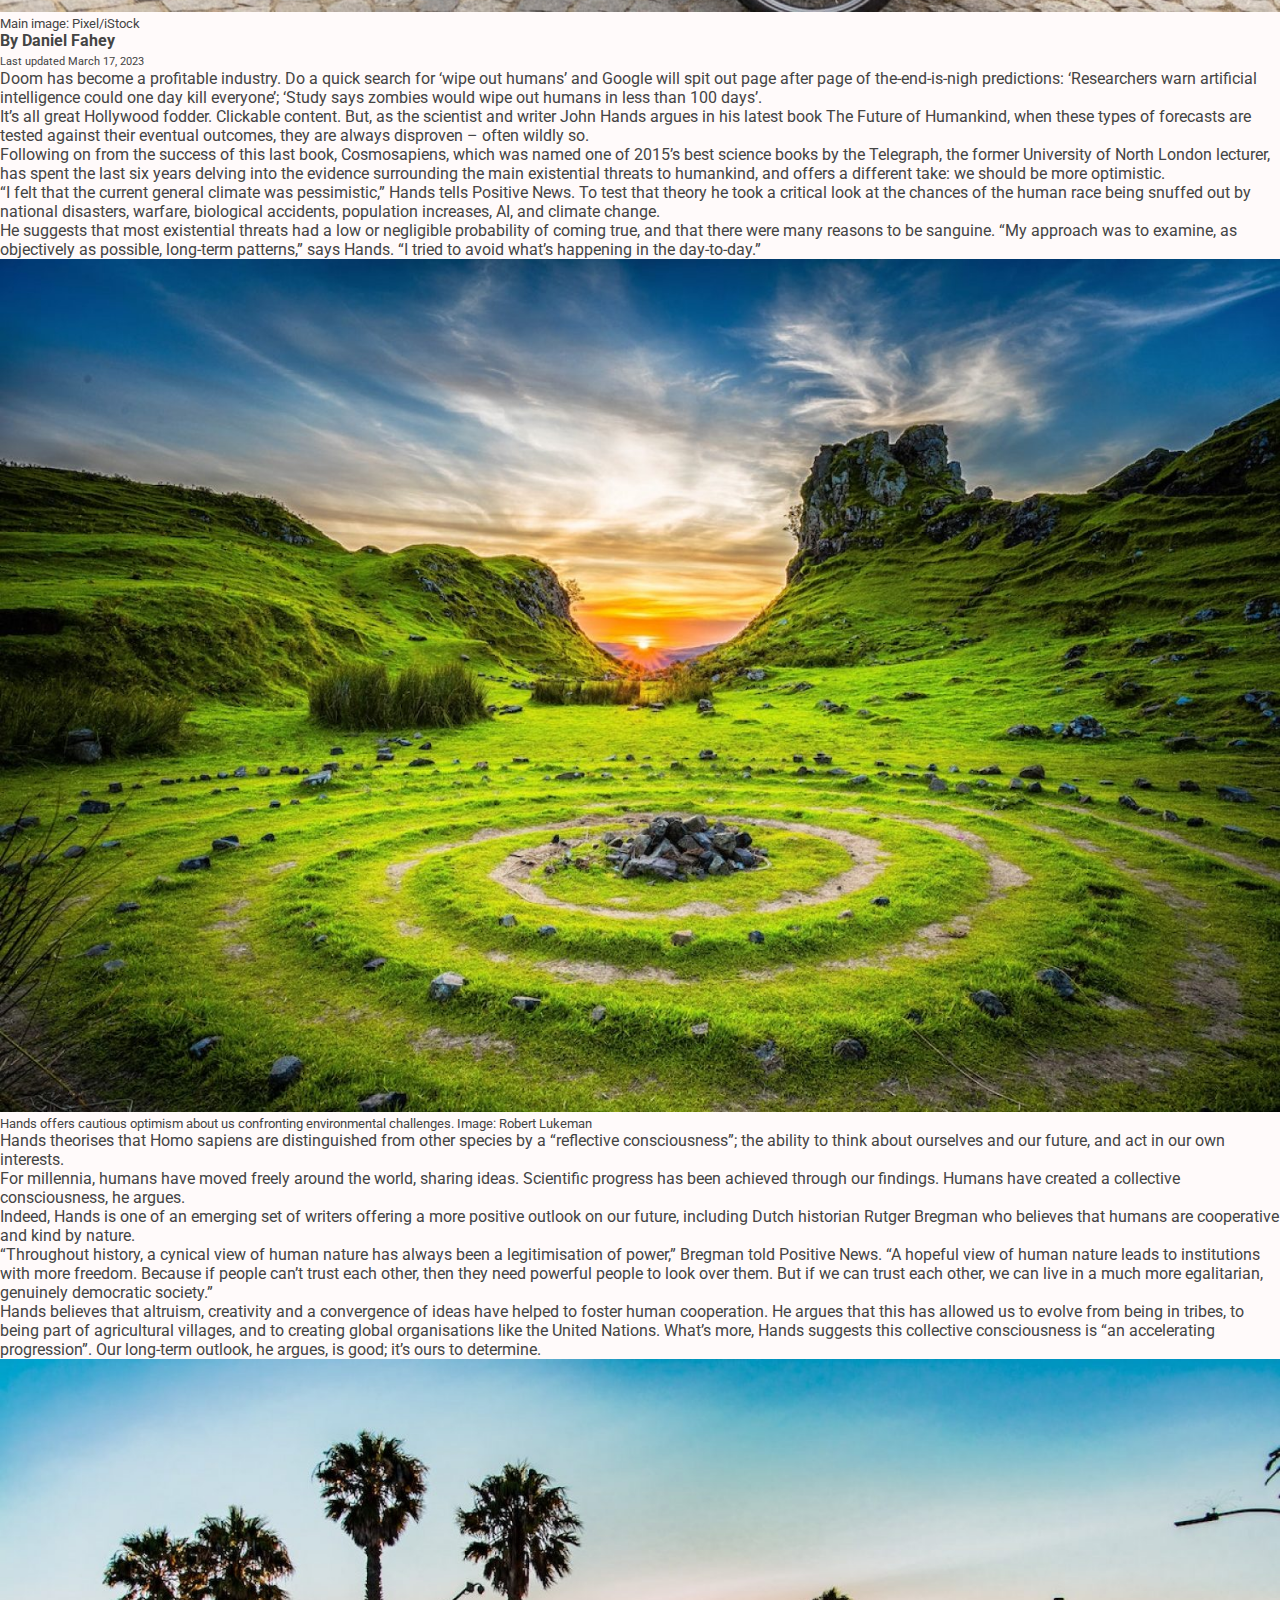
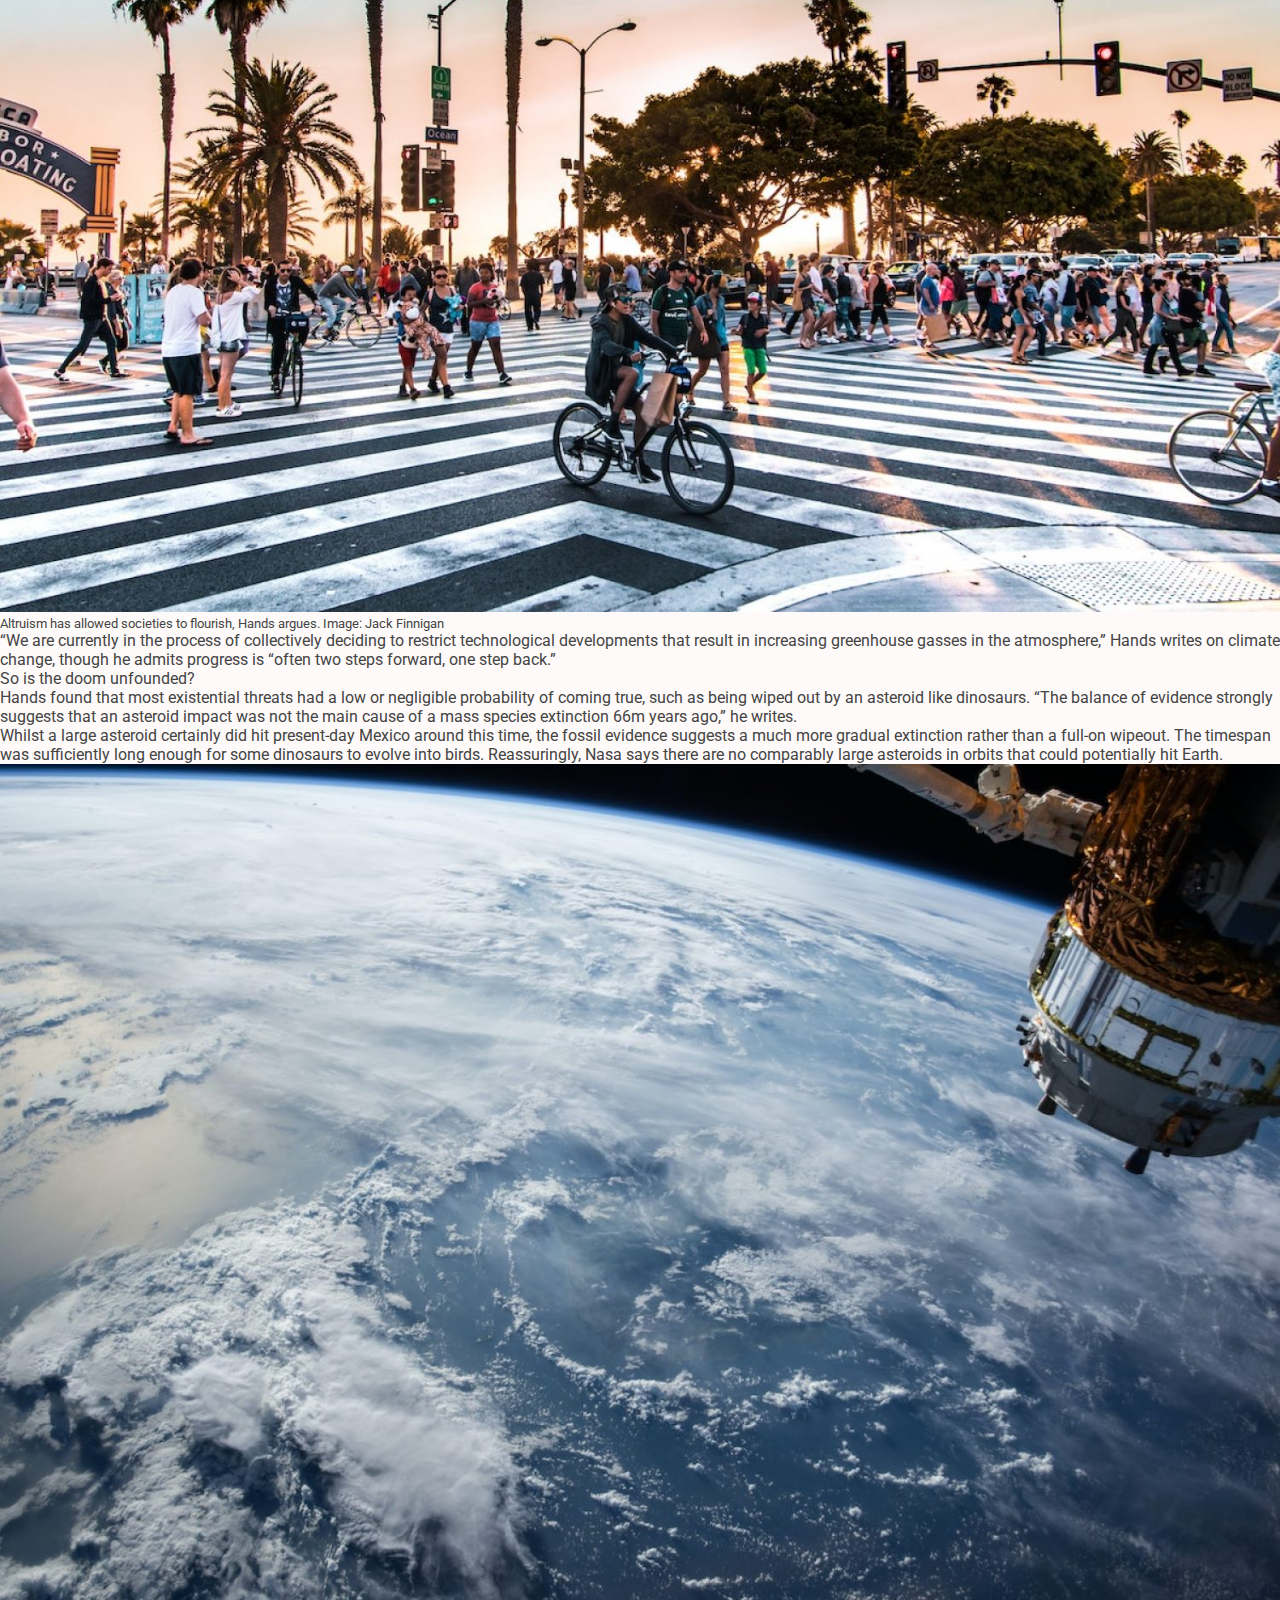
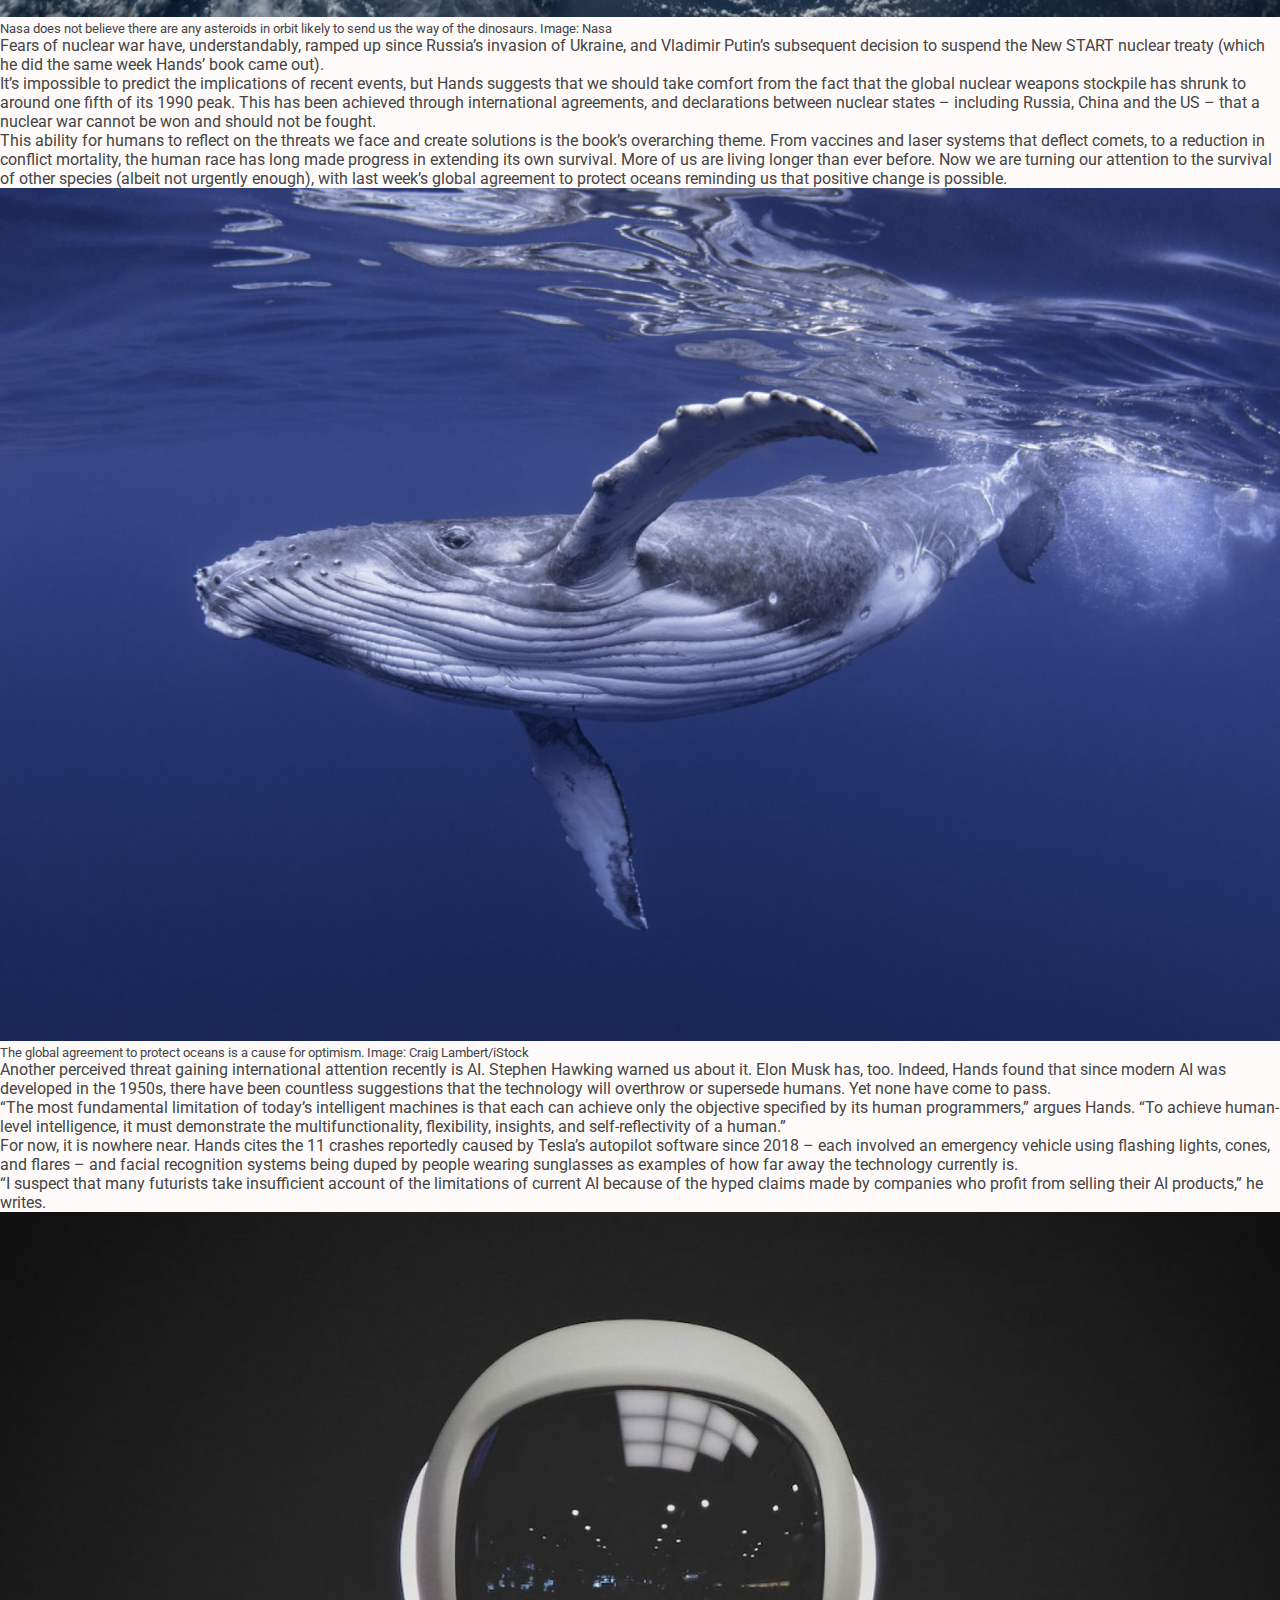
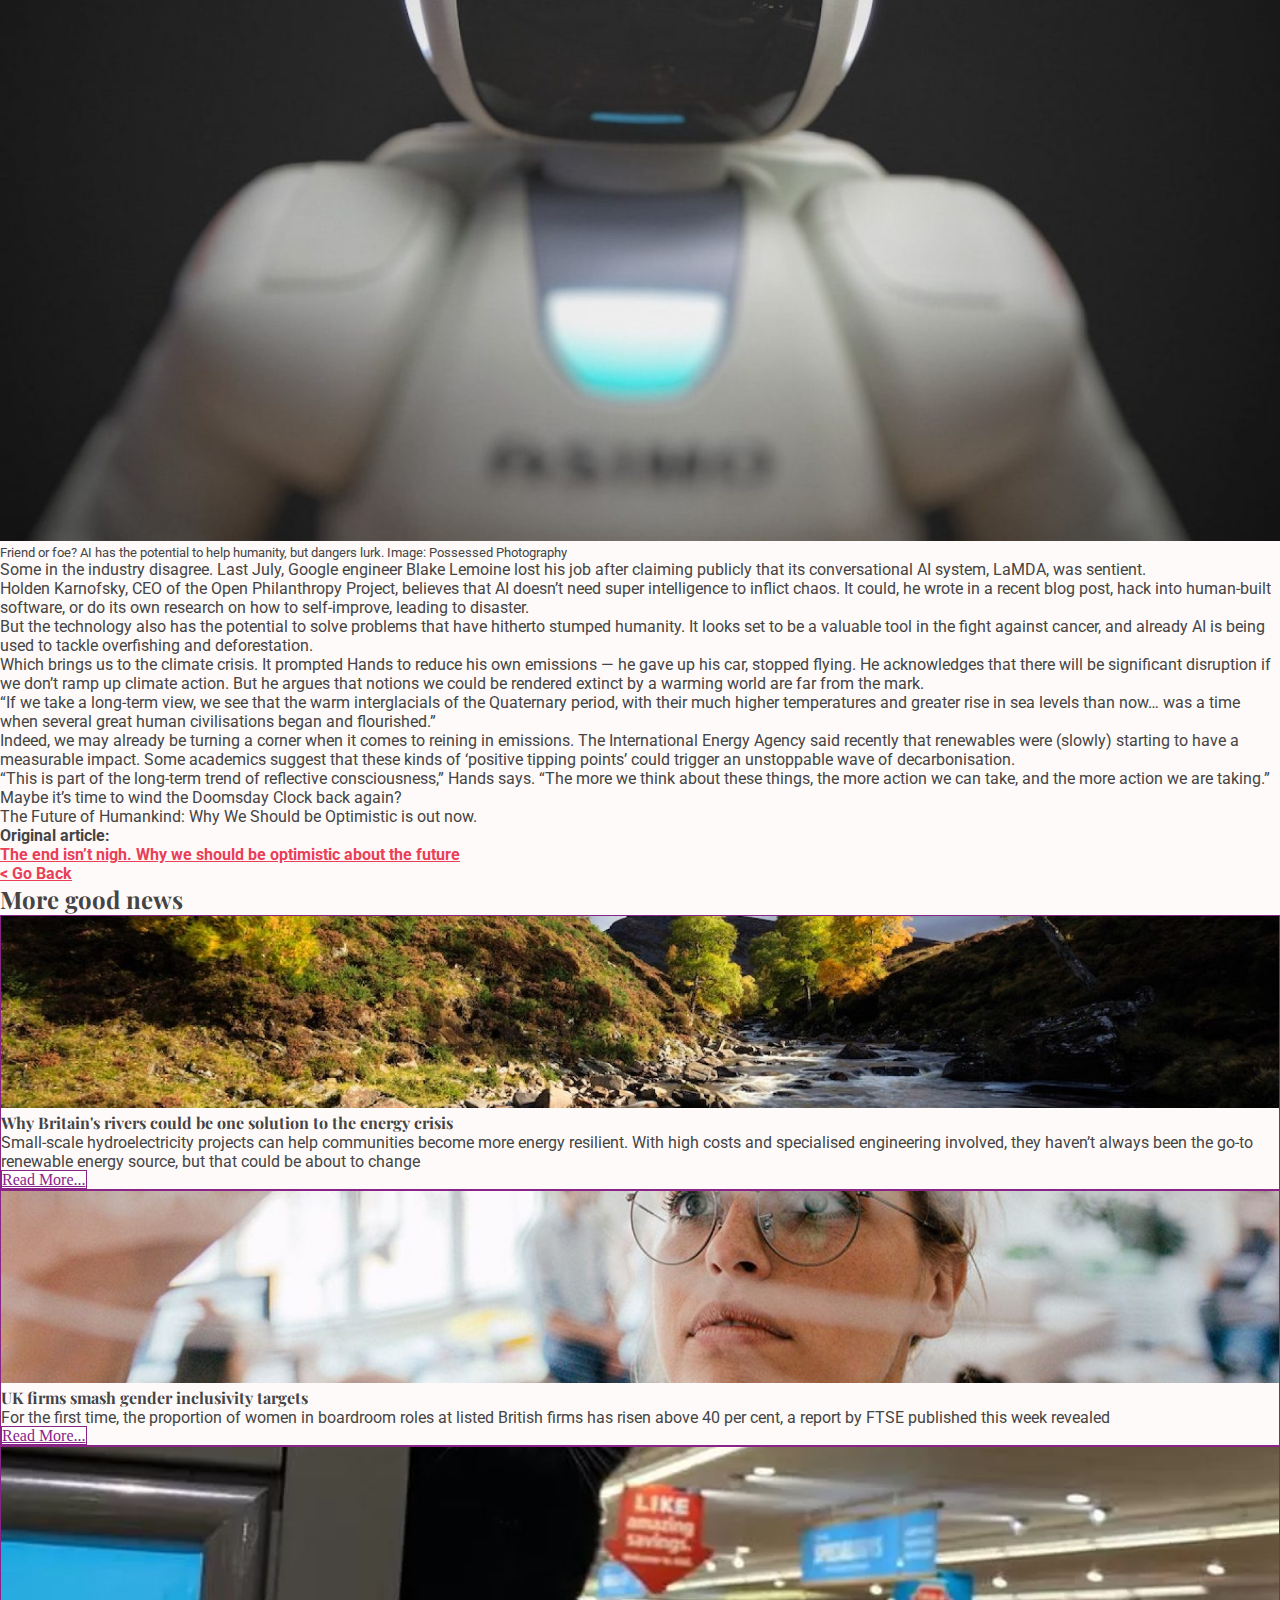
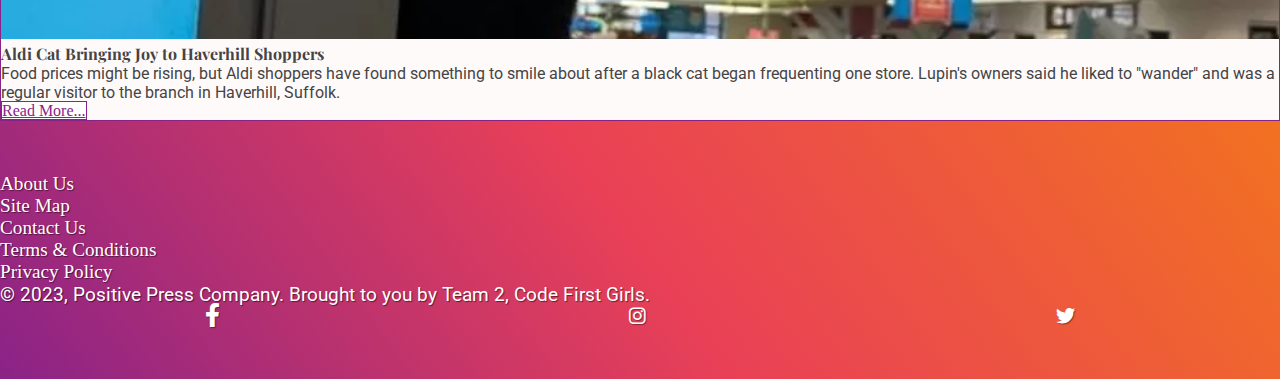
<file: pages/article-main-2.html>
<!DOCTYPE html>
<html lang="en" class="theme-bron">
  <head>
    <meta charset="UTF-8" />
    <meta http-equiv="X-UA-Compatible" content="IE=edge" />
    <meta name="viewport" content="width=device-width, initial-scale=1.0" />
    <link
      href="https://cdn.jsdelivr.net/npm/bootstrap@5.0.2/dist/css/bootstrap.min.css"
      rel="stylesheet"
      integrity="sha384-EVSTQN3/azprG1Anm3QDgpJLIm9Nao0Yz1ztcQTwFspd3yD65VohhpuuCOmLASjC"
      crossorigin="anonymous"
    />
    <link
      rel="stylesheet"
      href="https://cdn.jsdelivr.net/npm/bootstrap-icons@1.3.0/font/bootstrap-icons.css"
    />
    <link
      href="https://cdnjs.cloudflare.com/ajax/libs/font-awesome/6.0.0/css/all.min.css"
      rel="stylesheet"
    />
    <link
      href="https://fonts.googleapis.com/css?family=Playfair+Display&family=Roboto:300,400,500,700&display=swap"
      rel="stylesheet"
    />
    <link rel="stylesheet" href="../css/styles.css" />
    <title>
      The end isn’t nigh. Why we should be optimistic about the future -
      Positive Press Company
    </title>
    <link rel="icon" type="image/x-icon" href="./img/favicon.ico">
  </head>
  <body>
    <!-- Navigation -->
    <nav class="navbar fixed-top navbar-expand-lg navbar-dark py-3 gradient">
      <div class="container-fluid d-flex flex-nowrap">
        <!-- themes -->
        <div class="colour-theme flex-shrink-1">
          <div>
            <button
              class="button-round"
              id="bron-button"
              onclick="setTheme('theme-bron')"
            ></button>
          </div>
          <div>
            <button
              class="button-round"
              id="yan-button"
              onclick="setTheme('theme-yan')"
            ></button>
          </div>
          <div>
            <button
              class="button-round"
              id="emily-button"
              onclick="setTheme('theme-emily')"
            ></button>
          </div>
          <div>
            <button
              class="button-round"
              id="bek-button"
              onclick="setTheme('theme-bek')"
            ></button>
          </div>
        </div>
        <div class="logo-div p-2">
          <a href="../index.html"
          class="navbar-brand"
          style="border-bottom: none !important"
            ><img
              src="../img/PPC-news-logo-white.png"
              alt="PPC News Logo"
              class="logo-img"
          /></a>
        </div>
        <div class="flex-grow-1">
          <button
            class="navbar-toggler float-end"
            type="button"
            data-bs-toggle="collapse"
            data-bs-target="#navmenu"
          >
            <span class="navbar-toggler-icon"></span>
          </button>
        </div>
      </div>
      <div class="collapse navbar-collapse px-5 pt-2" id="navmenu">
          <ul class="navbar-nav ms-auto">
            <li class="nav-item">
              <a href="../index.html" class="nav-link" id="homeClicked">Home</a>
            </li>
            <li class="nav-item">
              <a href="../index.html#environment" class="nav-link" id="environmentClicked"
                >Environment</a
              >
            </li>
            <li class="nav-item">
              <a href="../index.html#animals" class="nav-link" id="animalsClicked">Animals</a>
            </li>
            <li class="nav-item">
              <a href="../index.html#technology" class="nav-link" id="technologyClicked">Technology</a>
            </li>
            <li class="nav-item">
              <a href="../index.html#newsletter" class="nav-link" id="newsletterClicked">Newsletter</a>
            </li>
            <li class="nav-item dropdown">
              <a
                class="nav-link dropdown-toggle"
                href="#"
                id="navbarDropdown"
                role="button"
                data-bs-toggle="dropdown"
                aria-expanded="false"
              >
                About
              </a>
              <ul class="dropdown-menu" aria-labelledby="navbarDropdown">
                <li>
                  <a class="dropdown-item" id="bronClicked" href="./about.html#bronwen">Bronwen</a>
                </li>
                <li>
                  <a class="dropdown-item" id="yanClicked" href="./about.html#yan">Yan</a>
                </li>
                <li>
                  <a class="dropdown-item" id="emClicked" href="./about.html#emily">Emily</a>
                </li>
                <li>
                  <a class="dropdown-item" id="bekClicked" href="./about.html#bek">Rebecca</a>
                </li>
              </ul>
            </li>
          </ul>
      </div>
    </nav>
    <main>
      <!-- Article -->
      <section>
        <div class="container pt-5">
          <div class="row pt-5 g-0">
            <div class="col-lg-8">
              <h1>
                The end isn’t nigh. Why we should be optimistic about the future
              </h1>
              <p class="summary-text">
                The Doomsday Clock, a symbolic timepiece that measures how near
                humans are to global catastrophe, ticked over to 90 seconds to
                midnight in January – the closest we’ve ever been to
                annihilation. A new book suggests we should be more optimistic
              </p>
              <div>
                <img
                  src="../img/iStock-main-min-1800x0-c-center.jpeg"
                  width="100%"
                  alt="A happy family on a bicycle with a front carriage cycling through a town square"
                />
                <p class="image-caption pb-2">Main image: Pixel/iStock</p>
                <p>
                  <strong>By Daniel Fahey</strong> <br />
                  <span class="published">
                    Last updated
                    <time datetime="2023-3-17">March 17, 2023</time></span
                  >
                </p>
              </div>
              <div class="col-lg-10 col-md-12">
                <p>
                  Doom has become a profitable industry. Do a quick search for
                  ‘wipe out humans’ and Google will spit out page after page of
                  the-end-is-nigh predictions: ‘Researchers warn artificial
                  intelligence could one day kill everyone’; ‘Study says zombies
                  would wipe out humans in less than 100 days’.
                </p>
                <p>
                  It’s all great Hollywood fodder. Clickable content. But, as
                  the scientist and writer John Hands argues in his latest book
                  The Future of Humankind, when these types of forecasts are
                  tested against their eventual outcomes, they are always
                  disproven – often wildly so.
                </p>
                <p>
                  Following on from the success of this last book, Cosmosapiens,
                  which was named one of 2015’s best science books by the
                  Telegraph, the former University of North London lecturer, has
                  spent the last six years delving into the evidence surrounding
                  the main existential threats to humankind, and offers a
                  different take: we should be more optimistic.
                </p>
                <p>
                  “I felt that the current general climate was pessimistic,”
                  Hands tells Positive News. To test that theory he took a
                  critical look at the chances of the human race being snuffed
                  out by national disasters, warfare, biological accidents,
                  population increases, AI, and climate change.
                </p>
                <p>
                  He suggests that most existential threats had a low or
                  negligible probability of coming true, and that there were
                  many reasons to be sanguine. “My approach was to examine, as
                  objectively as possible, long-term patterns,” says Hands. “I
                  tried to avoid what’s happening in the day-to-day.”
                </p>
                <div>
                  <img
                    src="../img/robert-lukeman-_RBcxo9AU-U-unsplash-3-1500x0-c-default.jpeg"
                    width="100%"
                    alt="A beautiful outdoor scene at sunset"
                  />
                  <p class="image-caption pb-2">
                    Hands offers cautious optimism about us confronting
                    environmental challenges. Image: Robert Lukeman
                  </p>
                </div>
                <p>
                  Hands theorises that Homo sapiens are distinguished from other
                  species by a “reflective consciousness”; the ability to think
                  about ourselves and our future, and act in our own interests.
                </p>
                <p>
                  For millennia, humans have moved freely around the world,
                  sharing ideas. Scientific progress has been achieved through
                  our findings. Humans have created a collective consciousness,
                  he argues.
                </p>
                <p>
                  Indeed, Hands is one of an emerging set of writers offering a
                  more positive outlook on our future, including Dutch historian
                  Rutger Bregman who believes that humans are cooperative and
                  kind by nature.
                </p>
                <p>
                  “Throughout history, a cynical view of human nature has always
                  been a legitimisation of power,” Bregman told Positive News.
                  “A hopeful view of human nature leads to institutions with
                  more freedom. Because if people can’t trust each other, then
                  they need powerful people to look over them. But if we can
                  trust each other, we can live in a much more egalitarian,
                  genuinely democratic society.”
                </p>
                <p>
                  Hands believes that altruism, creativity and a convergence of
                  ideas have helped to foster human cooperation. He argues that
                  this has allowed us to evolve from being in tribes, to being
                  part of agricultural villages, and to creating global
                  organisations like the United Nations. What’s more, Hands
                  suggests this collective consciousness is “an accelerating
                  progression”. Our long-term outlook, he argues, is good; it’s
                  ours to determine.
                </p>
                <div>
                  <img
                    src="../img/jack-finnigan-aEkk0KxvPpg-unsplash-2-min-1500x0-c-default.jpeg"
                    width="100%"
                    alt="People crossing a street"
                  />
                  <p class="image-caption pb-2">
                    Altruism has allowed societies to flourish, Hands argues.
                    Image: Jack Finnigan
                  </p>
                </div>
                <p>
                  “We are currently in the process of collectively deciding to
                  restrict technological developments that result in increasing
                  greenhouse gasses in the atmosphere,” Hands writes on climate
                  change, though he admits progress is “often two steps forward,
                  one step back.”
                </p>
                <p>So is the doom unfounded?</p>
                <p>
                  Hands found that most existential threats had a low or
                  negligible probability of coming true, such as being wiped out
                  by an asteroid like dinosaurs. “The balance of evidence
                  strongly suggests that an asteroid impact was not the main
                  cause of a mass species extinction 66m years ago,” he writes.
                </p>
                <p>
                  Whilst a large asteroid certainly did hit present-day Mexico
                  around this time, the fossil evidence suggests a much more
                  gradual extinction rather than a full-on wipeout. The timespan
                  was sufficiently long enough for some dinosaurs to evolve into
                  birds. Reassuringly, Nasa says there are no comparably large
                  asteroids in orbits that could potentially hit Earth.
                </p>
                <div>
                  <img
                    src="../img/nasa-yZygONrUBe8-unsplash-3-min-1500x0-c-default.jpeg"
                    width="100%"
                    alt="A satellite in space with a view of earth below"
                  />
                  <p class="image-caption pb-2">
                    Nasa does not believe there are any asteroids in orbit
                    likely to send us the way of the dinosaurs. Image: Nasa
                  </p>
                </div>
                <p>
                  Fears of nuclear war have, understandably, ramped up since
                  Russia’s invasion of Ukraine, and Vladimir Putin’s subsequent
                  decision to suspend the New START nuclear treaty (which he did
                  the same week Hands’ book came out).
                </p>
                <p>
                  It’s impossible to predict the implications of recent events,
                  but Hands suggests that we should take comfort from the fact
                  that the global nuclear weapons stockpile has shrunk to around
                  one fifth of its 1990 peak. This has been achieved through
                  international agreements, and declarations between nuclear
                  states – including Russia, China and the US – that a nuclear
                  war cannot be won and should not be fought.
                </p>
                <p>
                  This ability for humans to reflect on the threats we face and
                  create solutions is the book’s overarching theme. From
                  vaccines and laser systems that deflect comets, to a reduction
                  in conflict mortality, the human race has long made progress
                  in extending its own survival. More of us are living longer
                  than ever before. Now we are turning our attention to the
                  survival of other species (albeit not urgently enough), with
                  last week’s global agreement to protect oceans reminding us
                  that positive change is possible.
                </p>
                <div>
                  <img
                    src="../img/iStock-1164479946-1800x0-c-center.jpeg"
                    width="100%"
                    alt="A beautiful whale swimming in the ocean"
                  />
                  <p class="image-caption pb-2">
                    The global agreement to protect oceans is a cause for
                    optimism. Image: Craig Lambert/iStock
                  </p>
                </div>
                <p>
                  Another perceived threat gaining international attention
                  recently is AI. Stephen Hawking warned us about it. Elon Musk
                  has, too. Indeed, Hands found that since modern AI was
                  developed in the 1950s, there have been countless suggestions
                  that the technology will overthrow or supersede humans. Yet
                  none have come to pass.
                </p>
                <p>
                  “The most fundamental limitation of today’s intelligent
                  machines is that each can achieve only the objective specified
                  by its human programmers,” argues Hands. “To achieve
                  human-level intelligence, it must demonstrate the
                  multifunctionality, flexibility, insights, and
                  self-reflectivity of a human.”
                </p>
                <p>
                  For now, it is nowhere near. Hands cites the 11 crashes
                  reportedly caused by Tesla’s autopilot software since 2018 –
                  each involved an emergency vehicle using flashing lights,
                  cones, and flares – and facial recognition systems being duped
                  by people wearing sunglasses as examples of how far away the
                  technology currently is.
                </p>
                <p>
                  “I suspect that many futurists take insufficient account of
                  the limitations of current AI because of the hyped claims made
                  by companies who profit from selling their AI products,” he
                  writes.
                </p>
                <div>
                  <img
                    src="../img/possessed-photography-JjGXjESMxOY-unsplash-min-1500x0-c-default.jpeg"
                    width="100%"
                    alt="A robot"
                  />
                  <p class="image-caption pb-2">
                    Friend or foe? AI has the potential to help humanity, but
                    dangers lurk. Image: Possessed Photography
                  </p>
                </div>
                <p>
                  Some in the industry disagree. Last July, Google engineer
                  Blake Lemoine lost his job after claiming publicly that its
                  conversational AI system, LaMDA, was sentient.
                </p>
                <p>
                  Holden Karnofsky, CEO of the Open Philanthropy Project,
                  believes that AI doesn’t need super intelligence to inflict
                  chaos. It could, he wrote in a recent blog post, hack into
                  human-built software, or do its own research on how to
                  self-improve, leading to disaster.
                </p>
                <p>
                  But the technology also has the potential to solve problems
                  that have hitherto stumped humanity. It looks set to be a
                  valuable tool in the fight against cancer, and already AI is
                  being used to tackle overfishing and deforestation.
                </p>
                <p>
                  Which brings us to the climate crisis. It prompted Hands to
                  reduce his own emissions — he gave up his car, stopped flying.
                  He acknowledges that there will be significant disruption if
                  we don’t ramp up climate action. But he argues that notions we
                  could be rendered extinct by a warming world are far from the
                  mark.
                </p>
                <p>
                  “If we take a long-term view, we see that the warm
                  interglacials of the Quaternary period, with their much higher
                  temperatures and greater rise in sea levels than now… was a
                  time when several great human civilisations began and
                  flourished.”
                </p>
                <p>
                  Indeed, we may already be turning a corner when it comes to
                  reining in emissions. The International Energy Agency said
                  recently that renewables were (slowly) starting to have a
                  measurable impact. Some academics suggest that these kinds of
                  ‘positive tipping points’ could trigger an unstoppable wave of
                  decarbonisation.
                </p>
                <p>
                  “This is part of the long-term trend of reflective
                  consciousness,” Hands says. “The more we think about these
                  things, the more action we can take, and the more action we
                  are taking.”
                </p>
                <p>Maybe it’s time to wind the Doomsday Clock back again?</p>
                <p>
                  The Future of Humankind: Why We Should be Optimistic is out
                  now.
                </p>
                <p>
                  <strong>
                    Original article: <br /><a
                      href="
                    https://www.positive.news/lifestyle/wellbeing/we-should-be-optimistic-about-the-future/"
                      class="article-link"
                      >The end isn’t nigh. Why we should be optimistic about the
                      future</a
                    ></strong
                  >
                </p>
                <p>
                  <strong
                    ><a href="../index.html#home" class="article-link"
                      >< Go Back</a
                    ></strong
                  >
                </p>
              </div>
            </div>
          </div>
        </div>
      </section>
      <!-- More good news -->
      <section>
        <div class="container">
          <div class="row pt-5">
            <h2>More good news</h2>
          </div>
          <div class="row text-start">
            <div class="col-lg-4 gy-4">
              <div class="card h-100 text-dark">
                <img
                  src="../img/martin-bennie-TIA02-FKCz4-unsplash-1800x0-c-center.jpeg"
                  class="more-news-img card-img-top"
                  alt="A shallow river flowing over rocks"
                />
                <div class="card-body d-flex flex-column">
                  <h4 class="card-title mb-3">
                    Why Britain's rivers could be one solution to the energy
                    crisis
                  </h4>
                  <p class="card-text">
                    Small-scale hydroelectricity projects can help communities
                    become more energy resilient. With high costs and
                    specialised engineering involved, they haven’t always been
                    the go-to renewable energy source, but that could be about
                    to change
                  </p>
                  <a
                    href="./article-main-3.html"
                    type="button"
                    class="btn align-self-end read-more"
                  >
                    Read More...</a
                  >
                </div>
              </div>
            </div>
            <div class="col-lg-4 gy-4">
              <div class="card h-100 text-dark">
                <img
                  src="../img/51.Posting_1200x1200px-1800x0-c-center.jpg"
                  class="more-news-img card-img-top"
                  alt="Woman with glasses writing on a glass window"
                />
                <div class="card-body d-flex flex-column">
                  <h4 class="card-title mb-3">
                    UK firms smash gender inclusivity targets
                  </h4>
                  <p class="card-text">
                    For the first time, the proportion of women in boardroom
                    roles at listed British firms has risen above 40 per cent, a
                    report by FTSE published this week revealed
                  </p>
                  <a
                    href="./article-main-4.html"
                    type="button"
                    class="btn align-self-end read-more"
                  >
                    Read More...
                  </a>
                </div>
              </div>
            </div>
            <div class="col-lg-4 gy-4">
              <div class="card h-100 text-dark">
                <img
                  src="../img/_127518571_lupin_katescarry.jpg.webp"
                  class="more-news-img card-img-top"
                  alt="Lupin the Aldi Cat"
                />
                <div class="card-body d-flex flex-column">
                  <h4 class="card-title mb-3">
                    Aldi Cat Bringing Joy to Haverhill Shoppers
                  </h4>
                  <p class="card-text">
                    Food prices might be rising, but Aldi shoppers have found
                    something to smile about after a black cat began frequenting
                    one store. Lupin's owners said he liked to "wander" and was
                    a regular visitor to the branch in Haverhill, Suffolk.
                  </p>
                  <a
                    href="./article-main-1.html"
                    type="button"
                    class="btn align-self-end read-more"
                    >Read More...
                  </a>
                </div>
              </div>
            </div>
          </div>
        </div>
      </section>
    </main>
    <footer class="mt-5">
      <div class="container">
        <div class="row text-start">
          <div class="col-lg-6">
            <ul>
              <li><a href="./about.html">About Us</a></li>
              <li><a href="./coming-soon.html">Site Map</a></li>
              <li><a href="./contact.html">Contact Us</a></li>
            </ul>
          </div>
          <div class="col-lg-6">
            <ul>
              <li><a href="./coming-soon.html">Terms & Conditions</a></li>
              <li><a href="./coming-soon.html">Privacy Policy</a></li>
            </ul>
          </div>
        </div>
        <div class="row text-start mt-5">
          <div class="col-lg-10">
            <p>
              &copy; 2023, Positive Press Company. Brought to you by Team 2,
              Code First Girls.
            </p>
          </div>
          <div class="col-lg-2 mb-3 social-btn">
            <!-- Facebook -->
            <a
              style="color: #ffffff"
              href="https://facebook.com"
              target="_blank"
              role="button"
              ><i class="fab fa-facebook-f fa-lg"></i
            ></a>
            <!-- Instagram -->
            <a
              style="color: #ffffff"
              href="https://instagram.com"
              target="_blank"
              role="button"
              ><i class="fab fa-instagram"></i
            ></a>
            <!-- Twitter -->
            <a
              style="color: #ffffff"
              href="https://twitter.com"
              target="_blank"
              role="button"
              ><i class="fab fa-twitter"></i
            ></a>
          </div>
        </div>
      </div>
    </footer>
    <script
      src="https://cdn.jsdelivr.net/npm/bootstrap@5.0.2/dist/js/bootstrap.bundle.min.js"
      integrity="sha384-MrcW6ZMFYlzcLA8Nl+NtUVF0sA7MsXsP1UyJoMp4YLEuNSfAP+JcXn/tWtIaxVXM"
      crossorigin="anonymous"
    ></script>
    <script src="../js/index.js"></script>
  </body>
</html>
</file>
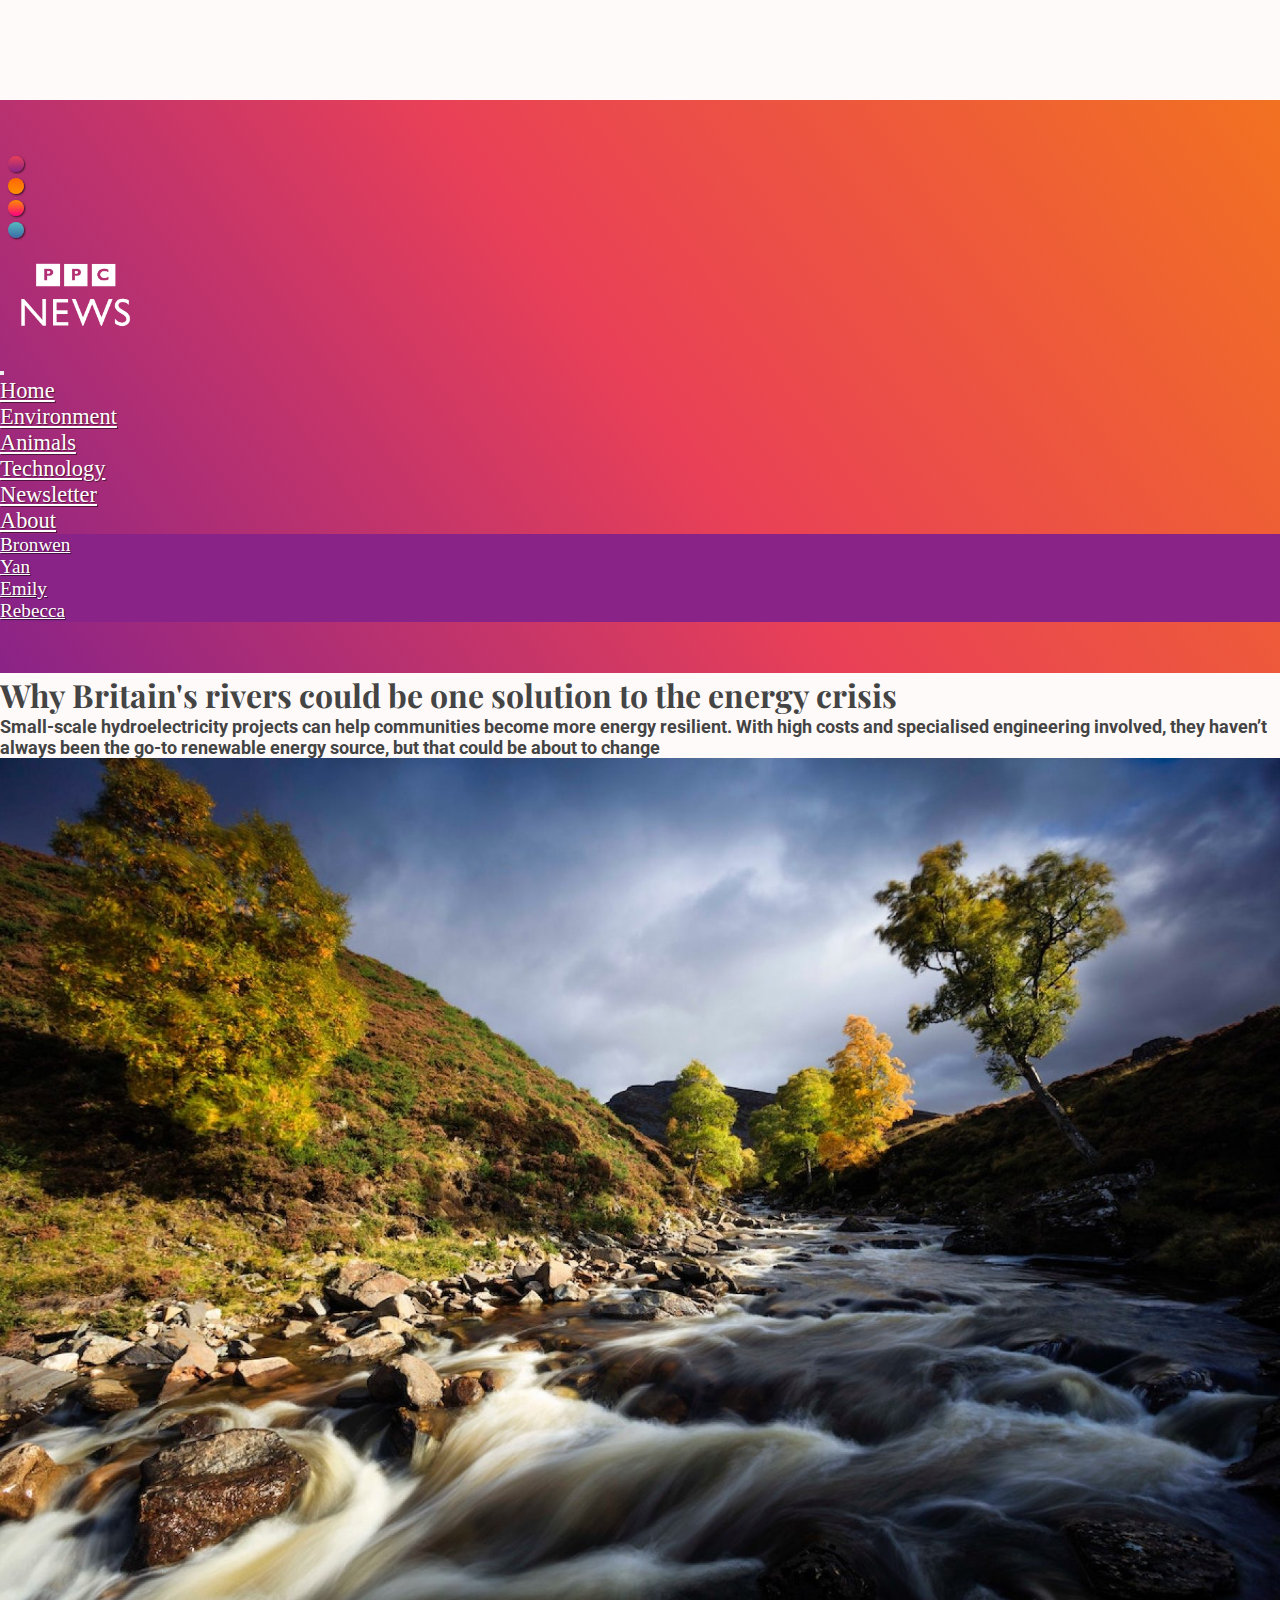
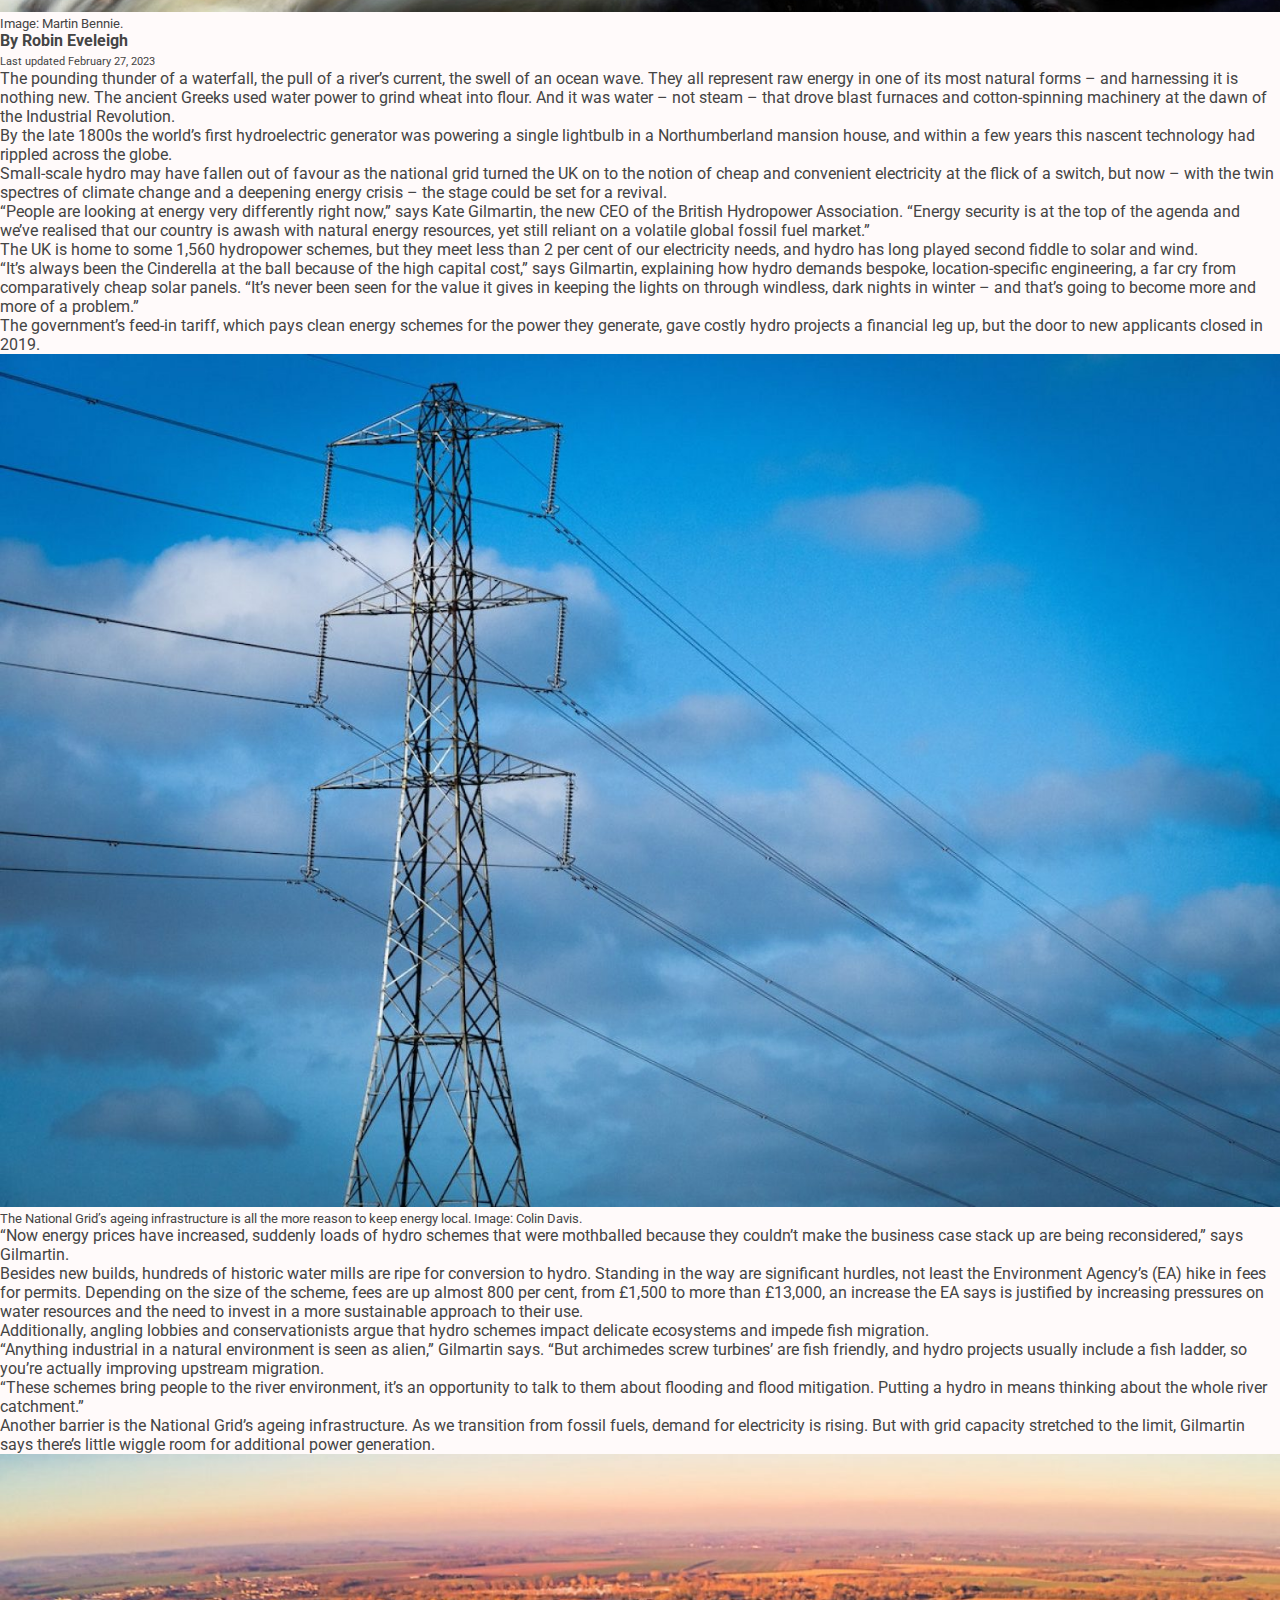
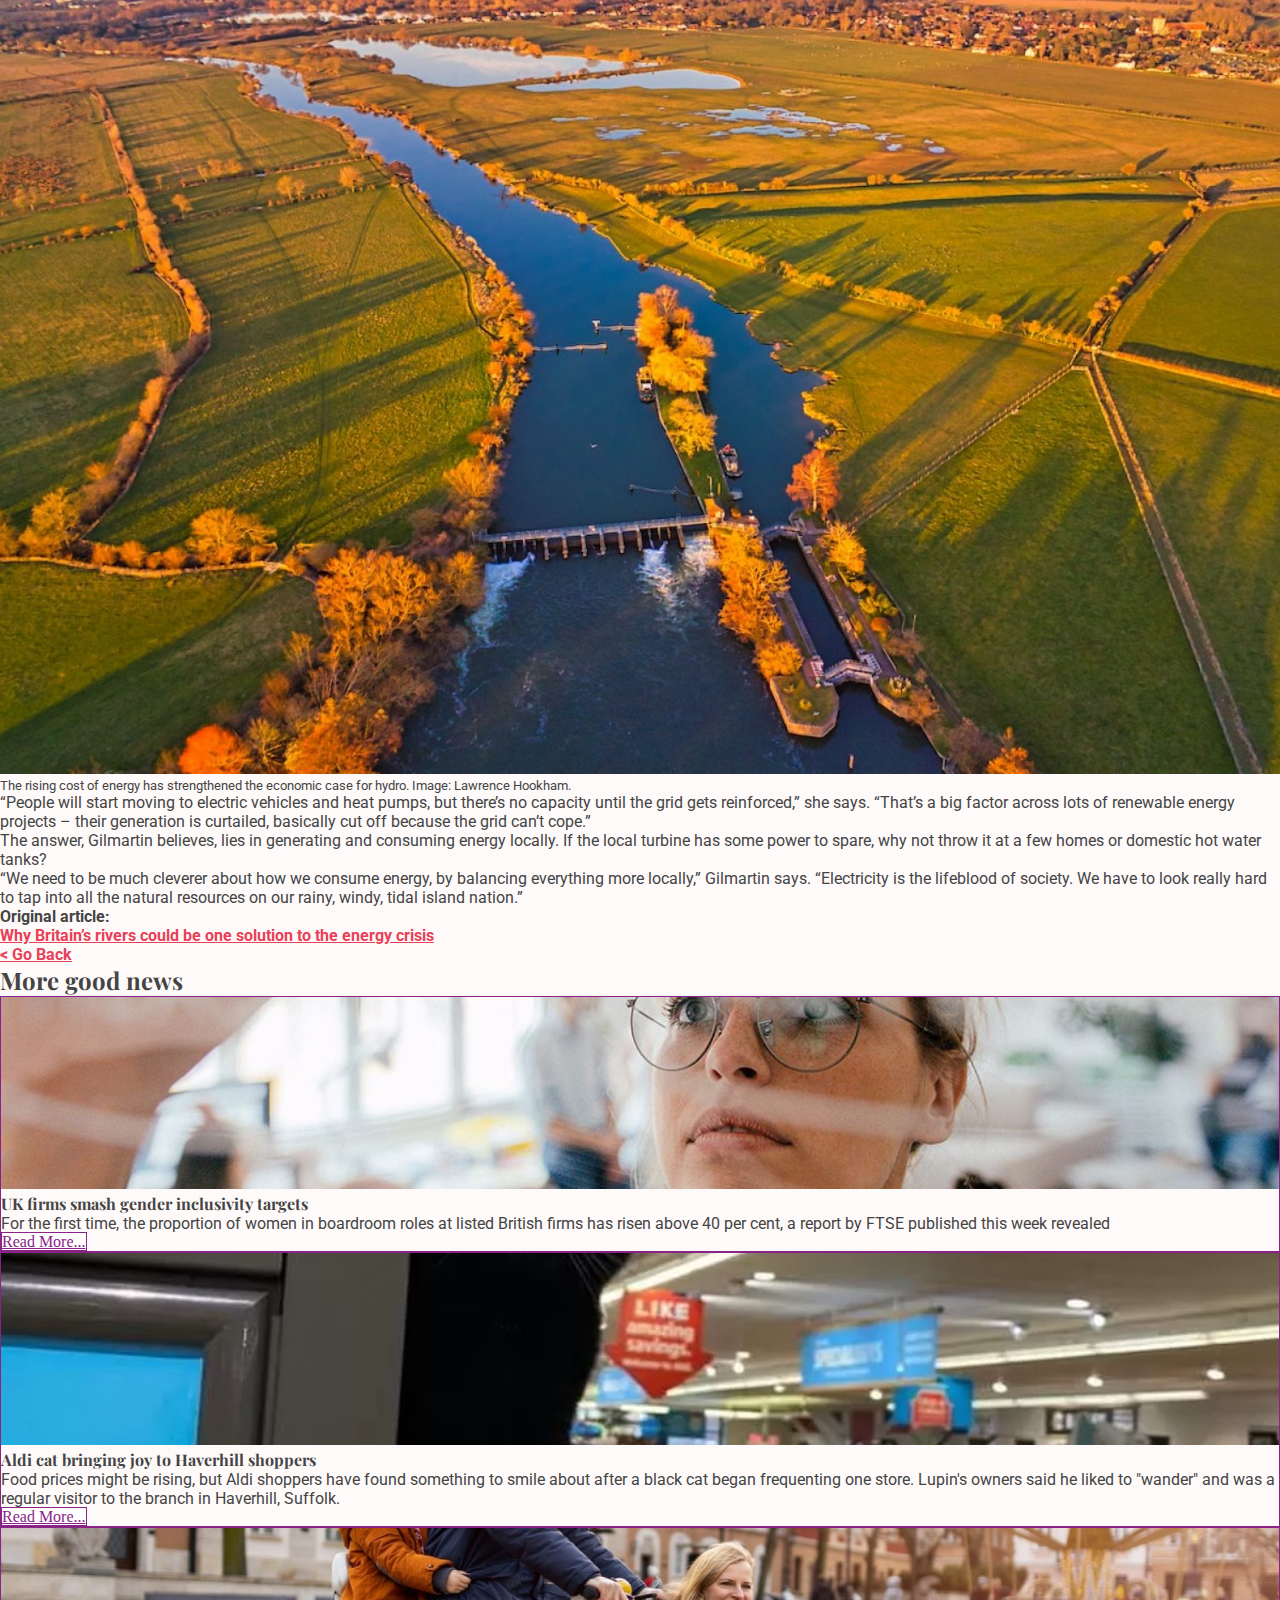
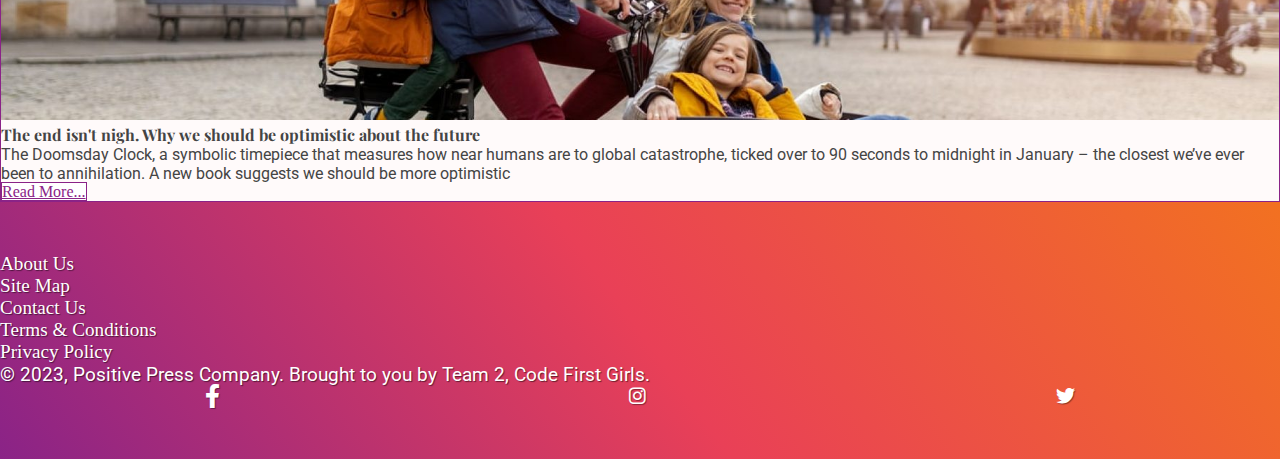
<file: pages/article-main-3.html>
<!DOCTYPE html>
<html lang="en" class="theme-bron">
  <head>
    <meta charset="UTF-8" />
    <meta http-equiv="X-UA-Compatible" content="IE=edge" />
    <meta name="viewport" content="width=device-width, initial-scale=1.0" />
    <link
      href="https://cdn.jsdelivr.net/npm/bootstrap@5.0.2/dist/css/bootstrap.min.css"
      rel="stylesheet"
      integrity="sha384-EVSTQN3/azprG1Anm3QDgpJLIm9Nao0Yz1ztcQTwFspd3yD65VohhpuuCOmLASjC"
      crossorigin="anonymous"
    />
    <link
      rel="stylesheet"
      href="https://cdn.jsdelivr.net/npm/bootstrap-icons@1.3.0/font/bootstrap-icons.css"
    />
    <link
      href="https://cdnjs.cloudflare.com/ajax/libs/font-awesome/6.0.0/css/all.min.css"
      rel="stylesheet"
    />
    <link
      href="https://fonts.googleapis.com/css?family=Playfair+Display&family=Roboto:300,400,500,700&display=swap"
      rel="stylesheet"
    />
    <link rel="stylesheet" href="../css/styles.css" />
    <title>
      Why Britain's rivers could be one solution to the energy crisis - Positive
      Press Company
    </title>
    <link rel="icon" type="image/x-icon" href="./img/favicon.ico">
  </head>
  <body>
    <!-- Navigation -->
    <nav class="navbar fixed-top navbar-expand-lg navbar-dark py-3 gradient">
      <div class="container-fluid d-flex flex-nowrap">
        <!-- themes -->
        <div class="colour-theme flex-shrink-1">
          <div>
            <button
              class="button-round"
              id="bron-button"
              onclick="setTheme('theme-bron')"
            ></button>
          </div>
          <div>
            <button
              class="button-round"
              id="yan-button"
              onclick="setTheme('theme-yan')"
            ></button>
          </div>
          <div>
            <button
              class="button-round"
              id="emily-button"
              onclick="setTheme('theme-emily')"
            ></button>
          </div>
          <div>
            <button
              class="button-round"
              id="bek-button"
              onclick="setTheme('theme-bek')"
            ></button>
          </div>
        </div>
        <div class="logo-div p-2">
          <a href="../index.html"
          class="navbar-brand"
          style="border-bottom: none !important"
            ><img
              src="../img/PPC-news-logo-white.png"
              alt="PPC News Logo"
              class="logo-img"
          /></a>
        </div>
        <div class="flex-grow-1">
          <button
            class="navbar-toggler float-end"
            type="button"
            data-bs-toggle="collapse"
            data-bs-target="#navmenu"
          >
            <span class="navbar-toggler-icon"></span>
          </button>
        </div>
      </div>
      <div class="collapse navbar-collapse px-5 pt-2" id="navmenu">
          <ul class="navbar-nav ms-auto">
            <li class="nav-item">
              <a href="../index.html" class="nav-link" id="homeClicked">Home</a>
            </li>
            <li class="nav-item">
              <a href="../index.html#environment" class="nav-link" id="environmentClicked"
                >Environment</a
              >
            </li>
            <li class="nav-item">
              <a href="../index.html#animals" class="nav-link" id="animalsClicked">Animals</a>
            </li>
            <li class="nav-item">
              <a href="../index.html#technology" class="nav-link" id="technologyClicked">Technology</a>
            </li>
            <li class="nav-item">
              <a href="../index.html#newsletter" class="nav-link" id="newsletterClicked">Newsletter</a>
            </li>
            <li class="nav-item dropdown">
              <a
                class="nav-link dropdown-toggle"
                href="#"
                id="navbarDropdown"
                role="button"
                data-bs-toggle="dropdown"
                aria-expanded="false"
              >
                About
              </a>
              <ul class="dropdown-menu" aria-labelledby="navbarDropdown">
                <li>
                  <a class="dropdown-item" id="bronClicked" href="./about.html#bronwen">Bronwen</a>
                </li>
                <li>
                  <a class="dropdown-item" id="yanClicked" href="./about.html#yan">Yan</a>
                </li>
                <li>
                  <a class="dropdown-item" id="emClicked" href="./about.html#emily">Emily</a>
                </li>
                <li>
                  <a class="dropdown-item" id="bekClicked" href="./about.html#bek">Rebecca</a>
                </li>
              </ul>
            </li>
          </ul>
      </div>
    </nav>
    <main>
      <!-- Article -->
      <section>
        <div class="container pt-5">
          <div class="row pt-5 g-0">
            <div class="col-lg-8">
              <h1>
                Why Britain's rivers could be one solution to the energy crisis
              </h1>
              <p class="summary-text">
                Small-scale hydroelectricity projects can help communities
                become more energy resilient. With high costs and specialised
                engineering involved, they haven’t always been the go-to
                renewable energy source, but that could be about to change
              </p>
              <div>
                <img
                  src="../img/martin-bennie-TIA02-FKCz4-unsplash-1800x0-c-center.jpeg"
                  width="100%"
                  alt="A shallow river flowing over rocks"
                />
                <p class="image-caption pb-2">Image: Martin Bennie.</p>
                <p>
                  <strong>By Robin Eveleigh</strong> <br />
                  <span class="published">
                    Last updated
                    <time datetime="2023-2-27">February 27, 2023</time></span
                  >
                </p>
              </div>
              <div class="col-lg-10 col-md-12">
                <p>
                  The pounding thunder of a waterfall, the pull of a river’s
                  current, the swell of an ocean wave. They all represent raw
                  energy in one of its most natural forms – and harnessing it is
                  nothing new. The ancient Greeks used water power to grind
                  wheat into flour. And it was water – not steam – that drove
                  blast furnaces and cotton-spinning machinery at the dawn of
                  the Industrial Revolution.
                </p>
                <p>
                  By the late 1800s the world’s first hydroelectric generator
                  was powering a single lightbulb in a Northumberland mansion
                  house, and within a few years this nascent technology had
                  rippled across the globe.
                </p>
                <p>
                  Small-scale hydro may have fallen out of favour as the
                  national grid turned the UK on to the notion of cheap and
                  convenient electricity at the flick of a switch, but now –
                  with the twin spectres of climate change and a deepening
                  energy crisis – the stage could be set for a revival.
                </p>
                <p>
                  “People are looking at energy very differently right now,”
                  says Kate Gilmartin, the new CEO of the British Hydropower
                  Association. “Energy security is at the top of the agenda and
                  we’ve realised that our country is awash with natural energy
                  resources, yet still reliant on a volatile global fossil fuel
                  market.”
                </p>
                <p>
                  The UK is home to some 1,560 hydropower schemes, but they meet
                  less than 2 per cent of our electricity needs, and hydro has
                  long played second fiddle to solar and wind.
                </p>
                <p>
                  “It’s always been the Cinderella at the ball because of the
                  high capital cost,” says Gilmartin, explaining how hydro
                  demands bespoke, location-specific engineering, a far cry from
                  comparatively cheap solar panels. “It’s never been seen for
                  the value it gives in keeping the lights on through windless,
                  dark nights in winter – and that’s going to become more and
                  more of a problem.”
                </p>
                <p>
                  The government’s feed-in tariff, which pays clean energy
                  schemes for the power they generate, gave costly hydro
                  projects a financial leg up, but the door to new applicants
                  closed in 2019.
                </p>
                <div>
                  <img
                    src="../img/colin-davis-DenjiRzIeUo-unsplash-1500x0-c-default.jpeg"
                    width="100%"
                    alt="An Electricity Pylon"
                  />
                  <p class="image-caption pb-2">
                    The National Grid’s ageing infrastructure is all the more
                    reason to keep energy local. Image: Colin Davis.
                  </p>
                </div>
                <p>
                  “Now energy prices have increased, suddenly loads of hydro
                  schemes that were mothballed because they couldn’t make the
                  business case stack up are being reconsidered,” says
                  Gilmartin.
                </p>
                <p>
                  Besides new builds, hundreds of historic water mills are ripe
                  for conversion to hydro. Standing in the way are significant
                  hurdles, not least the Environment Agency’s (EA) hike in fees
                  for permits. Depending on the size of the scheme, fees are up
                  almost 800 per cent, from £1,500 to more than £13,000, an
                  increase the EA says is justified by increasing pressures on
                  water resources and the need to invest in a more sustainable
                  approach to their use.
                </p>
                <p>
                  Additionally, angling lobbies and conservationists argue that
                  hydro schemes impact delicate ecosystems and impede fish
                  migration.
                </p>
                <p>
                  “Anything industrial in a natural environment is seen as
                  alien,” Gilmartin says. “But archimedes screw turbines’ are
                  fish friendly, and hydro projects usually include a fish
                  ladder, so you’re actually improving upstream migration.
                </p>
                <p>
                  “These schemes bring people to the river environment, it’s an
                  opportunity to talk to them about flooding and flood
                  mitigation. Putting a hydro in means thinking about the whole
                  river catchment.”
                </p>
                <p>
                  Another barrier is the National Grid’s ageing infrastructure.
                  As we transition from fossil fuels, demand for electricity is
                  rising. But with grid capacity stretched to the limit,
                  Gilmartin says there’s little wiggle room for additional power
                  generation.
                </p>
                <div>
                  <img
                    src="../img/lawrence-hookham-cxvWMAea9h0-unsplash-1500x0-c-default.jpeg"
                    width="100%"
                    alt="An aerial view of a river"
                  />
                  <p class="image-caption pb-2">
                    The rising cost of energy has strengthened the economic case
                    for hydro. Image: Lawrence Hookham.
                  </p>
                </div>
                <p>
                  “People will start moving to electric vehicles and heat pumps,
                  but there’s no capacity until the grid gets reinforced,” she
                  says. “That’s a big factor across lots of renewable energy
                  projects – their generation is curtailed, basically cut off
                  because the grid can’t cope.”
                </p>
                <p>
                  The answer, Gilmartin believes, lies in generating and
                  consuming energy locally. If the local turbine has some power
                  to spare, why not throw it at a few homes or domestic hot
                  water tanks?
                </p>
                <p>
                  “We need to be much cleverer about how we consume energy, by
                  balancing everything more locally,” Gilmartin says.
                  “Electricity is the lifeblood of society. We have to look
                  really hard to tap into all the natural resources on our
                  rainy, windy, tidal island nation.”
                </p>
                <p>
                  <strong>
                    Original article: <br /><a
                      href="https://www.positive.news/society/why-britains-rivers-could-be-one-solution-to-the-energy-crisis/"
                      class="article-link"
                      >Why Britain’s rivers could be one solution to the energy
                      crisis</a
                    ></strong
                  >
                </p>
                <p>
                  <strong
                    ><a href="../index.html#home" class="article-link"
                      >< Go Back</a
                    ></strong
                  >
                </p>
              </div>
            </div>
          </div>
        </div>
      </section>
      <!-- More good news -->
      <section>
        <div class="container">
          <div class="row pt-5">
            <h2>More good news</h2>
          </div>
          <div class="row text-start">
            <div class="col-lg-4 gy-4">
              <div class="card h-100 text-dark">
                <img
                  src="../img/51.Posting_1200x1200px-1800x0-c-center.jpg"
                  class="more-news-img card-img-top"
                  alt="Woman with glasses writing on a glass window"
                />
                <div class="card-body d-flex flex-column">
                  <h4 class="card-title mb-3">
                    UK firms smash gender inclusivity targets
                  </h4>
                  <p class="card-text">
                    For the first time, the proportion of women in boardroom
                    roles at listed British firms has risen above 40 per cent, a
                    report by FTSE published this week revealed
                  </p>
                  <a
                    href="./article-main-4.html"
                    type="button"
                    class="btn align-self-end read-more"
                  >
                    Read More...</a
                  >
                </div>
              </div>
            </div>
            <div class="col-lg-4 gy-4">
              <div class="card h-100 text-dark">
                <img
                  src="../img/_127518571_lupin_katescarry.jpg.webp"
                  class="more-news-img card-img-top"
                  alt="Lupin the Aldi Cat"
                />
                <div class="card-body d-flex flex-column">
                  <h4 class="card-title mb-3">
                    Aldi cat bringing joy to Haverhill shoppers
                  </h4>
                  <p class="card-text">
                    Food prices might be rising, but Aldi shoppers have found
                    something to smile about after a black cat began frequenting
                    one store. Lupin's owners said he liked to "wander" and was
                    a regular visitor to the branch in Haverhill, Suffolk.
                  </p>
                  <a
                    href="./article-main-1.html"
                    type="button"
                    class="btn align-self-end read-more"
                  >
                    Read More...
                  </a>
                </div>
              </div>
            </div>
            <div class="col-lg-4 gy-4">
              <div class="card h-100 text-dark">
                <img
                  src="../img/iStock-main-min-1800x0-c-center.jpeg"
                  class="more-news-img card-img-top"
                  alt="A happy family on a bicycle with a front carriage cycling through a town square"
                />
                <div class="card-body d-flex flex-column">
                  <h4 class="card-title mb-3">
                    The end isn't nigh. Why we should be optimistic about the
                    future
                  </h4>
                  <p class="card-text">
                    The Doomsday Clock, a symbolic timepiece that measures how
                    near humans are to global catastrophe, ticked over to 90
                    seconds to midnight in January – the closest we’ve ever been
                    to annihilation. A new book suggests we should be more
                    optimistic
                  </p>
                  <a
                    href="./article-main-2.html"
                    type="button"
                    class="btn align-self-end read-more"
                    >Read More...
                  </a>
                </div>
              </div>
            </div>
          </div>
        </div>
      </section>
    </main>
    <footer class="mt-5">
      <div class="container">
        <div class="row text-start">
          <div class="col-lg-6">
            <ul>
              <li><a href="./about.html">About Us</a></li>
              <li><a href="./coming-soon.html">Site Map</a></li>
              <li><a href="./contact.html">Contact Us</a></li>
            </ul>
          </div>
          <div class="col-lg-6">
            <ul>
              <li><a href="./coming-soon.html">Terms & Conditions</a></li>
              <li><a href="./coming-soon.html">Privacy Policy</a></li>
            </ul>
          </div>
        </div>
        <div class="row text-start mt-5">
          <div class="col-lg-10">
            <p>
              &copy; 2023, Positive Press Company. Brought to you by Team 2,
              Code First Girls.
            </p>
          </div>
          <div class="col-lg-2 mb-3 social-btn">
            <!-- Facebook -->
            <a
              style="color: #ffffff"
              href="https://facebook.com"
              target="_blank"
              role="button"
              ><i class="fab fa-facebook-f fa-lg"></i
            ></a>
            <!-- Instagram -->
            <a
              style="color: #ffffff"
              href="https://instagram.com"
              target="_blank"
              role="button"
              ><i class="fab fa-instagram"></i
            ></a>
            <!-- Twitter -->
            <a
              style="color: #ffffff"
              href="https://twitter.com"
              target="_blank"
              role="button"
              ><i class="fab fa-twitter"></i
            ></a>
          </div>
        </div>
      </div>
    </footer>
    <script
      src="https://cdn.jsdelivr.net/npm/bootstrap@5.0.2/dist/js/bootstrap.bundle.min.js"
      integrity="sha384-MrcW6ZMFYlzcLA8Nl+NtUVF0sA7MsXsP1UyJoMp4YLEuNSfAP+JcXn/tWtIaxVXM"
      crossorigin="anonymous"
    ></script>
    <script src="../js/index.js"></script>
  </body>
</html>
</file>
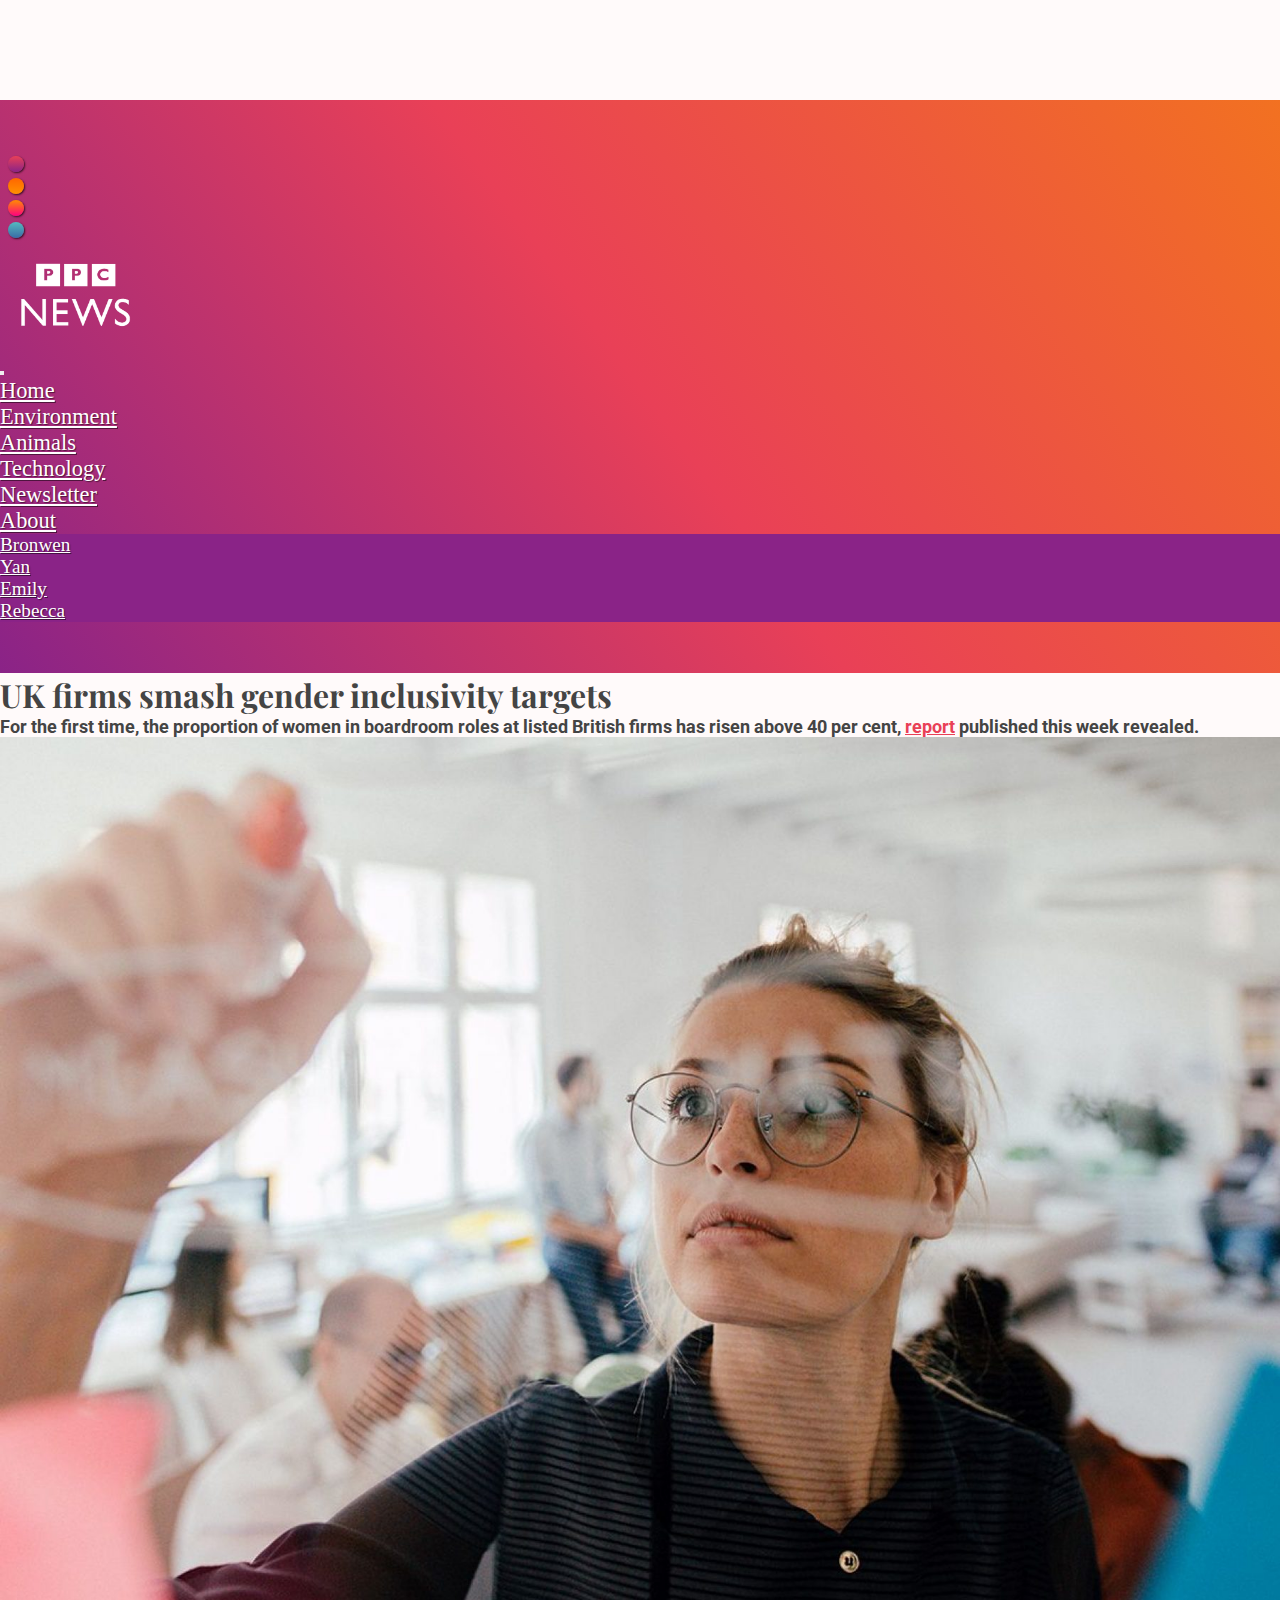
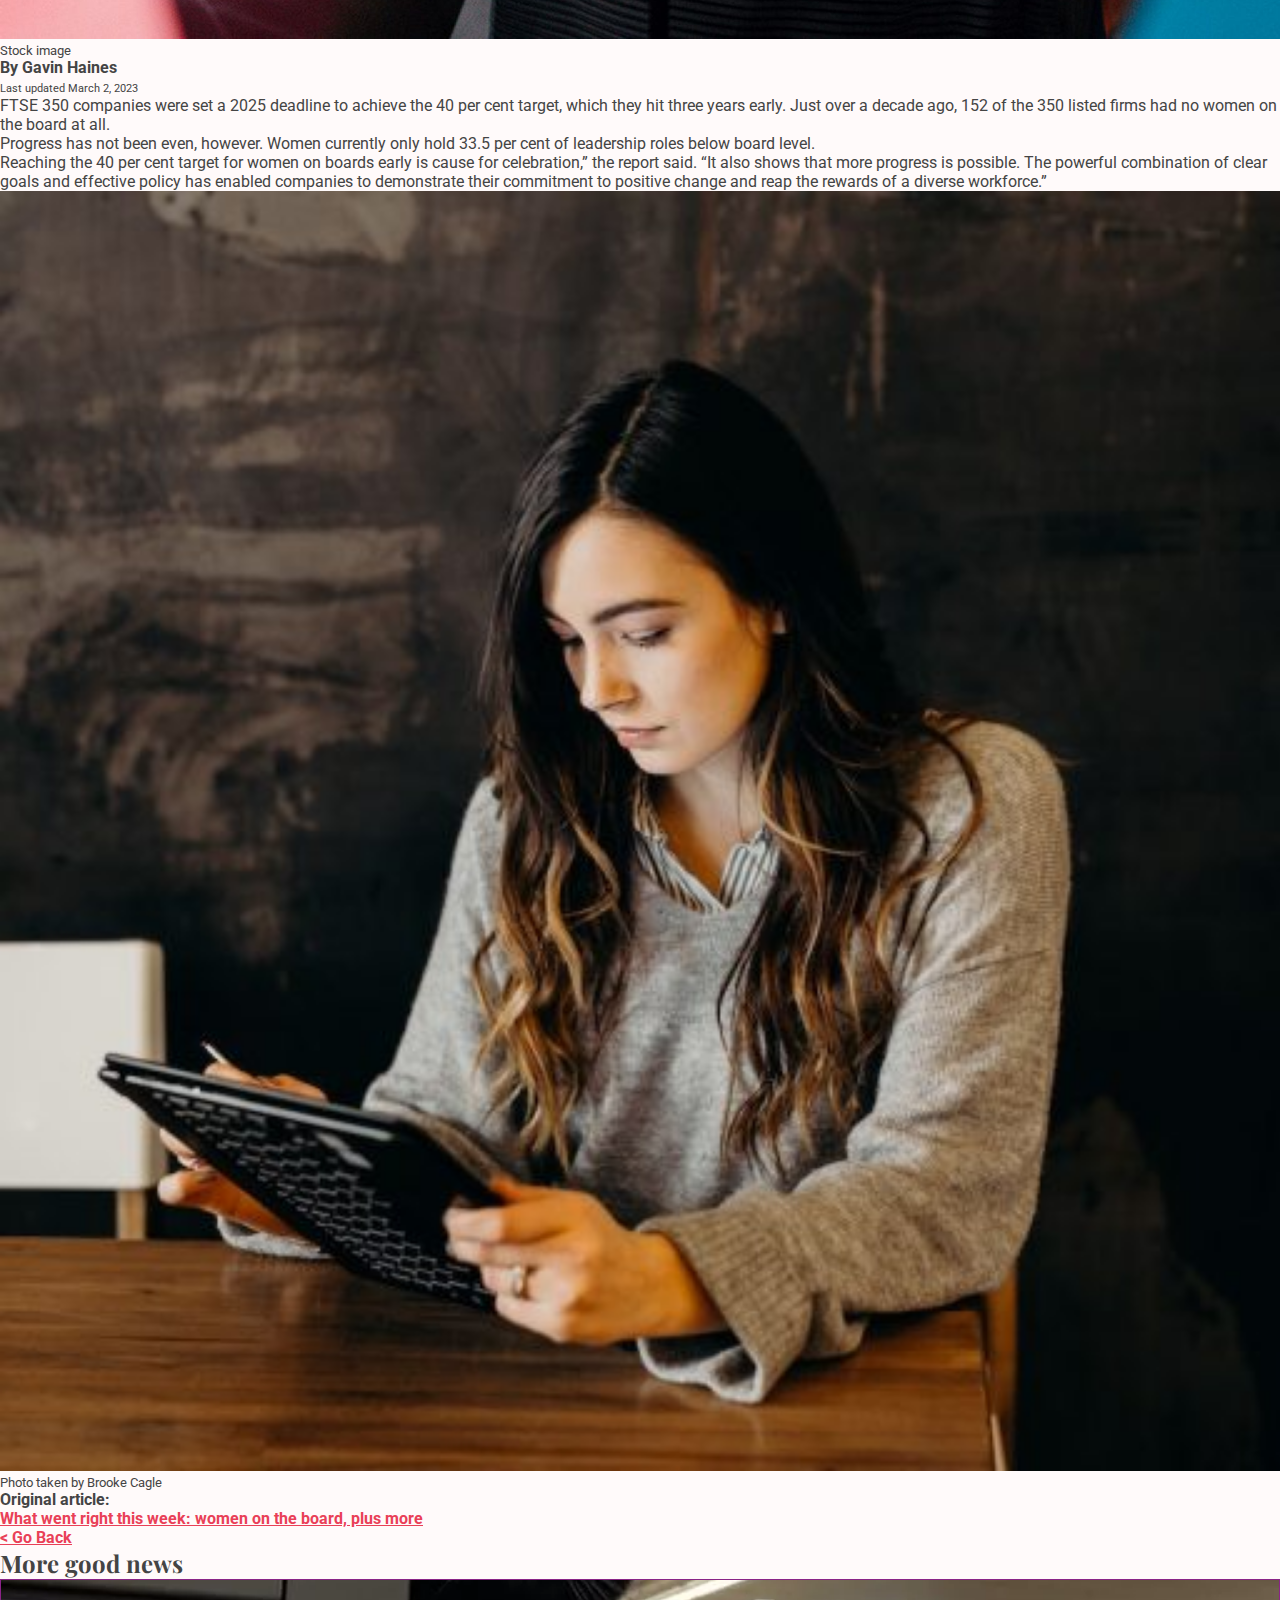
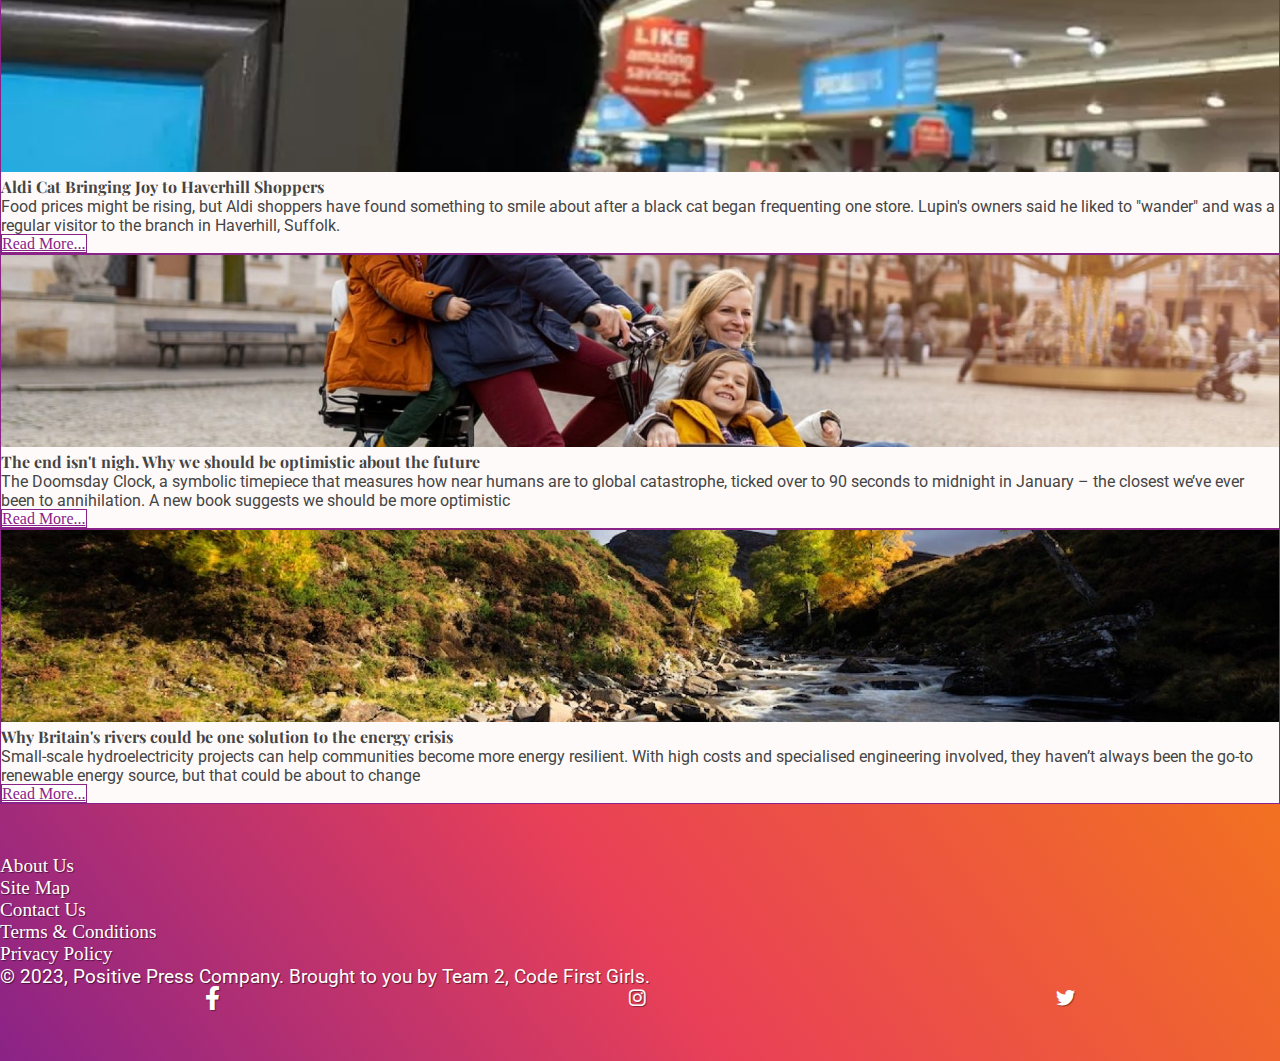
<file: pages/article-main-4.html>
<!DOCTYPE html>
<html lang="en" class="theme-bron">
  <head>
    <meta charset="UTF-8" />
    <meta http-equiv="X-UA-Compatible" content="IE=edge" />
    <meta name="viewport" content="width=device-width, initial-scale=1.0" />
    <link
      href="https://cdn.jsdelivr.net/npm/bootstrap@5.0.2/dist/css/bootstrap.min.css"
      rel="stylesheet"
      integrity="sha384-EVSTQN3/azprG1Anm3QDgpJLIm9Nao0Yz1ztcQTwFspd3yD65VohhpuuCOmLASjC"
      crossorigin="anonymous"
    />
    <link
      rel="stylesheet"
      href="https://cdn.jsdelivr.net/npm/bootstrap-icons@1.3.0/font/bootstrap-icons.css"
    />
    <link
      href="https://cdnjs.cloudflare.com/ajax/libs/font-awesome/6.0.0/css/all.min.css"
      rel="stylesheet"
    />
    <link
      href="https://fonts.googleapis.com/css?family=Playfair+Display&family=Roboto:300,400,500,700&display=swap"
      rel="stylesheet"
    />
    <link rel="stylesheet" href="../css/styles.css" />
    <title>
      UK firms smashed gender inclusivity targets - Positive Press Company
    </title>
    <link rel="icon" type="image/x-icon" href="./img/favicon.ico">
  </head>
  <body>
    <!-- Navigation -->
    <nav class="navbar fixed-top navbar-expand-lg navbar-dark py-3 gradient">
      <div class="container-fluid d-flex flex-nowrap">
        <!-- themes -->
        <div class="colour-theme flex-shrink-1">
          <div>
            <button
              class="button-round"
              id="bron-button"
              onclick="setTheme('theme-bron')"
            ></button>
          </div>
          <div>
            <button
              class="button-round"
              id="yan-button"
              onclick="setTheme('theme-yan')"
            ></button>
          </div>
          <div>
            <button
              class="button-round"
              id="emily-button"
              onclick="setTheme('theme-emily')"
            ></button>
          </div>
          <div>
            <button
              class="button-round"
              id="bek-button"
              onclick="setTheme('theme-bek')"
            ></button>
          </div>
        </div>
        <div class="logo-div p-2">
          <a href="../index.html"
          class="navbar-brand"
          style="border-bottom: none !important"
            ><img
              src="../img/PPC-news-logo-white.png"
              alt="PPC News Logo"
              class="logo-img"
          /></a>
        </div>
        <div class="flex-grow-1">
          <button
            class="navbar-toggler float-end"
            type="button"
            data-bs-toggle="collapse"
            data-bs-target="#navmenu"
          >
            <span class="navbar-toggler-icon"></span>
          </button>
        </div>
      </div>
      <div class="collapse navbar-collapse px-5 pt-2" id="navmenu">
          <ul class="navbar-nav ms-auto">
            <li class="nav-item">
              <a href="../index.html" class="nav-link" id="homeClicked">Home</a>
            </li>
            <li class="nav-item">
              <a href="../index.html#environment" class="nav-link" id="environmentClicked"
                >Environment</a
              >
            </li>
            <li class="nav-item">
              <a href="../index.html#animals" class="nav-link" id="animalsClicked">Animals</a>
            </li>
            <li class="nav-item">
              <a href="../index.html#technology" class="nav-link" id="technologyClicked">Technology</a>
            </li>
            <li class="nav-item">
              <a href="../index.html#newsletter" class="nav-link" id="newsletterClicked">Newsletter</a>
            </li>
            <li class="nav-item dropdown">
              <a
                class="nav-link dropdown-toggle"
                href="#"
                id="navbarDropdown"
                role="button"
                data-bs-toggle="dropdown"
                aria-expanded="false"
              >
                About
              </a>
              <ul class="dropdown-menu" aria-labelledby="navbarDropdown">
                <li>
                  <a class="dropdown-item" id="bronClicked" href="./about.html#bronwen">Bronwen</a>
                </li>
                <li>
                  <a class="dropdown-item" id="yanClicked" href="./about.html#yan">Yan</a>
                </li>
                <li>
                  <a class="dropdown-item" id="emClicked" href="./about.html#emily">Emily</a>
                </li>
                <li>
                  <a class="dropdown-item" id="bekClicked" href="./about.html#bek">Rebecca</a>
                </li>
              </ul>
            </li>
          </ul>
      </div>
    </nav>
    <main>
      <!-- Article -->
      <section>
        <div class="container pt-5">
          <div class="row pt-5 g-0">
            <div class="col-lg-8">
              <h1>UK firms smash gender inclusivity targets</h1>
              <p class="summary-text">
                For the first time, the proportion of women in boardroom roles
                at listed British firms has risen above 40 per cent,
                <a
                  href="https://ftsewomenleaders.com/wp-content/uploads/2023/03/ftse-women-leaders-review-final-report-2022.pdf"
                  target="_blank"
                  title="FTSE Women Leaders Review - Feb 2023"
                  >report</a
                >
                published this week revealed.
              </p>
              <div>
                <img
                  src="../img/51.Posting_1200x1200px-1800x0-c-center.jpg"
                  width="100%"
                  alt="Woman with glasses writing on a glass window"
                />
                <p class="image-caption pb-2">Stock image</p>
                <p>
                  <strong>By Gavin Haines</strong> <br />
                  <span class="published">
                    Last updated
                    <time datetime="2023-3-2">March 2, 2023</time></span
                  >
                </p>
              </div>
              <div class="col-lg-10 col-md-12">
                <p>
                  FTSE 350 companies were set a 2025 deadline to achieve the 40
                  per cent target, which they hit three years early. Just over a
                  decade ago, 152 of the 350 listed firms had no women on the
                  board at all.
                </p>
                <p>
                  Progress has not been even, however. Women currently only hold
                  33.5 per cent of leadership roles below board level.
                </p>
                <p>
                  Reaching the 40 per cent target for women on boards early is
                  cause for celebration,” the report said. “It also shows that
                  more progress is possible. The powerful combination of clear
                  goals and effective policy has enabled companies to
                  demonstrate their commitment to positive change and reap the
                  rewards of a diverse workforce.”
                </p>
                <div>
                  <img
                    src="../img/brooke-cagle-uWVWQ8gF8PE-unsplash-512x512-c-center.jpg"
                    width="100%"
                    alt="Woman with long hair sitting at wooden table working on a tablet"
                  />
                  <p class="image-caption pb-2">Photo taken by Brooke Cagle</p>
                </div>
                <p>
                  <strong>
                    Original article: <br /><a
                      href="
                      https://www.positive.news/society/good-news-stories-from-week-9-of-2023/"
                      class="article-link"
                      >What went right this week: women on the board, plus
                      more</a
                    ></strong
                  >
                </p>
                <p>
                  <strong
                    ><a href="../index.html#home" class="article-link"
                      >< Go Back</a
                    ></strong
                  >
                </p>
              </div>
            </div>
          </div>
        </div>
      </section>
      <!-- More good news -->
      <section>
        <div class="container">
          <div class="row pt-5">
            <h2>More good news</h2>
          </div>
          <div class="row text-start">
            <div class="col-lg-4 gy-4">
              <div class="card h-100 text-dark">
                <img
                  src="../img/_127518571_lupin_katescarry.jpg.webp"
                  class="more-news-img card-img-top"
                  alt="Lupin the Aldi Cat"
                />
                <div class="card-body d-flex flex-column">
                  <h4 class="card-title mb-3">
                    Aldi Cat Bringing Joy to Haverhill Shoppers
                  </h4>
                  <p class="card-text">
                    Food prices might be rising, but Aldi shoppers have found
                    something to smile about after a black cat began frequenting
                    one store. Lupin's owners said he liked to "wander" and was
                    a regular visitor to the branch in Haverhill, Suffolk.
                  </p>
                  <a
                    href="./article-main-1.html"
                    type="button"
                    class="btn align-self-end read-more"
                  >
                    Read More...</a
                  >
                </div>
              </div>
            </div>
            <div class="col-lg-4 gy-4">
              <div class="card h-100 text-dark">
                <img
                  src="../img/iStock-main-min-1800x0-c-center.jpeg"
                  class="more-news-img card-img-top"
                  alt="A happy family on a bicycle with a front carriage cycling through a town square"
                />
                <div class="card-body d-flex flex-column">
                  <h4 class="card-title mb-3">
                    The end isn't nigh. Why we should be optimistic about the
                    future
                  </h4>
                  <p class="card-text">
                    The Doomsday Clock, a symbolic timepiece that measures how
                    near humans are to global catastrophe, ticked over to 90
                    seconds to midnight in January – the closest we’ve ever been
                    to annihilation. A new book suggests we should be more
                    optimistic
                  </p>
                  <a
                    href="./article-main-2.html"
                    type="button"
                    class="btn align-self-end read-more"
                  >
                    Read More...
                  </a>
                </div>
              </div>
            </div>
            <div class="col-lg-4 gy-4">
              <div class="card h-100 text-dark">
                <img
                  src="../img/martin-bennie-TIA02-FKCz4-unsplash-1800x0-c-center.jpeg"
                  class="more-news-img card-img-top"
                  alt="A shallow river flowing over rocks"
                />
                <div class="card-body d-flex flex-column">
                  <h4 class="card-title mb-3">
                    Why Britain's rivers could be one solution to the energy
                    crisis
                  </h4>
                  <p class="card-text">
                    Small-scale hydroelectricity projects can help communities
                    become more energy resilient. With high costs and
                    specialised engineering involved, they haven’t always been
                    the go-to renewable energy source, but that could be about
                    to change
                  </p>
                  <a
                    href="./article-main-3.html"
                    type="button"
                    class="btn align-self-end read-more"
                    >Read More...
                  </a>
                </div>
              </div>
            </div>
          </div>
        </div>
      </section>
    </main>
    <footer class="mt-5">
      <div class="container">
        <div class="row text-start">
          <div class="col-lg-6">
            <ul>
              <li><a href="./about.html">About Us</a></li>
              <li><a href="./coming-soon.html">Site Map</a></li>
              <li><a href="./contact.html">Contact Us</a></li>
            </ul>
          </div>
          <div class="col-lg-6">
            <ul>
              <li><a href="./coming-soon.html">Terms & Conditions</a></li>
              <li><a href="./coming-soon.html">Privacy Policy</a></li>
            </ul>
          </div>
        </div>
        <div class="row text-start mt-5">
          <div class="col-lg-10">
            <p>
              &copy; 2023, Positive Press Company. Brought to you by Team 2,
              Code First Girls.
            </p>
          </div>
          <div class="col-lg-2 mb-3 social-btn">
            <!-- Facebook -->
            <a
              style="color: #ffffff"
              href="https://facebook.com"
              target="_blank"
              role="button"
              ><i class="fab fa-facebook-f fa-lg"></i
            ></a>
            <!-- Instagram -->
            <a
              style="color: #ffffff"
              href="https://instagram.com"
              target="_blank"
              role="button"
              ><i class="fab fa-instagram"></i
            ></a>
            <!-- Twitter -->
            <a
              style="color: #ffffff"
              href="https://twitter.com"
              target="_blank"
              role="button"
              ><i class="fab fa-twitter"></i
            ></a>
          </div>
        </div>
      </div>
    </footer>
    <script
      src="https://cdn.jsdelivr.net/npm/bootstrap@5.0.2/dist/js/bootstrap.bundle.min.js"
      integrity="sha384-MrcW6ZMFYlzcLA8Nl+NtUVF0sA7MsXsP1UyJoMp4YLEuNSfAP+JcXn/tWtIaxVXM"
      crossorigin="anonymous"
    ></script>
    <script src="../js/index.js"></script>
  </body>
</html>
</file>
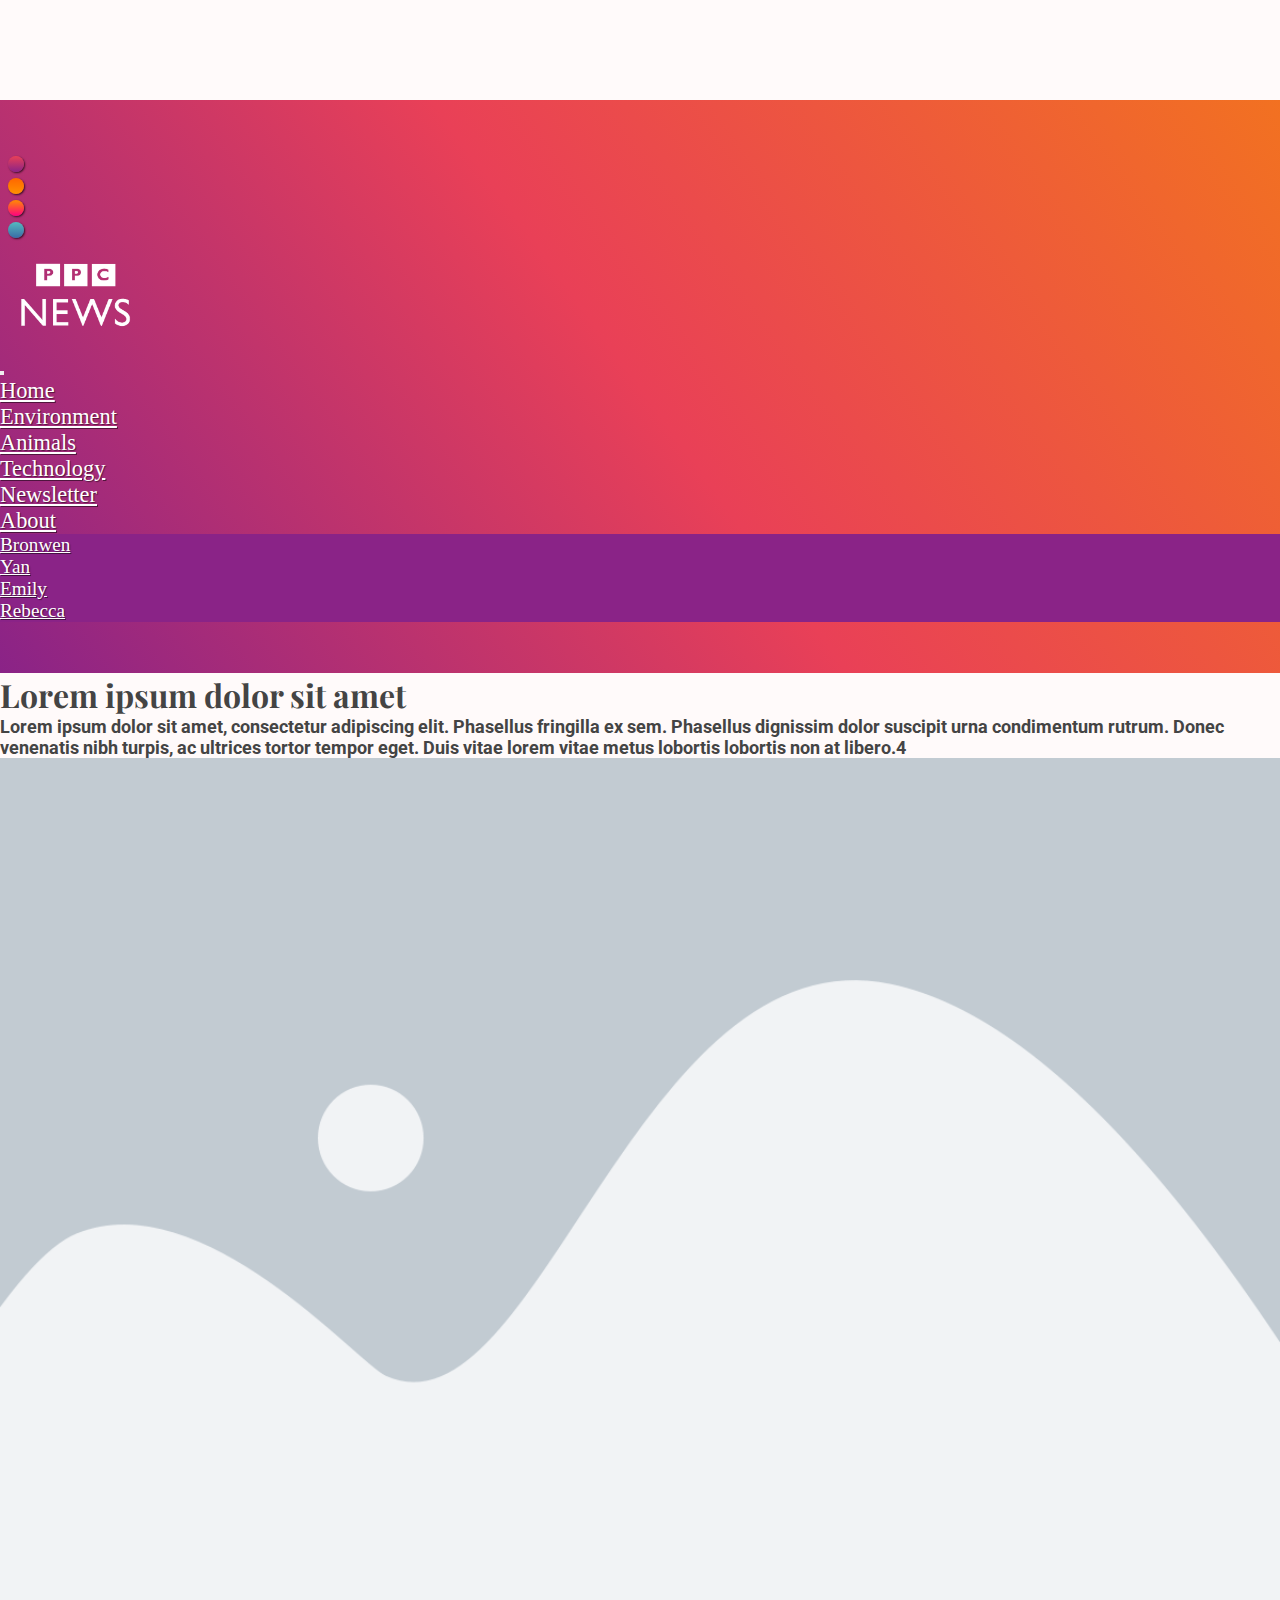
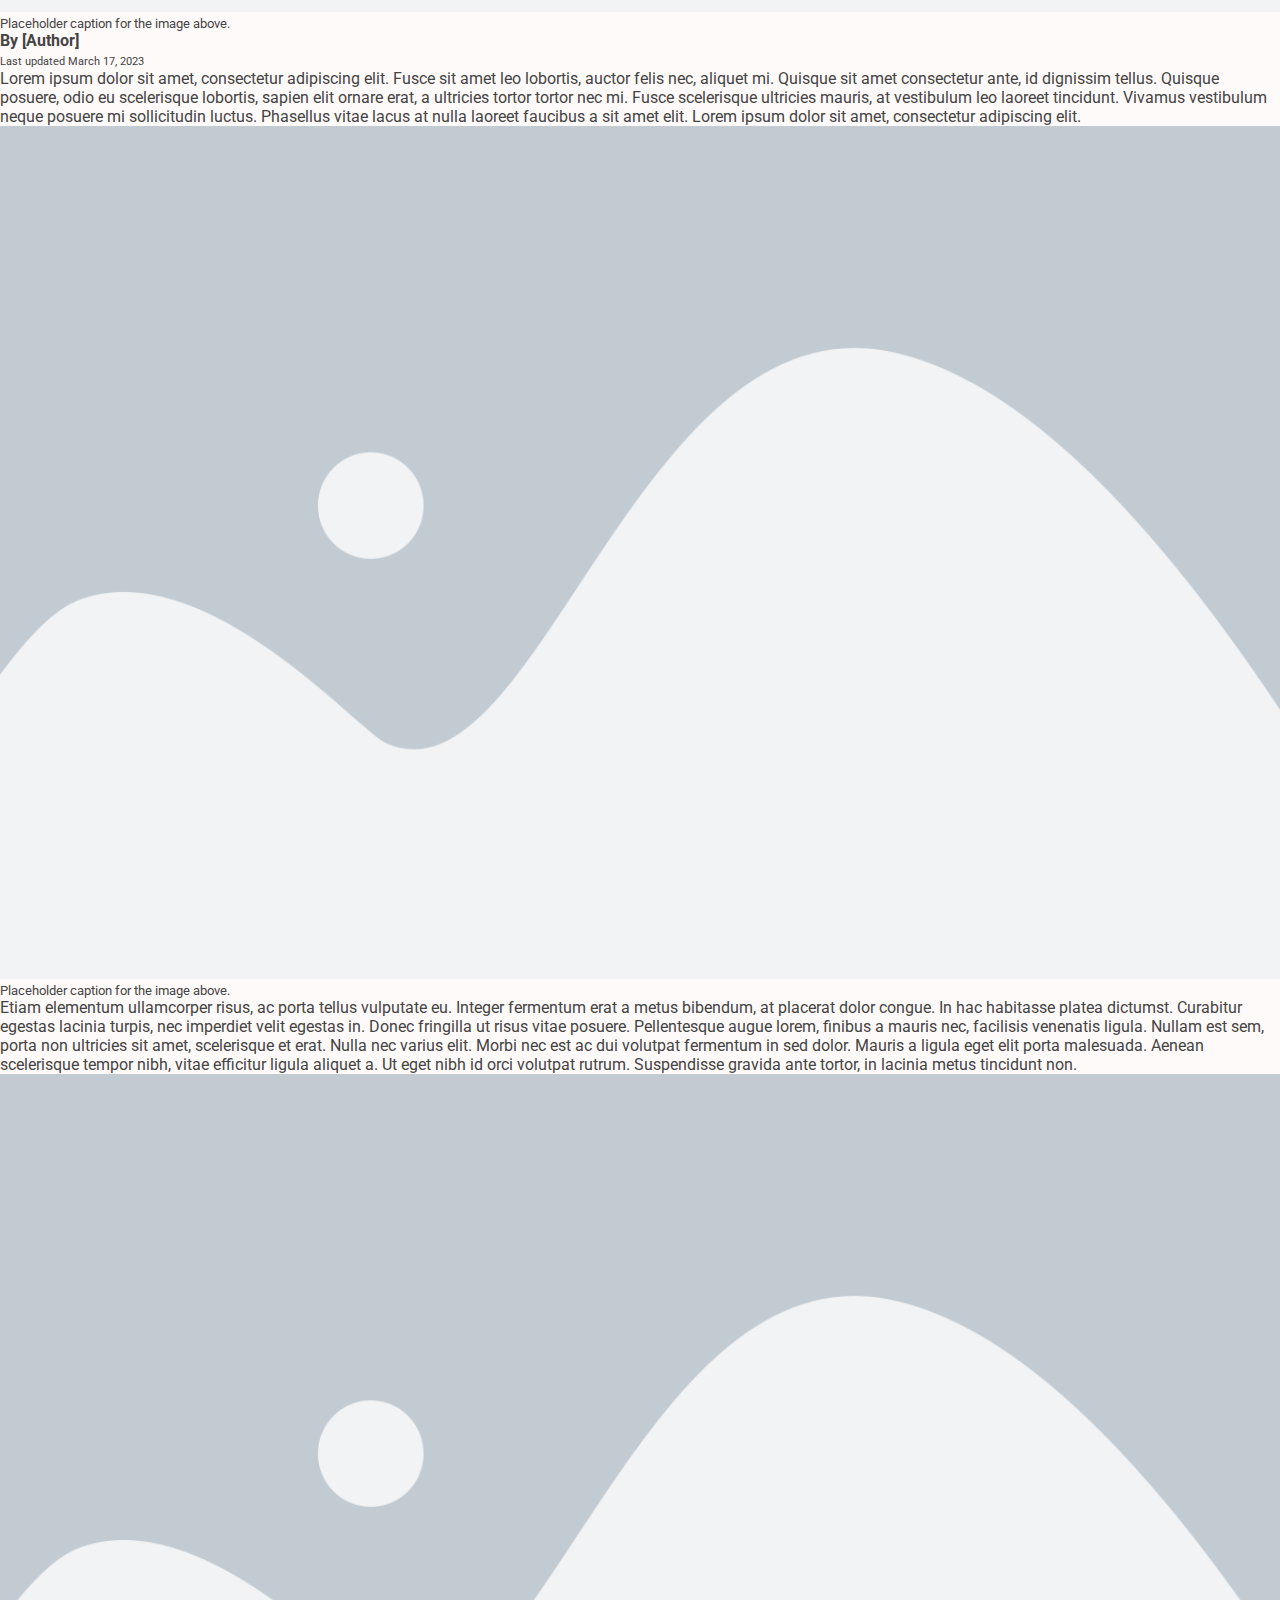
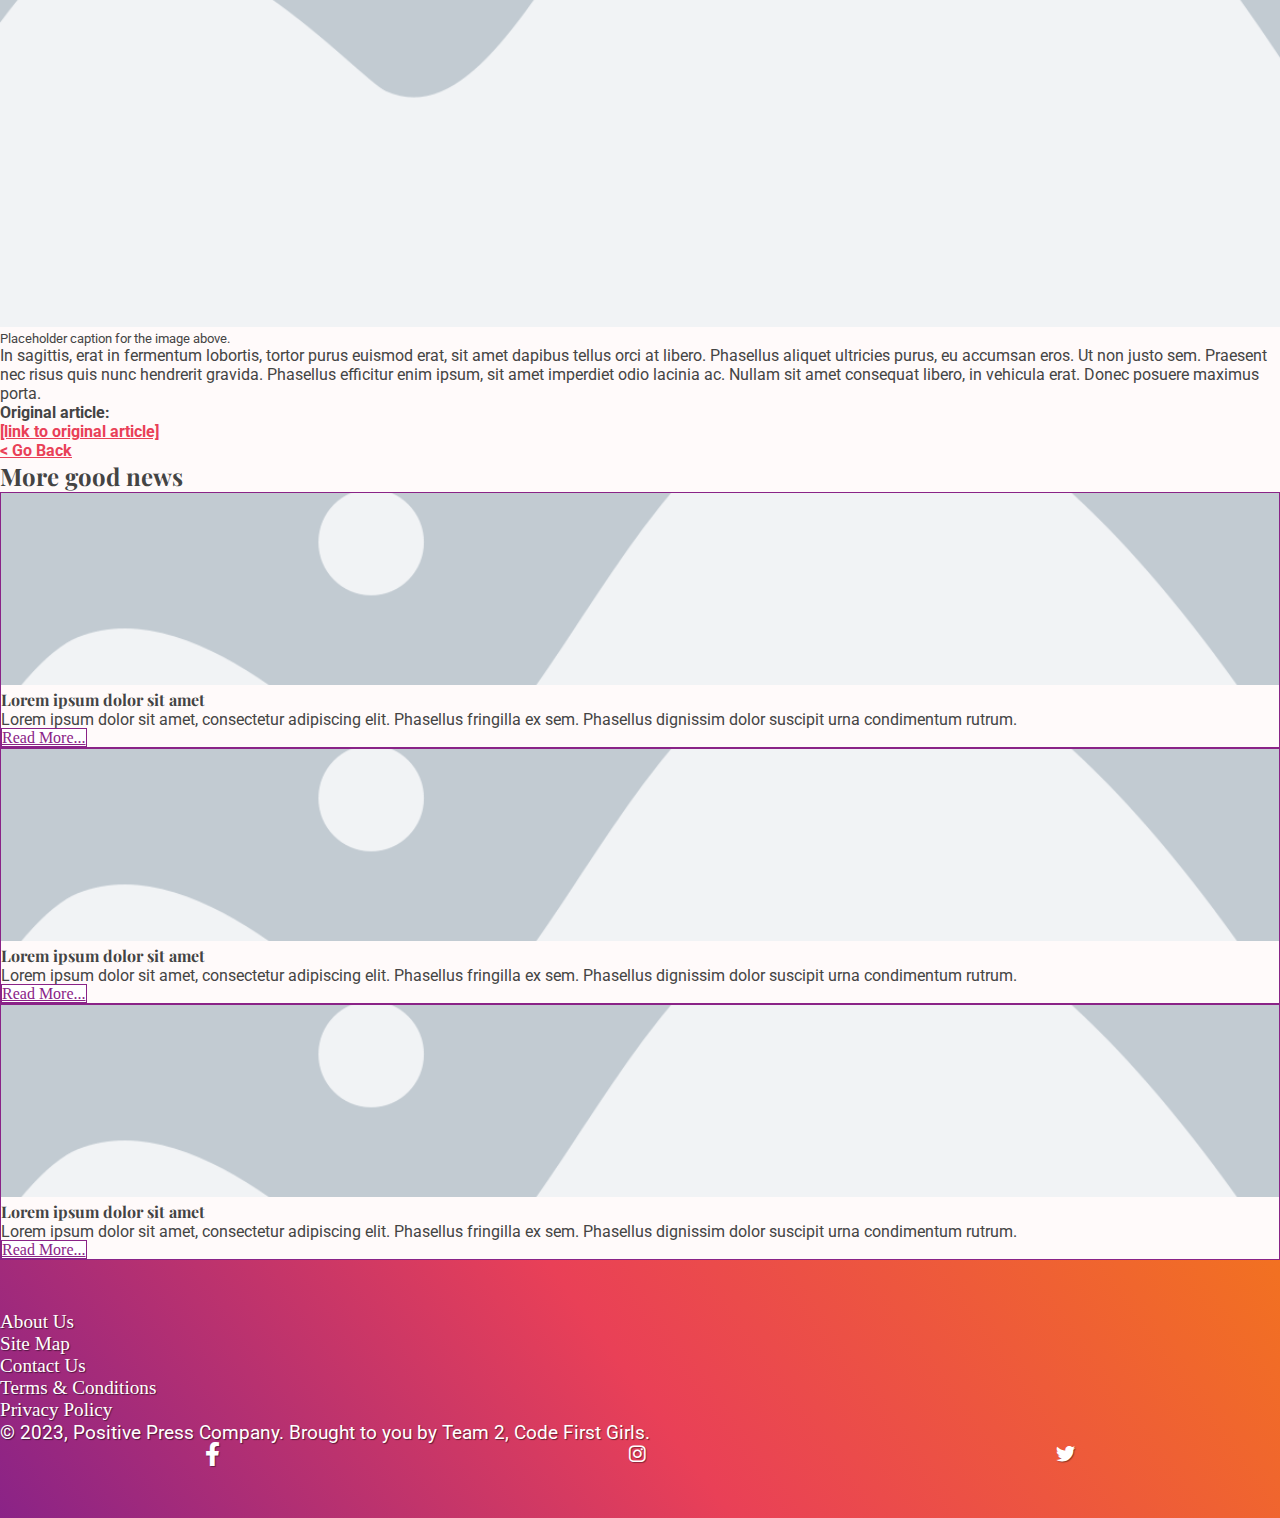
<file: pages/article-placeholder.html>
<!DOCTYPE html>
<html lang="en" class="theme-bron">
  <head>
    <meta charset="UTF-8" />
    <meta http-equiv="X-UA-Compatible" content="IE=edge" />
    <meta name="viewport" content="width=device-width, initial-scale=1.0" />
    <link
      href="https://cdn.jsdelivr.net/npm/bootstrap@5.0.2/dist/css/bootstrap.min.css"
      rel="stylesheet"
      integrity="sha384-EVSTQN3/azprG1Anm3QDgpJLIm9Nao0Yz1ztcQTwFspd3yD65VohhpuuCOmLASjC"
      crossorigin="anonymous"
    />
    <link
      rel="stylesheet"
      href="https://cdn.jsdelivr.net/npm/bootstrap-icons@1.3.0/font/bootstrap-icons.css"
    />
    <link
      href="https://cdnjs.cloudflare.com/ajax/libs/font-awesome/6.0.0/css/all.min.css"
      rel="stylesheet"
    />
    <link
      href="https://fonts.googleapis.com/css?family=Playfair+Display&family=Roboto:300,400,500,700&display=swap"
      rel="stylesheet"
    />
    <link rel="stylesheet" href="../css/styles.css" />
    <title>Home - Positive Press Company</title>
    <link rel="icon" type="image/x-icon" href="./img/favicon.ico">
  </head>
  <body>
    <!-- Navigation -->
    <nav class="navbar fixed-top navbar-expand-lg navbar-dark py-3 gradient">
      <div class="container-fluid d-flex flex-nowrap">
        <!-- themes -->
        <div class="colour-theme flex-shrink-1">
          <div>
            <button
              class="button-round"
              id="bron-button"
              onclick="setTheme('theme-bron')"
            ></button>
          </div>
          <div>
            <button
              class="button-round"
              id="yan-button"
              onclick="setTheme('theme-yan')"
            ></button>
          </div>
          <div>
            <button
              class="button-round"
              id="emily-button"
              onclick="setTheme('theme-emily')"
            ></button>
          </div>
          <div>
            <button
              class="button-round"
              id="bek-button"
              onclick="setTheme('theme-bek')"
            ></button>
          </div>
        </div>
        <div class="logo-div p-2">
          <a href="../index.html"
          class="navbar-brand"
          style="border-bottom: none !important"
            ><img
              src="../img/PPC-news-logo-white.png"
              alt="PPC News Logo"
              class="logo-img"
          /></a>
        </div>
        <div class="flex-grow-1">
          <button
            class="navbar-toggler float-end"
            type="button"
            data-bs-toggle="collapse"
            data-bs-target="#navmenu"
          >
            <span class="navbar-toggler-icon"></span>
          </button>
        </div>
      </div>
      <div class="collapse navbar-collapse px-5 pt-2" id="navmenu">
          <ul class="navbar-nav ms-auto">
            <li class="nav-item">
              <a href="../index.html" class="nav-link" id="homeClicked">Home</a>
            </li>
            <li class="nav-item">
              <a href="../index.html#environment" class="nav-link" id="environmentClicked"
                >Environment</a
              >
            </li>
            <li class="nav-item">
              <a href="../index.html#animals" class="nav-link" id="animalsClicked">Animals</a>
            </li>
            <li class="nav-item">
              <a href="../index.html#technology" class="nav-link" id="technologyClicked">Technology</a>
            </li>
            <li class="nav-item">
              <a href="../index.html#newsletter" class="nav-link" id="newsletterClicked">Newsletter</a>
            </li>
            <li class="nav-item dropdown">
              <a
                class="nav-link dropdown-toggle"
                href="#"
                id="navbarDropdown"
                role="button"
                data-bs-toggle="dropdown"
                aria-expanded="false"
              >
                About
              </a>
              <ul class="dropdown-menu" aria-labelledby="navbarDropdown">
                <li>
                  <a class="dropdown-item" id="bronClicked" href="./about.html#bronwen">Bronwen</a>
                </li>
                <li>
                  <a class="dropdown-item" id="yanClicked" href="./about.html#yan">Yan</a>
                </li>
                <li>
                  <a class="dropdown-item" id="emClicked" href="./about.html#emily">Emily</a>
                </li>
                <li>
                  <a class="dropdown-item" id="bekClicked" href="./about.html#bek">Rebecca</a>
                </li>
              </ul>
            </li>
          </ul>
      </div>
    </nav>
    <main>
      <!-- Article -->
      <section>
        <div class="container pt-5">
          <div class="row pt-5 g-0">
            <div class="col-lg-8">
              <h1>Lorem ipsum dolor sit amet</h1>
              <p class="summary-text">
                Lorem ipsum dolor sit amet, consectetur adipiscing elit.
                Phasellus fringilla ex sem. Phasellus dignissim dolor suscipit
                urna condimentum rutrum. Donec venenatis nibh turpis, ac
                ultrices tortor tempor eget. Duis vitae lorem vitae metus
                lobortis lobortis non at libero.4
              </p>
              <div>
                <img
                  src="../img/placeholder.webp"
                  width="100%"
                  alt="Placeholder text"
                />
                <p class="image-caption pb-2">
                  Placeholder caption for the image above.
                </p>
                <p>
                  <strong>By [Author]</strong> <br />
                  <span class="published">
                    Last updated
                    <time datetime="2023-3-17">March 17, 2023</time></span
                  >
                </p>
              </div>
              <div class="col-lg-10 col-md-12">
                <p>
                  Lorem ipsum dolor sit amet, consectetur adipiscing elit. Fusce
                  sit amet leo lobortis, auctor felis nec, aliquet mi. Quisque
                  sit amet consectetur ante, id dignissim tellus. Quisque
                  posuere, odio eu scelerisque lobortis, sapien elit ornare
                  erat, a ultricies tortor tortor nec mi. Fusce scelerisque
                  ultricies mauris, at vestibulum leo laoreet tincidunt. Vivamus
                  vestibulum neque posuere mi sollicitudin luctus. Phasellus
                  vitae lacus at nulla laoreet faucibus a sit amet elit. Lorem
                  ipsum dolor sit amet, consectetur adipiscing elit.
                </p>
                <div>
                  <img
                    src="../img/placeholder.webp"
                    width="100%"
                    alt="Placeholder text"
                  />
                  <p class="image-caption pb-2">
                    Placeholder caption for the image above.
                  </p>
                </div>
                <p>
                  Etiam elementum ullamcorper risus, ac porta tellus vulputate
                  eu. Integer fermentum erat a metus bibendum, at placerat dolor
                  congue. In hac habitasse platea dictumst. Curabitur egestas
                  lacinia turpis, nec imperdiet velit egestas in. Donec
                  fringilla ut risus vitae posuere. Pellentesque augue lorem,
                  finibus a mauris nec, facilisis venenatis ligula. Nullam est
                  sem, porta non ultricies sit amet, scelerisque et erat. Nulla
                  nec varius elit. Morbi nec est ac dui volutpat fermentum in
                  sed dolor. Mauris a ligula eget elit porta malesuada. Aenean
                  scelerisque tempor nibh, vitae efficitur ligula aliquet a. Ut
                  eget nibh id orci volutpat rutrum. Suspendisse gravida ante
                  tortor, in lacinia metus tincidunt non.
                </p>
                <div>
                  <img
                    src="../img/placeholder.webp"
                    width="100%"
                    alt="Placeholder text"
                  />
                  <p class="image-caption pb-2">
                    Placeholder caption for the image above.
                  </p>
                </div>
                <p>
                  In sagittis, erat in fermentum lobortis, tortor purus euismod
                  erat, sit amet dapibus tellus orci at libero. Phasellus
                  aliquet ultricies purus, eu accumsan eros. Ut non justo sem.
                  Praesent nec risus quis nunc hendrerit gravida. Phasellus
                  efficitur enim ipsum, sit amet imperdiet odio lacinia ac.
                  Nullam sit amet consequat libero, in vehicula erat. Donec
                  posuere maximus porta.
                </p>
                <p>
                  <strong>
                    Original article: <br /><a href="#" class="article-link"
                      >[link to original article]</a
                    ></strong
                  >
                </p>
                <p>
                  <strong
                    ><a href="../index.html#home" class="article-link"
                      >< Go Back</a
                    ></strong
                  >
                </p>
              </div>
            </div>
          </div>
        </div>
      </section>
      <!-- More good news -->
      <section>
        <div class="container">
          <div class="row pt-5">
            <h2>More good news</h2>
          </div>
          <div class="row text-start">
            <div class="col-lg-4 gy-4">
              <div class="card h-100 text-dark">
                <img
                  src="../img/placeholder.webp"
                  class="more-news-img card-img-top"
                  alt="..."
                />
                <div class="card-body d-flex flex-column">
                  <h4 class="card-title mb-3">Lorem ipsum dolor sit amet</h4>
                  <p class="card-text">
                    Lorem ipsum dolor sit amet, consectetur adipiscing elit.
                    Phasellus fringilla ex sem. Phasellus dignissim dolor
                    suscipit urna condimentum rutrum.
                  </p>
                  <a
                    href="./article-placeholder.html"
                    type="button"
                    class="btn align-self-end read-more"
                  >
                    Read More...</a
                  >
                </div>
              </div>
            </div>
            <div class="col-lg-4 gy-4">
              <div class="card h-100 text-dark">
                <img
                  src="../img/placeholder.webp"
                  class="more-news-img card-img-top"
                  alt="..."
                />
                <div class="card-body d-flex flex-column">
                  <h4 class="card-title mb-3">Lorem ipsum dolor sit amet</h4>
                  <p class="card-text">
                    Lorem ipsum dolor sit amet, consectetur adipiscing elit.
                    Phasellus fringilla ex sem. Phasellus dignissim dolor
                    suscipit urna condimentum rutrum.
                  </p>
                  <a
                    href="./article-placeholder.html"
                    type="button"
                    class="btn align-self-end read-more"
                  >
                    Read More...
                  </a>
                </div>
              </div>
            </div>
            <div class="col-lg-4 gy-4">
              <div class="card h-100 text-dark">
                <img
                  src="../img/placeholder.webp"
                  class="more-news-img card-img-top"
                  alt="..."
                />
                <div class="card-body d-flex flex-column">
                  <h4 class="card-title mb-3">Lorem ipsum dolor sit amet</h4>
                  <p class="card-text">
                    Lorem ipsum dolor sit amet, consectetur adipiscing elit.
                    Phasellus fringilla ex sem. Phasellus dignissim dolor
                    suscipit urna condimentum rutrum.
                  </p>
                  <a
                    href="./article-placeholder.html"
                    type="button"
                    class="btn align-self-end read-more"
                    >Read More...
                  </a>
                </div>
              </div>
            </div>
          </div>
        </div>
      </section>
    </main>
    <footer class="mt-5">
      <div class="container">
        <div class="row text-start">
          <div class="col-lg-6">
            <ul>
              <li><a href="./about.html">About Us</a></li>
              <li><a href="./coming-soon.html">Site Map</a></li>
              <li><a href="./contact.html">Contact Us</a></li>
            </ul>
          </div>
          <div class="col-lg-6">
            <ul>
              <li><a href="./coming-soon.html">Terms & Conditions</a></li>
              <li><a href="./coming-soon.html">Privacy Policy</a></li>
            </ul>
          </div>
        </div>
        <div class="row text-start mt-5">
          <div class="col-lg-10">
            <p>
              &copy; 2023, Positive Press Company. Brought to you by Team 2,
              Code First Girls.
            </p>
          </div>
          <div class="col-lg-2 mb-3 social-btn">
            <!-- Facebook -->
            <a
              style="color: #ffffff"
              href="https://facebook.com"
              target="_blank"
              role="button"
              ><i class="fab fa-facebook-f fa-lg"></i
            ></a>
            <!-- Instagram -->
            <a
              style="color: #ffffff"
              href="https://instagram.com"
              target="_blank"
              role="button"
              ><i class="fab fa-instagram"></i
            ></a>
            <!-- Twitter -->
            <a
              style="color: #ffffff"
              href="https://twitter.com"
              target="_blank"
              role="button"
              ><i class="fab fa-twitter"></i
            ></a>
          </div>
        </div>
      </div>
    </footer>
    <script
      src="https://cdn.jsdelivr.net/npm/bootstrap@5.0.2/dist/js/bootstrap.bundle.min.js"
      integrity="sha384-MrcW6ZMFYlzcLA8Nl+NtUVF0sA7MsXsP1UyJoMp4YLEuNSfAP+JcXn/tWtIaxVXM"
      crossorigin="anonymous"
    ></script>
    <script src="../js/index.js"></script>
  </body>
</html>
</file>
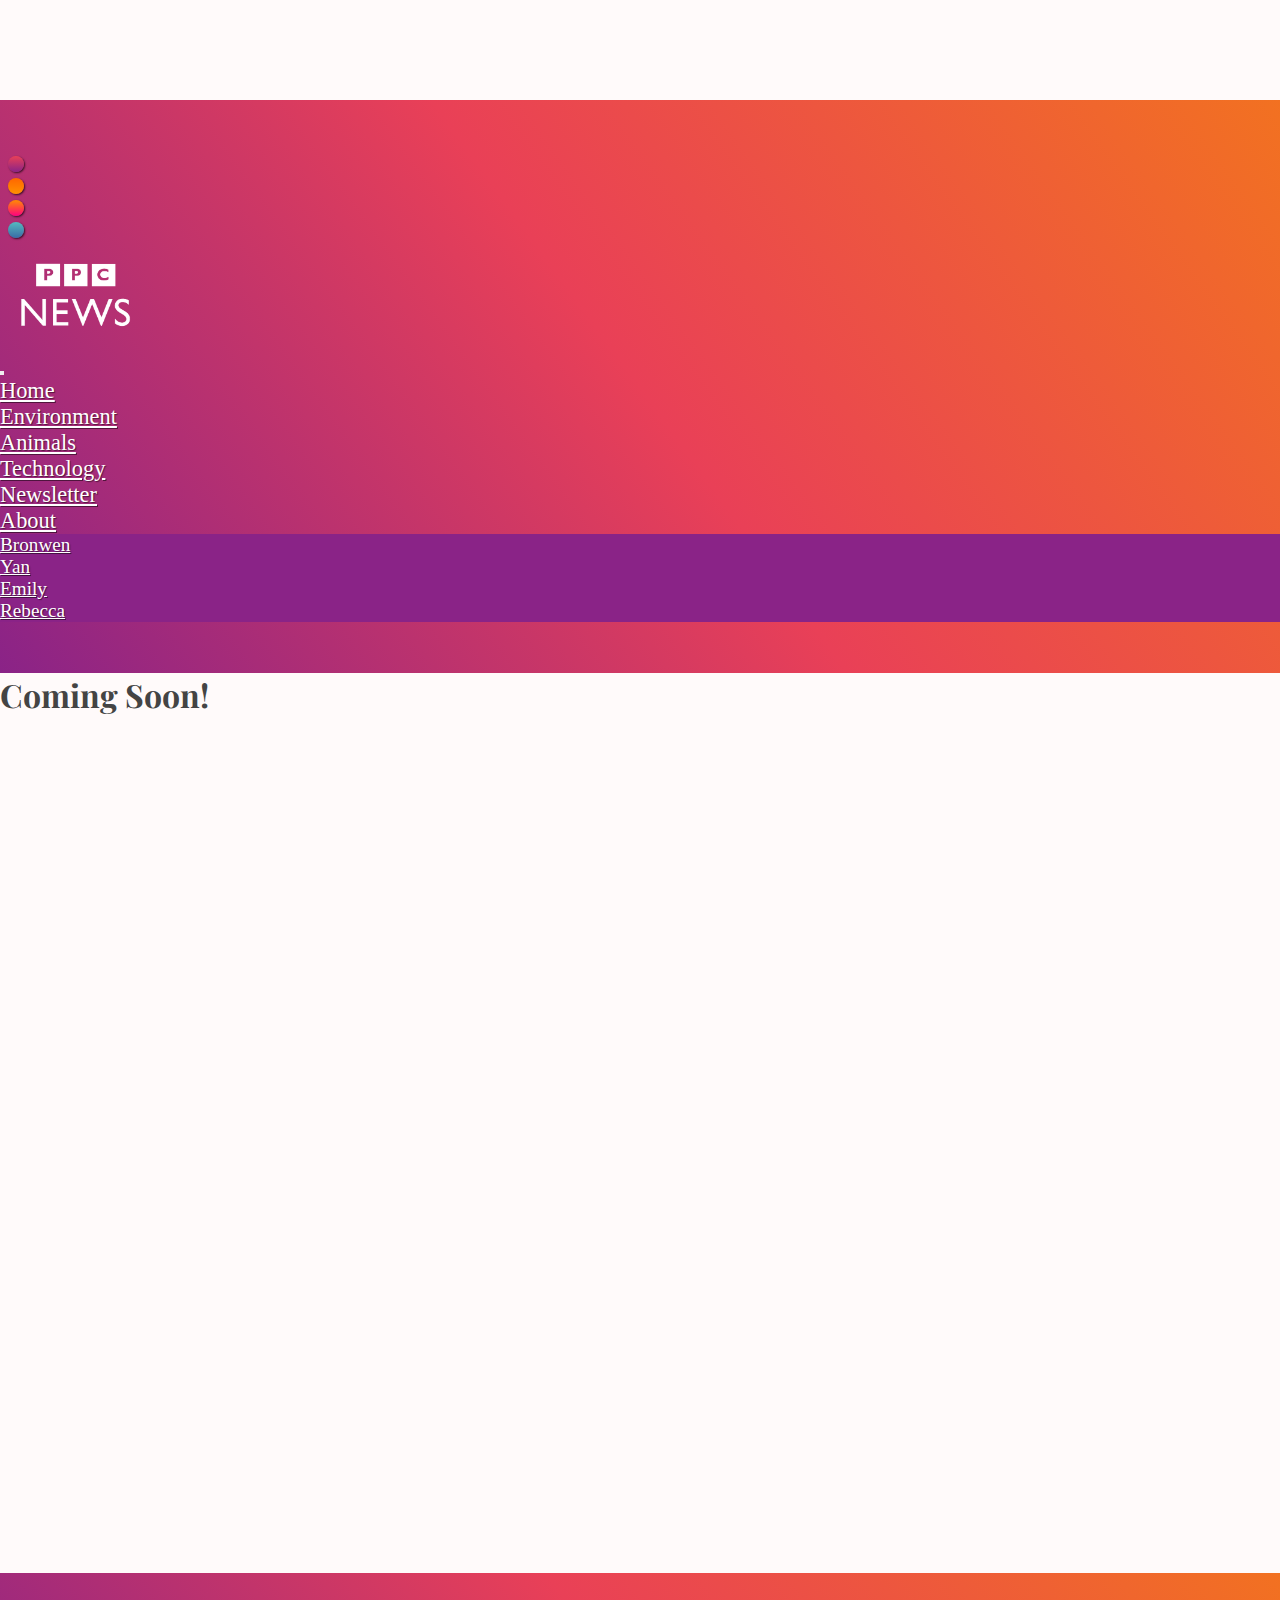
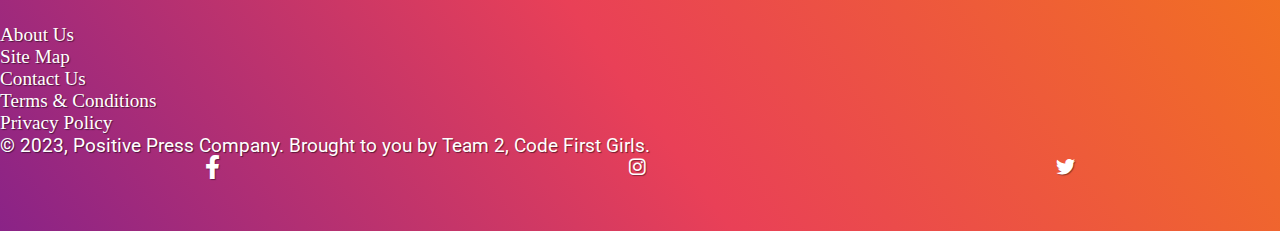
<file: pages/coming-soon.html>
<!DOCTYPE html>
<html lang="en" class="theme-bron">
  <head>
    <meta charset="UTF-8" />
    <meta http-equiv="X-UA-Compatible" content="IE=edge" />
    <meta name="viewport" content="width=device-width, initial-scale=1.0" />
    <link
      href="https://cdn.jsdelivr.net/npm/bootstrap@5.0.2/dist/css/bootstrap.min.css"
      rel="stylesheet"
      integrity="sha384-EVSTQN3/azprG1Anm3QDgpJLIm9Nao0Yz1ztcQTwFspd3yD65VohhpuuCOmLASjC"
      crossorigin="anonymous"
    />
    <link
      rel="stylesheet"
      href="https://cdn.jsdelivr.net/npm/bootstrap-icons@1.3.0/font/bootstrap-icons.css"
    />
    <link
      href="https://cdnjs.cloudflare.com/ajax/libs/font-awesome/6.0.0/css/all.min.css"
      rel="stylesheet"
    />
    <link
      href="https://fonts.googleapis.com/css?family=Playfair+Display&family=Roboto:300,400,500,700&display=swap"
      rel="stylesheet"
    />
    <link rel="stylesheet" href="../css/styles.css" />
    <title>Coming soon! - Positive Press Company</title>
    <link rel="icon" type="image/x-icon" href="./img/favicon.ico">
  </head>
  <body>
    <!-- Navigation -->
    <nav class="navbar fixed-top navbar-expand-lg navbar-dark py-3 gradient">
      <div class="container-fluid d-flex flex-nowrap">
        <!-- themes -->
        <div class="colour-theme flex-shrink-1">
          <div>
            <button
              class="button-round"
              id="bron-button"
              onclick="setTheme('theme-bron')"
            ></button>
          </div>
          <div>
            <button
              class="button-round"
              id="yan-button"
              onclick="setTheme('theme-yan')"
            ></button>
          </div>
          <div>
            <button
              class="button-round"
              id="emily-button"
              onclick="setTheme('theme-emily')"
            ></button>
          </div>
          <div>
            <button
              class="button-round"
              id="bek-button"
              onclick="setTheme('theme-bek')"
            ></button>
          </div>
        </div>
        <div class="logo-div p-2">
          <a href="../index.html"
          class="navbar-brand"
          style="border-bottom: none !important"
            ><img
              src="../img/PPC-news-logo-white.png"
              alt="PPC News Logo"
              class="logo-img"
          /></a>
        </div>
        <div class="flex-grow-1">
          <button
            class="navbar-toggler float-end"
            type="button"
            data-bs-toggle="collapse"
            data-bs-target="#navmenu"
          >
            <span class="navbar-toggler-icon"></span>
          </button>
        </div>
      </div>
      <div class="collapse navbar-collapse px-5 pt-2" id="navmenu">
          <ul class="navbar-nav ms-auto">
            <li class="nav-item">
              <a href="../index.html" class="nav-link" id="homeClicked">Home</a>
            </li>
            <li class="nav-item">
              <a href="../index.html#environment" class="nav-link" id="environmentClicked"
                >Environment</a
              >
            </li>
            <li class="nav-item">
              <a href="../index.html#animals" class="nav-link" id="animalsClicked">Animals</a>
            </li>
            <li class="nav-item">
              <a href="../index.html#technology" class="nav-link" id="technologyClicked">Technology</a>
            </li>
            <li class="nav-item">
              <a href="../index.html#newsletter" class="nav-link" id="newsletterClicked">Newsletter</a>
            </li>
            <li class="nav-item dropdown">
              <a
                class="nav-link dropdown-toggle"
                href="#"
                id="navbarDropdown"
                role="button"
                data-bs-toggle="dropdown"
                aria-expanded="false"
              >
                About
              </a>
              <ul class="dropdown-menu" aria-labelledby="navbarDropdown">
                <li>
                  <a class="dropdown-item" id="bronClicked" href="./about.html#bronwen">Bronwen</a>
                </li>
                <li>
                  <a class="dropdown-item" id="yanClicked" href="./about.html#yan">Yan</a>
                </li>
                <li>
                  <a class="dropdown-item" id="emClicked" href="./about.html#emily">Emily</a>
                </li>
                <li>
                  <a class="dropdown-item" id="bekClicked" href="./about.html#bek">Rebecca</a>
                </li>
              </ul>
            </li>
          </ul>
      </div>
    </nav>
    <main>
      <!-- Main Section -->
      <section>
        <div class="container pt-5" style="height: 100vh">
          <div class="row pt-5 g-0">
            <div class="col-lg-8">
              <h1>Coming Soon!</h1>
            </div>
          </div>
        </div>
      </section>
    </main>
    <footer class="mt-5">
      <div class="container">
        <div class="row text-start">
          <div class="col-lg-6">
            <ul>
              <li><a href="./about.html">About Us</a></li>
              <li><a href="./coming-soon.html">Site Map</a></li>
              <li><a href="./contact.html">Contact Us</a></li>
            </ul>
          </div>
          <div class="col-lg-6">
            <ul>
              <li><a href="./coming-soon.html">Terms & Conditions</a></li>
              <li><a href="./coming-soon.html">Privacy Policy</a></li>
            </ul>
          </div>
        </div>
        <div class="row text-start mt-5">
          <div class="col-lg-10">
            <p>
              &copy; 2023, Positive Press Company. Brought to you by Team 2,
              Code First Girls.
            </p>
          </div>
          <div class="col-lg-2 mb-3 social-btn">
            <!-- Facebook -->
            <a
              style="color: #ffffff"
              href="https://facebook.com"
              target="_blank"
              role="button"
              ><i class="fab fa-facebook-f fa-lg"></i
            ></a>
            <!-- Instagram -->
            <a
              style="color: #ffffff"
              href="https://instagram.com"
              target="_blank"
              role="button"
              ><i class="fab fa-instagram"></i
            ></a>
            <!-- Twitter -->
            <a
              style="color: #ffffff"
              href="https://twitter.com"
              target="_blank"
              role="button"
              ><i class="fab fa-twitter"></i
            ></a>
          </div>
        </div>
      </div>
    </footer>
    <script
      src="https://cdn.jsdelivr.net/npm/bootstrap@5.0.2/dist/js/bootstrap.bundle.min.js"
      integrity="sha384-MrcW6ZMFYlzcLA8Nl+NtUVF0sA7MsXsP1UyJoMp4YLEuNSfAP+JcXn/tWtIaxVXM"
      crossorigin="anonymous"
    ></script>
    <script src="../js/index.js"></script>
  </body>
</html>
</file>
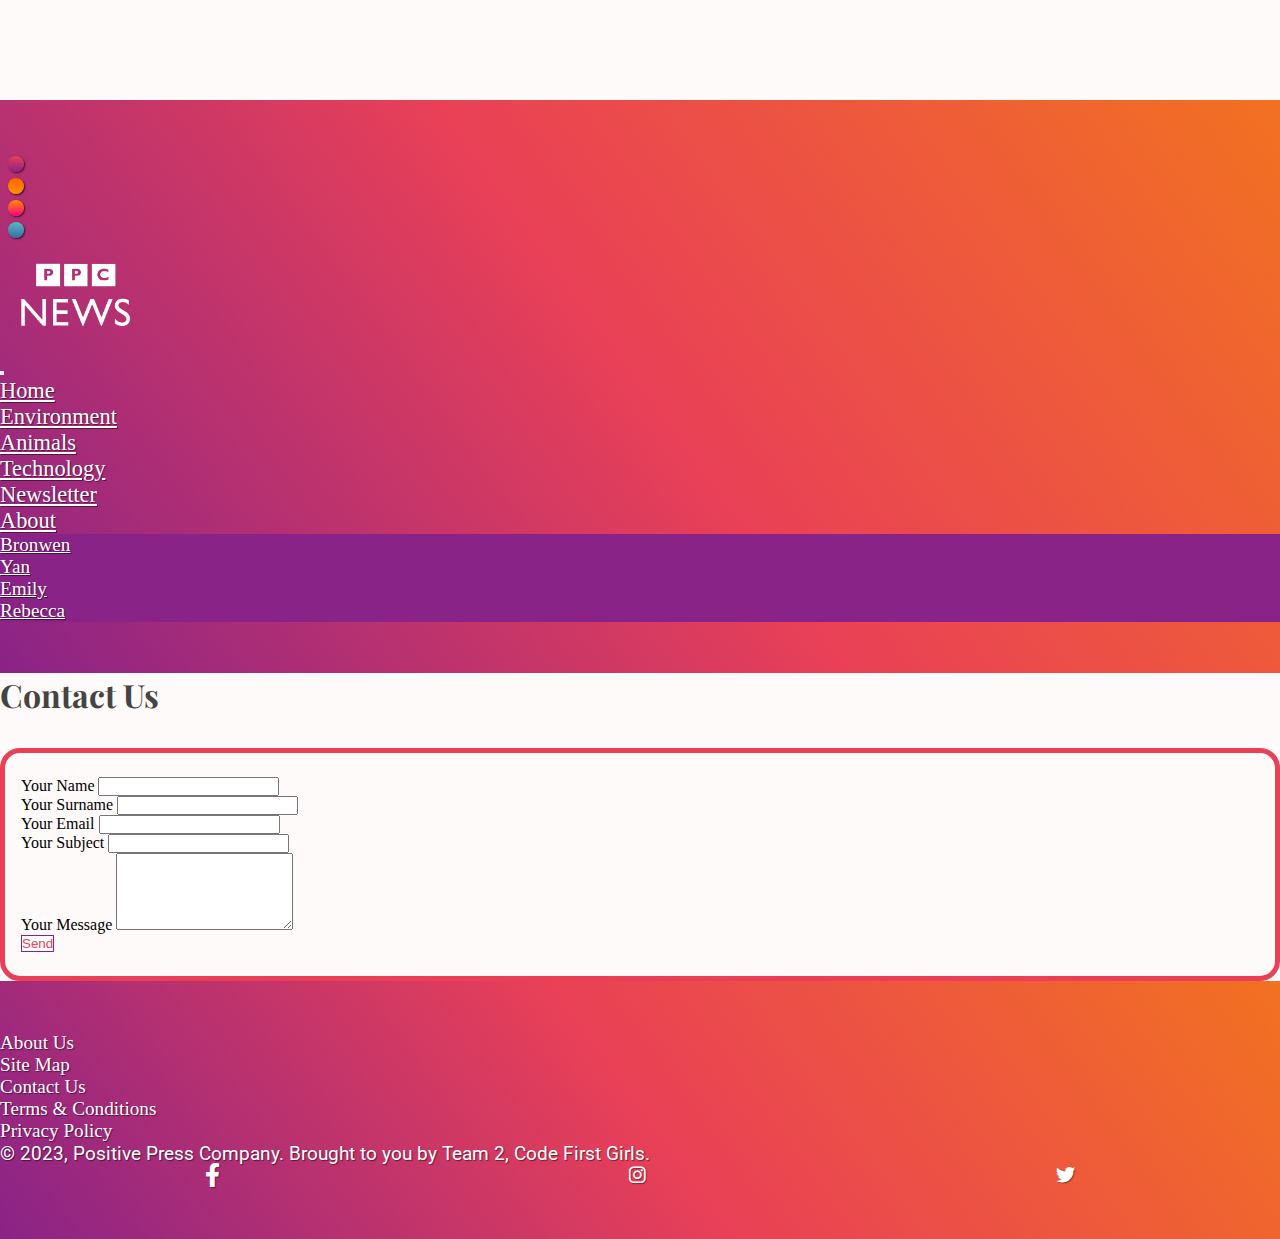
<file: pages/contact.html>
<!DOCTYPE html>
<html lang="en" class="theme-bron">
  <head>
    <meta charset="UTF-8" />
    <meta http-equiv="X-UA-Compatible" content="IE=edge" />
    <meta name="viewport" content="width=device-width, initial-scale=1.0" />
    <link
      href="https://cdn.jsdelivr.net/npm/bootstrap@5.0.2/dist/css/bootstrap.min.css"
      rel="stylesheet"
      integrity="sha384-EVSTQN3/azprG1Anm3QDgpJLIm9Nao0Yz1ztcQTwFspd3yD65VohhpuuCOmLASjC"
      crossorigin="anonymous"
    />
    <link
      rel="stylesheet"
      href="https://cdn.jsdelivr.net/npm/bootstrap-icons@1.3.0/font/bootstrap-icons.css"
    />
    <link
      href="https://cdnjs.cloudflare.com/ajax/libs/font-awesome/6.0.0/css/all.min.css"
      rel="stylesheet"
    />
    <link
      href="https://fonts.googleapis.com/css?family=Playfair+Display&family=Roboto:300,400,500,700&display=swap"
      rel="stylesheet"
    />
    <link rel="stylesheet" href="../css/styles.css" />
    <title>Contact - Positive Press Company</title>
    <link rel="icon" type="image/x-icon" href="./img/favicon.ico">
  </head>
  <body>
    <!-- Navigation -->
    <nav class="navbar fixed-top navbar-expand-lg navbar-dark py-3 gradient">
      <div class="container-fluid d-flex flex-nowrap">
        <!-- themes -->
        <div class="colour-theme flex-shrink-1">
          <div>
            <button
              class="button-round"
              id="bron-button"
              onclick="setTheme('theme-bron')"
            ></button>
          </div>
          <div>
            <button
              class="button-round"
              id="yan-button"
              onclick="setTheme('theme-yan')"
            ></button>
          </div>
          <div>
            <button
              class="button-round"
              id="emily-button"
              onclick="setTheme('theme-emily')"
            ></button>
          </div>
          <div>
            <button
              class="button-round"
              id="bek-button"
              onclick="setTheme('theme-bek')"
            ></button>
          </div>
        </div>
        <div class="logo-div p-2">
          <a href="../index.html"
          class="navbar-brand"
          style="border-bottom: none !important"
            ><img
              src="../img/PPC-news-logo-white.png"
              alt="PPC News Logo"
              class="logo-img"
          /></a>
        </div>
        <div class="flex-grow-1">
          <button
            class="navbar-toggler float-end"
            type="button"
            data-bs-toggle="collapse"
            data-bs-target="#navmenu"
          >
            <span class="navbar-toggler-icon"></span>
          </button>
        </div>
      </div>
      <div class="collapse navbar-collapse px-5 pt-2" id="navmenu">
          <ul class="navbar-nav ms-auto">
            <li class="nav-item">
              <a href="../index.html" class="nav-link" id="homeClicked">Home</a>
            </li>
            <li class="nav-item">
              <a href="../index.html#environment" class="nav-link" id="environmentClicked"
                >Environment</a
              >
            </li>
            <li class="nav-item">
              <a href="../index.html#animals" class="nav-link" id="animalsClicked">Animals</a>
            </li>
            <li class="nav-item">
              <a href="../index.html#technology" class="nav-link" id="technologyClicked">Technology</a>
            </li>
            <li class="nav-item">
              <a href="../index.html#newsletter" class="nav-link" id="newsletterClicked">Newsletter</a>
            </li>
            <li class="nav-item dropdown">
              <a
                class="nav-link dropdown-toggle"
                href="#"
                id="navbarDropdown"
                role="button"
                data-bs-toggle="dropdown"
                aria-expanded="false"
              >
                About
              </a>
              <ul class="dropdown-menu" aria-labelledby="navbarDropdown">
                <li>
                  <a class="dropdown-item" id="bronClicked" href="./about.html#bronwen">Bronwen</a>
                </li>
                <li>
                  <a class="dropdown-item" id="yanClicked" href="./about.html#yan">Yan</a>
                </li>
                <li>
                  <a class="dropdown-item" id="emClicked" href="./about.html#emily">Emily</a>
                </li>
                <li>
                  <a class="dropdown-item" id="bekClicked" href="./about.html#bek">Rebecca</a>
                </li>
              </ul>
            </li>
          </ul>
      </div>
    </nav>
    <main>
      <!-- Article -->

      <section>
        <div class="container pb-5 pt-4">
          <h1 class="pt-5">Contact Us</h1>
          <div class="profile">
            <div class="row text-start">
              <div class="col-md-12">
                <div class="container my-5">
                  <div class="row justify-content-center">
                    <div class="col-lg-9">
                      <form>
                        <div class="row g-3">
                          <div class="col-md-6">
                            <label for="your-name" class="form-label"
                              >Your Name</label
                            >
                            <input
                              type="text"
                              class="form-control"
                              id="your-name"
                              name="your-name"
                              required
                            />
                          </div>
                          <div class="col-md-6">
                            <label for="your-surname" class="form-label"
                              >Your Surname</label
                            >
                            <input
                              type="text"
                              class="form-control"
                              id="your-surname"
                              name="your-surname"
                              required
                            />
                          </div>
                          <div class="col-md-6">
                            <label for="your-email" class="form-label"
                              >Your Email</label
                            >
                            <input
                              type="email"
                              class="form-control"
                              id="your-email"
                              name="your-email"
                              required
                            />
                          </div>
                          <div class="col-md-6">
                            <label for="your-subject" class="form-label"
                              >Your Subject</label
                            >
                            <input
                              type="text"
                              class="form-control"
                              id="your-subject"
                              name="your-subject"
                            />
                          </div>
                          <div class="col-12">
                            <label for="your-message" class="form-label"
                              >Your Message</label
                            >
                            <textarea
                              class="form-control"
                              id="your-message"
                              name="your-message"
                              rows="5"
                              required
                            ></textarea>
                          </div>
                          <div class="col-12">
                            <div class="row">
                              <div class="col-md-6">
                                <button
                                  data-res="<?php echo $sum; ?>"
                                  type="submit"
                                  class="btn read-more w-100"
                                >
                                  Send
                                </button>
                              </div>
                            </div>
                          </div>
                        </div>
                      </form>
                    </div>
                  </div>
                </div>
              </div>
            </div>
          </div>
        </div>
      </section>
    </main>

    <!-- footer area -->
    <footer class="mt-5">
      <div class="container">
        <div class="row text-start">
          <div class="col-lg-6">
            <ul>
              <li><a href="./about.html">About Us</a></li>
              <li><a href="./coming-soon.html">Site Map</a></li>
              <li><a href="./contact.html">Contact Us</a></li>
            </ul>
          </div>
          <div class="col-lg-6">
            <ul>
              <li><a href="./coming-soon.html">Terms & Conditions</a></li>
              <li><a href="./coming-soon.html">Privacy Policy</a></li>
            </ul>
          </div>
        </div>
        <div class="row text-start mt-5">
          <div class="col-lg-10">
            <p>
              &copy; 2023, Positive Press Company. Brought to you by Team 2,
              Code First Girls.
            </p>
          </div>
          <div class="col-lg-2 mb-3 social-btn">
            <!-- Facebook -->
            <a
              style="color: #ffffff"
              href="https://facebook.com"
              target="_blank"
              role="button"
              ><i class="fab fa-facebook-f fa-lg"></i
            ></a>
            <!-- Instagram -->
            <a
              style="color: #ffffff"
              href="https://instagram.com"
              target="_blank"
              role="button"
              ><i class="fab fa-instagram"></i
            ></a>
            <!-- Twitter -->
            <a
              style="color: #ffffff"
              href="https://twitter.com"
              target="_blank"
              role="button"
              ><i class="fab fa-twitter"></i
            ></a>
          </div>
        </div>
      </div>
    </footer>
    <script
      src="https://cdn.jsdelivr.net/npm/bootstrap@5.0.2/dist/js/bootstrap.bundle.min.js"
      integrity="sha384-MrcW6ZMFYlzcLA8Nl+NtUVF0sA7MsXsP1UyJoMp4YLEuNSfAP+JcXn/tWtIaxVXM"
      crossorigin="anonymous"
    ></script>
    <script src="../js/index.js"></script>
  </body>
</html>
</file>
<file: css/styles.css>
* {
  box-sizing: border-box;
  margin: 0;
  padding: 0;
}


html {
  scroll-behavior: smooth;
  scroll-padding-top: 175px;
}

body {
  padding-top: 115px;
  background-color: var(--color-background);
}

.colour-theme {
  display: flex;
  flex-direction: row;
}

/* header gradient */
.gradient {
  background: var(--color-secondary);
  background-image: linear-gradient(to right, var(--color-primary), var(--color-secondary), var(--color-tertiary));
  }

/* Colour Theme change buttons in the header */
.button-round {
  border: none;
  border-radius: 50%;
  padding: 0.5rem;
  margin: 0 0.5rem;
  text-decoration: none;
  box-shadow: 1px 1px 2px rgba(0, 0, 0, 0.7);
  vertical-align: middle;
}

/* Colour Theme change buttons in about page */
.button-rect {
  border: none;
  border-radius: 5px;
  padding: 0.5rem;
  text-decoration: none;
  box-shadow: 0 0 6px rgba(0, 0, 0, 0.3);
  color: var(--font-light);
}

/* Wiretap (uigradients.com) */ 
.theme-bron {
  --color-primary: #8A2387;
  --color-secondary: #E94057;
  --color-tertiary: #F27121;
  --color-background: #FFFAFA;
  --color-card: #FFFAFA;
  --font-light: #ffffff;
  --font-dark: #444444;
}

/* Cosmic Fusion (uigradients.com) */
.theme-yan {
  --color-primary: #ff9100;
  --color-secondary: #ff7e00;
  --color-tertiary: #ff6600;
  --color-background: #FFFAFA;
  --color-card: #FFFAFA;
  --font-light: #ffffff;
  --font-dark: #444444;
}

/* Wedding Day Blues (uigradients.com) */
.theme-emily {
  --color-primary: #40E0D0;
  --color-secondary: #FF8C00;
  --color-tertiary: #ff0080;
  --color-background: #FFFAFA;
  --color-card: #FFFAFA;
  --font-light: #ffffff;
  --font-dark: #444444;
}

/* Made up gradient */
.theme-bek {
  --color-primary: #3A6CA6;
  --color-secondary: #4690b2;
  --color-tertiary: #55BABF;
  --color-background: #FFFAFA;
  --color-card: #FFFAFA;
  --font-light: #ffffff;
  --font-dark: #444444;
}


/* Set colours for Colour Theme change buttons. Update if personal colour themes change */
#bron-button {
  background: linear-gradient(#E94057, #8A2387);
}

#yan-button {
  background: linear-gradient(#ff6600, #ff9100);
}

#emily-button {
  background: linear-gradient(#FF8C00, #ff0080);
}

#bek-button {
  background: linear-gradient(#55BABF, #3A6CA6);
}


h1 {
  color: var(--font-dark);
}

h2, h3, h4, h5, h6, p {
  color: var(--font-dark);
}

p {
  font-family: 'Roboto', sans-serif;
}

h1, h2, h3, h4, h5, h6 {
  font-family: 'Playfair Display', serif;
}

.published {
  font-size: 0.7em;
}

#newsletter p, footer p {
  color: var(--font-light);
}

/* I don't think we need this - I am just trying to stop the logo being underlined when clicked though */
/* .navbar-brand {
  font-size: 40px; 
  color: var(--font-light);
} */

.dropdown-menu {
  color: var(--font-light);
  background: var(--color-primary);
  border-style: none;
}

.dropdown-item {
  color: var(--font-light);
}


li.nav-item > a {
  color: var(--font-light) !important;
  font-size: 1.4rem;
  border-bottom: solid;
  border-bottom-width: 2px;
  border-bottom-color: rgba(0, 0, 0, 0.0)
}

li.nav-item > a:hover, a:active {
  border-bottom: solid;
  border-bottom-width: 2px;
  color: var(--font-light);
}

a {
  color: var(--color-secondary);
}

a:hover {
  color: var(--font-dark);
}
/* For dark backgrounds specify in the html */
a.link-light {
  color: var(--font-light);
}
/* pushes read more buttons to bottom of cards. */
a.read-more {
  margin-top: auto;
  color: var(--color-primary);
}

.read-more, .read-more:visited {
  background: var(--font-light);
  border: 1px solid var(--color-primary);
  color: var(--color-secondary);
}

.read-more:hover {
  background: var(--color-primary);
  border: 1px solid var(--color-secondary);
  color: var(--font-light);
}

.read-more:focus {
  background: var(--color-primary);
  outline: 4px solid var(--color-secondary);
  color: var(--font-light);
}

.read-more:active {
  background: var(--color-secondary);
  border: 1px solid var(--color-tertiary);
  color: var(--font-light);
}

.navbar, footer, #newsletter {
  padding: 3.2rem 0;
  background-color: var(--color-primary);
  background-image: linear-gradient(54deg, var(--color-primary), var(--color-secondary), var(--color-tertiary));
  color: var(--font-light);
  font-size: 1.2rem;
  text-shadow: 1px 1px 1px rgba(0, 0, 0, 0.5);  
}

footer a {
  text-decoration: none;
  color: var(--font-light) !important;
}

ul {
  padding-left: 0;
  list-style-type: none;
  ;
}

.social-btn {
  display: flex;
  justify-content: space-around;
  text-shadow: 1px 1px 1px rgba(0, 0, 0, 0.4);
}

/* Forces images to fill space and crop upon resizing */
.card-img-top {
  width: 100%;
  object-fit: cover;
}

/* Forces images to fill space and crop upon resizing */
.img-fluid {
  height: 100%;
  object-fit: cover;
}

.newsletter-title {
  font-size: 3.5rem;
  color: var(--font-light);
}

.form-check-input:checked{
  background-color: var(--color-primary) !important;
  border: 0;
}

.form-check-input:focus, .label::after, label.form-check-label:focus, .form-check-input::after, .form-check-input:not(:disabled):not(.disabled):active:focus {
  color: black;
  outline: 0;
  border: 0;
  box-shadow: 0 0 0 0.1rem var(--color-primary) !important;
}

.form-check-label a:hover {
    color: var(--color-primary);
    text-decoration: none;
}

.form-control:focus, .label::after, label.form-control:focus, .form-control::after, .form-control:not(:disabled):not(.disabled):active:focus {
  color: black;
  outline: 0;
  border: 0;
  box-shadow: 0 0 0 0.1rem var(--color-primary) !important;
}

.btn-secondary, .btn-secondary:visited{
  background-color: var(--color-primary);
}

.btn-secondary:hover, .btn-secondary:focus {
  background-color: var(--color-secondary) !important;
}

.btn-secondary:active {
  background-color: var(--color-tertiary) !important;
}

.profile {
  border: 5px solid var(--color-secondary);
  border-radius: 20px;
  display: flex;
  width: 100%;
  margin-top: 2rem;
  padding: 1.5rem 1rem;
}

.card {
  border: 1px solid var(--color-primary);
  background-color: var(--color-card);
}

.colour-theme {
  display: flex;
  flex-direction: column;
  width: min-content;
}

.logo-div {
  max-width: 150px;
}

.logo-img {
  object-fit: contain;
  max-width: 100%;
  height: auto;
}

/* Extra small devices (portrait phones, less than 576px)
No media query for `xs` since this is the default in Bootstrap */

/* Small devices (landscape phones, 576px and up) */
@media (min-width: 576px) { 
  .card-img-top {
    height: 30vw;
  }
}

/* Medium devices (tablets, 768px and up) */
@media (min-width: 768px) { 
  .card-img-top {
    height: 30vw;
  }
  html {
    scroll-padding-top: 183px;
  }
}

/* Large devices (desktops, 992px and up) */
@media (min-width: 992px) {
  .card-img-top {
    height: 20vw;
  }
  .more-news-img {
    height: 15vw;
  }
  html {
    scroll-padding-top: 153px;
  }
  body {
    padding-top: 100px;
  }
  /* .colour-theme {
    display: flex;
    flex-direction: column;
    /* justify-content: flex-start; */
  /* } */
}

/* Extra large devices (large desktops, 1200px and up)
@media (min-width: 1200px) {} */


/* Article elements */
p.summary-text{
  font-weight: bold;
  font-size: large;
}

p.image-caption{
  font-size: small;
}
</file>
